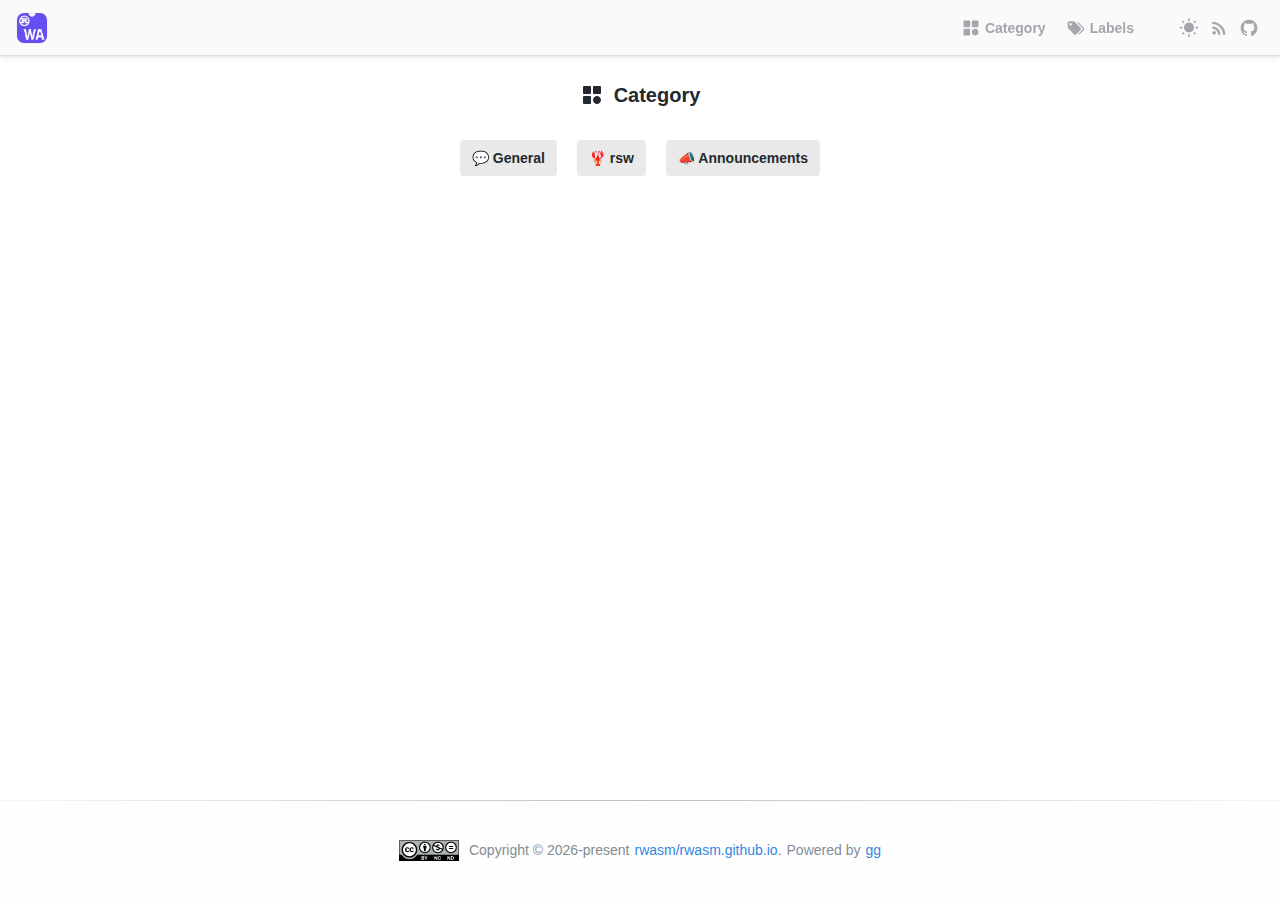
<file: category/index.html>
<!DOCTYPE html><html><head><meta charSet="utf-8"/><meta http-equiv="x-ua-compatible" content="ie=edge"/><meta name="viewport" content="width=device-width, initial-scale=1, maximum-scale=1, minimum-scale=1, user-scalable=no"/><meta name="theme-color" content="#FFFFFF"/><meta name="generator" content="Gatsby 4.8.0"/><style data-href="/styles.0123fbe97de506bac0dd.css" data-identity="gatsby-global-css">@media (prefers-color-scheme:dark){.markdown-body{--color-prettylights-syntax-comment:#8b949e;--color-prettylights-syntax-constant:#79c0ff;--color-prettylights-syntax-entity:#d2a8ff;--color-prettylights-syntax-storage-modifier-import:#c9d1d9;--color-prettylights-syntax-entity-tag:#7ee787;--color-prettylights-syntax-keyword:#ff7b72;--color-prettylights-syntax-string:#a5d6ff;--color-prettylights-syntax-variable:#ffa657;--color-prettylights-syntax-brackethighlighter-unmatched:#f85149;--color-prettylights-syntax-invalid-illegal-text:#f0f6fc;--color-prettylights-syntax-invalid-illegal-bg:#8e1519;--color-prettylights-syntax-carriage-return-text:#f0f6fc;--color-prettylights-syntax-carriage-return-bg:#b62324;--color-prettylights-syntax-string-regexp:#7ee787;--color-prettylights-syntax-markup-list:#f2cc60;--color-prettylights-syntax-markup-heading:#1f6feb;--color-prettylights-syntax-markup-italic:#c9d1d9;--color-prettylights-syntax-markup-bold:#c9d1d9;--color-prettylights-syntax-markup-deleted-text:#ffdcd7;--color-prettylights-syntax-markup-deleted-bg:#67060c;--color-prettylights-syntax-markup-inserted-text:#aff5b4;--color-prettylights-syntax-markup-inserted-bg:#033a16;--color-prettylights-syntax-markup-changed-text:#ffdfb6;--color-prettylights-syntax-markup-changed-bg:#5a1e02;--color-prettylights-syntax-markup-ignored-text:#c9d1d9;--color-prettylights-syntax-markup-ignored-bg:#1158c7;--color-prettylights-syntax-meta-diff-range:#d2a8ff;--color-prettylights-syntax-brackethighlighter-angle:#8b949e;--color-prettylights-syntax-sublimelinter-gutter-mark:#484f58;--color-prettylights-syntax-constant-other-reference-link:#a5d6ff;--color-fg-default:#c9d1d9;--color-fg-muted:#8b949e;--color-fg-subtle:#484f58;--color-canvas-default:#0d1117;--color-canvas-subtle:#161b22;--color-border-default:#30363d;--color-border-muted:#21262d;--color-neutral-muted:hsla(215,8%,47%,.4);--color-accent-fg:#58a6ff;--color-accent-emphasis:#1f6feb;--color-attention-subtle:rgba(187,128,9,.15);--color-danger-fg:#f85149;color-scheme:dark}}@media (prefers-color-scheme:light){.markdown-body{--color-prettylights-syntax-comment:#6e7781;--color-prettylights-syntax-constant:#0550ae;--color-prettylights-syntax-entity:#8250df;--color-prettylights-syntax-storage-modifier-import:#24292f;--color-prettylights-syntax-entity-tag:#116329;--color-prettylights-syntax-keyword:#cf222e;--color-prettylights-syntax-string:#0a3069;--color-prettylights-syntax-variable:#953800;--color-prettylights-syntax-brackethighlighter-unmatched:#82071e;--color-prettylights-syntax-invalid-illegal-text:#f6f8fa;--color-prettylights-syntax-invalid-illegal-bg:#82071e;--color-prettylights-syntax-carriage-return-text:#f6f8fa;--color-prettylights-syntax-carriage-return-bg:#cf222e;--color-prettylights-syntax-string-regexp:#116329;--color-prettylights-syntax-markup-list:#3b2300;--color-prettylights-syntax-markup-heading:#0550ae;--color-prettylights-syntax-markup-italic:#24292f;--color-prettylights-syntax-markup-bold:#24292f;--color-prettylights-syntax-markup-deleted-text:#82071e;--color-prettylights-syntax-markup-deleted-bg:#ffebe9;--color-prettylights-syntax-markup-inserted-text:#116329;--color-prettylights-syntax-markup-inserted-bg:#dafbe1;--color-prettylights-syntax-markup-changed-text:#953800;--color-prettylights-syntax-markup-changed-bg:#ffd8b5;--color-prettylights-syntax-markup-ignored-text:#eaeef2;--color-prettylights-syntax-markup-ignored-bg:#0550ae;--color-prettylights-syntax-meta-diff-range:#8250df;--color-prettylights-syntax-brackethighlighter-angle:#57606a;--color-prettylights-syntax-sublimelinter-gutter-mark:#8c959f;--color-prettylights-syntax-constant-other-reference-link:#0a3069;--color-fg-default:#24292f;--color-fg-muted:#57606a;--color-fg-subtle:#6e7781;--color-canvas-default:#fff;--color-canvas-subtle:#f6f8fa;--color-border-default:#d0d7de;--color-border-muted:#d8dee4;--color-neutral-muted:rgba(175,184,193,.2);--color-accent-fg:#0969da;--color-accent-emphasis:#0969da;--color-attention-subtle:#fff8c5;--color-danger-fg:#cf222e;color-scheme:light}}.markdown-body{-ms-text-size-adjust:100%;-webkit-text-size-adjust:100%;word-wrap:break-word;background-color:var(--color-canvas-default);color:var(--color-fg-default);font-family:-apple-system,BlinkMacSystemFont,Segoe UI,Helvetica,Arial,sans-serif,Apple Color Emoji,Segoe UI Emoji;font-size:16px;line-height:1.5;margin:0}.markdown-body h1:hover .anchor .octicon-link:before,.markdown-body h2:hover .anchor .octicon-link:before,.markdown-body h3:hover .anchor .octicon-link:before,.markdown-body h4:hover .anchor .octicon-link:before,.markdown-body h5:hover .anchor .octicon-link:before,.markdown-body h6:hover .anchor .octicon-link:before{background-color:currentColor;content:" ";display:inline-block;height:16px;-webkit-mask-image:url('data:image/svg+xml;charset=utf-8,<svg xmlns="http://www.w3.org/2000/svg" aria-hidden="true" viewBox="0 0 16 16"><path fill-rule="evenodd" d="M7.775 3.275a.75.75 0 0 0 1.06 1.06l1.25-1.25a2 2 0 1 1 2.83 2.83l-2.5 2.5a2 2 0 0 1-2.83 0 .75.75 0 0 0-1.06 1.06 3.5 3.5 0 0 0 4.95 0l2.5-2.5a3.5 3.5 0 0 0-4.95-4.95l-1.25 1.25zm-4.69 9.64a2 2 0 0 1 0-2.83l2.5-2.5a2 2 0 0 1 2.83 0 .75.75 0 0 0 1.06-1.06 3.5 3.5 0 0 0-4.95 0l-2.5 2.5a3.5 3.5 0 0 0 4.95 4.95l1.25-1.25a.75.75 0 0 0-1.06-1.06l-1.25 1.25a2 2 0 0 1-2.83 0z"/></svg>');mask-image:url('data:image/svg+xml;charset=utf-8,<svg xmlns="http://www.w3.org/2000/svg" aria-hidden="true" viewBox="0 0 16 16"><path fill-rule="evenodd" d="M7.775 3.275a.75.75 0 0 0 1.06 1.06l1.25-1.25a2 2 0 1 1 2.83 2.83l-2.5 2.5a2 2 0 0 1-2.83 0 .75.75 0 0 0-1.06 1.06 3.5 3.5 0 0 0 4.95 0l2.5-2.5a3.5 3.5 0 0 0-4.95-4.95l-1.25 1.25zm-4.69 9.64a2 2 0 0 1 0-2.83l2.5-2.5a2 2 0 0 1 2.83 0 .75.75 0 0 0 1.06-1.06 3.5 3.5 0 0 0-4.95 0l-2.5 2.5a3.5 3.5 0 0 0 4.95 4.95l1.25-1.25a.75.75 0 0 0-1.06-1.06l-1.25 1.25a2 2 0 0 1-2.83 0z"/></svg>');width:16px}.markdown-body details,.markdown-body figcaption,.markdown-body figure{display:block}.markdown-body summary{display:list-item}.markdown-body [hidden]{display:none!important}.markdown-body a{background-color:transparent;color:var(--color-accent-fg);text-decoration:none}.markdown-body a:active,.markdown-body a:hover{outline-width:0}.markdown-body abbr[title]{border-bottom:none;-webkit-text-decoration:underline dotted;text-decoration:underline dotted}.markdown-body b,.markdown-body strong{font-weight:600}.markdown-body dfn{font-style:italic}.markdown-body h1{border-bottom:1px solid var(--color-border-muted);font-size:2em;font-weight:600;margin:.67em 0;padding-bottom:.3em}.markdown-body mark{background-color:var(--color-attention-subtle);color:var(--color-text-primary)}.markdown-body small{font-size:90%}.markdown-body sub,.markdown-body sup{font-size:75%;line-height:0;position:relative;vertical-align:baseline}.markdown-body sub{bottom:-.25em}.markdown-body sup{top:-.5em}.markdown-body img{background-color:var(--color-canvas-default);border-style:none;box-sizing:content-box;max-width:100%}.markdown-body code,.markdown-body kbd,.markdown-body pre,.markdown-body samp{font-family:monospace,monospace;font-size:1em}.markdown-body figure{margin:1em 40px}.markdown-body hr{background:transparent;background-color:var(--color-border-default);border:0;box-sizing:content-box;height:.25em;margin:24px 0;overflow:hidden;padding:0}.markdown-body input{font:inherit;font-family:inherit;font-size:inherit;line-height:inherit;margin:0;overflow:visible}.markdown-body [type=button],.markdown-body [type=reset],.markdown-body [type=submit]{-webkit-appearance:button}.markdown-body [type=button]::-moz-focus-inner,.markdown-body [type=reset]::-moz-focus-inner,.markdown-body [type=submit]::-moz-focus-inner{border-style:none;padding:0}.markdown-body [type=button]:-moz-focusring,.markdown-body [type=reset]:-moz-focusring,.markdown-body [type=submit]:-moz-focusring{outline:1px dotted ButtonText}.markdown-body [type=checkbox],.markdown-body [type=radio]{box-sizing:border-box;padding:0}.markdown-body [type=number]::-webkit-inner-spin-button,.markdown-body [type=number]::-webkit-outer-spin-button{height:auto}.markdown-body [type=search]{-webkit-appearance:textfield;outline-offset:-2px}.markdown-body [type=search]::-webkit-search-cancel-button,.markdown-body [type=search]::-webkit-search-decoration{-webkit-appearance:none}.markdown-body ::-webkit-input-placeholder{color:inherit;opacity:.54}.markdown-body ::-webkit-file-upload-button{-webkit-appearance:button;font:inherit}.markdown-body a:hover{text-decoration:underline}.markdown-body hr:after,.markdown-body hr:before{content:"";display:table}.markdown-body hr:after{clear:both}.markdown-body table{border-collapse:collapse;border-spacing:0;display:block;max-width:100%;overflow:auto;width:-webkit-max-content;width:max-content}.markdown-body td,.markdown-body th{padding:0}.markdown-body details summary{cursor:pointer}.markdown-body details:not([open])>:not(summary){display:none!important}.markdown-body kbd{background-color:var(--color-canvas-subtle);border-bottom-color:var(--color-neutral-muted);border:1px solid var(--color-neutral-muted);border-radius:6px;box-shadow:inset 0 -1px 0 var(--color-neutral-muted);color:var(--color-fg-default);display:inline-block;font:11px ui-monospace,SFMono-Regular,SF Mono,Menlo,Consolas,Liberation Mono,monospace;line-height:10px;padding:3px 5px;vertical-align:middle}.markdown-body h1,.markdown-body h2,.markdown-body h3,.markdown-body h4,.markdown-body h5,.markdown-body h6{font-weight:600;line-height:1.25;margin-bottom:16px;margin-top:24px}.markdown-body h2{border-bottom:1px solid var(--color-border-muted);font-size:1.5em;font-weight:600;padding-bottom:.3em}.markdown-body h3{font-size:1.25em;font-weight:600}.markdown-body h4{font-size:1em;font-weight:600}.markdown-body h5{font-size:.875em;font-weight:600}.markdown-body h6{color:var(--color-fg-muted);font-size:.85em;font-weight:600}.markdown-body p{margin-bottom:10px;margin-top:0}.markdown-body blockquote{border-left:.25em solid var(--color-border-default);color:var(--color-fg-muted);margin:0;padding:0 1em}.markdown-body ol,.markdown-body ul{margin-bottom:0;margin-top:0;padding-left:2em}.markdown-body ol ol,.markdown-body ul ol{list-style-type:lower-roman}.markdown-body ol ol ol,.markdown-body ol ul ol,.markdown-body ul ol ol,.markdown-body ul ul ol{list-style-type:lower-alpha}.markdown-body dd{margin-left:0}.markdown-body code,.markdown-body pre,.markdown-body tt{font-family:ui-monospace,SFMono-Regular,SF Mono,Menlo,Consolas,Liberation Mono,monospace;font-size:12px}.markdown-body pre{word-wrap:normal;margin-bottom:0;margin-top:0}.markdown-body .octicon{fill:currentColor;display:inline-block;overflow:visible!important;vertical-align:text-bottom}.markdown-body ::-webkit-input-placeholder{color:var(--color-fg-subtle);opacity:1}.markdown-body :-ms-input-placeholder{color:var(--color-fg-subtle);opacity:1}.markdown-body ::placeholder{color:var(--color-fg-subtle);opacity:1}.markdown-body input::-webkit-inner-spin-button,.markdown-body input::-webkit-outer-spin-button{-webkit-appearance:none;appearance:none;margin:0}.markdown-body .pl-c{color:var(--color-prettylights-syntax-comment)}.markdown-body .pl-c1,.markdown-body .pl-s .pl-v{color:var(--color-prettylights-syntax-constant)}.markdown-body .pl-e,.markdown-body .pl-en{color:var(--color-prettylights-syntax-entity)}.markdown-body .pl-s .pl-s1,.markdown-body .pl-smi{color:var(--color-prettylights-syntax-storage-modifier-import)}.markdown-body .pl-ent{color:var(--color-prettylights-syntax-entity-tag)}.markdown-body .pl-k{color:var(--color-prettylights-syntax-keyword)}.markdown-body .pl-pds,.markdown-body .pl-s,.markdown-body .pl-s .pl-pse .pl-s1,.markdown-body .pl-sr,.markdown-body .pl-sr .pl-cce,.markdown-body .pl-sr .pl-sra,.markdown-body .pl-sr .pl-sre{color:var(--color-prettylights-syntax-string)}.markdown-body .pl-smw,.markdown-body .pl-v{color:var(--color-prettylights-syntax-variable)}.markdown-body .pl-bu{color:var(--color-prettylights-syntax-brackethighlighter-unmatched)}.markdown-body .pl-ii{background-color:var(--color-prettylights-syntax-invalid-illegal-bg);color:var(--color-prettylights-syntax-invalid-illegal-text)}.markdown-body .pl-c2{background-color:var(--color-prettylights-syntax-carriage-return-bg);color:var(--color-prettylights-syntax-carriage-return-text)}.markdown-body .pl-sr .pl-cce{color:var(--color-prettylights-syntax-string-regexp);font-weight:700}.markdown-body .pl-ml{color:var(--color-prettylights-syntax-markup-list)}.markdown-body .pl-mh,.markdown-body .pl-mh .pl-en,.markdown-body .pl-ms{color:var(--color-prettylights-syntax-markup-heading);font-weight:700}.markdown-body .pl-mi{color:var(--color-prettylights-syntax-markup-italic);font-style:italic}.markdown-body .pl-mb{color:var(--color-prettylights-syntax-markup-bold);font-weight:700}.markdown-body .pl-md{background-color:var(--color-prettylights-syntax-markup-deleted-bg);color:var(--color-prettylights-syntax-markup-deleted-text)}.markdown-body .pl-mi1{background-color:var(--color-prettylights-syntax-markup-inserted-bg);color:var(--color-prettylights-syntax-markup-inserted-text)}.markdown-body .pl-mc{background-color:var(--color-prettylights-syntax-markup-changed-bg);color:var(--color-prettylights-syntax-markup-changed-text)}.markdown-body .pl-mi2{background-color:var(--color-prettylights-syntax-markup-ignored-bg);color:var(--color-prettylights-syntax-markup-ignored-text)}.markdown-body .pl-mdr{color:var(--color-prettylights-syntax-meta-diff-range);font-weight:700}.markdown-body .pl-ba{color:var(--color-prettylights-syntax-brackethighlighter-angle)}.markdown-body .pl-sg{color:var(--color-prettylights-syntax-sublimelinter-gutter-mark)}.markdown-body .pl-corl{color:var(--color-prettylights-syntax-constant-other-reference-link);text-decoration:underline}.markdown-body [data-catalyst]{display:block}.markdown-body g-emoji{font-family:Apple Color Emoji,Segoe UI Emoji,Segoe UI Symbol;font-size:1em;font-style:normal!important;font-weight:400;line-height:1;vertical-align:-.075em}.markdown-body g-emoji img{height:1em;width:1em}.markdown-body:after,.markdown-body:before{content:"";display:table}.markdown-body:after{clear:both}.markdown-body>:first-child{margin-top:0!important}.markdown-body>:last-child{margin-bottom:0!important}.markdown-body a:not([href]){color:inherit;text-decoration:none}.markdown-body .absent{color:var(--color-danger-fg)}.markdown-body .anchor{float:left;line-height:1;margin-left:-20px;padding-right:4px}.markdown-body .anchor:focus{outline:none}.markdown-body blockquote,.markdown-body details,.markdown-body dl,.markdown-body ol,.markdown-body p,.markdown-body pre,.markdown-body table,.markdown-body ul{margin-bottom:16px;margin-top:0}.markdown-body blockquote>:first-child{margin-top:0}.markdown-body blockquote>:last-child{margin-bottom:0}.markdown-body sup>a:before{content:"["}.markdown-body sup>a:after{content:"]"}.markdown-body h1 .octicon-link,.markdown-body h2 .octicon-link,.markdown-body h3 .octicon-link,.markdown-body h4 .octicon-link,.markdown-body h5 .octicon-link,.markdown-body h6 .octicon-link{color:var(--color-fg-default);vertical-align:middle;visibility:hidden}.markdown-body h1:hover .anchor,.markdown-body h2:hover .anchor,.markdown-body h3:hover .anchor,.markdown-body h4:hover .anchor,.markdown-body h5:hover .anchor,.markdown-body h6:hover .anchor{text-decoration:none}.markdown-body h1:hover .anchor .octicon-link,.markdown-body h2:hover .anchor .octicon-link,.markdown-body h3:hover .anchor .octicon-link,.markdown-body h4:hover .anchor .octicon-link,.markdown-body h5:hover .anchor .octicon-link,.markdown-body h6:hover .anchor .octicon-link{visibility:visible}.markdown-body h1 code,.markdown-body h1 tt,.markdown-body h2 code,.markdown-body h2 tt,.markdown-body h3 code,.markdown-body h3 tt,.markdown-body h4 code,.markdown-body h4 tt,.markdown-body h5 code,.markdown-body h5 tt,.markdown-body h6 code,.markdown-body h6 tt{font-size:inherit;padding:0 .2em}.markdown-body ol.no-list,.markdown-body ul.no-list{list-style-type:none;padding:0}.markdown-body ol[type="1"]{list-style-type:decimal}.markdown-body ol[type=a]{list-style-type:lower-alpha}.markdown-body ol[type=i]{list-style-type:lower-roman}.markdown-body div>ol:not([type]){list-style-type:decimal}.markdown-body ol ol,.markdown-body ol ul,.markdown-body ul ol,.markdown-body ul ul{margin-bottom:0;margin-top:0}.markdown-body li>p{margin-top:16px}.markdown-body li+li{margin-top:.25em}.markdown-body dl{padding:0}.markdown-body dl dt{font-size:1em;font-style:italic;font-weight:600;margin-top:16px;padding:0}.markdown-body dl dd{margin-bottom:16px;padding:0 16px}.markdown-body table th{font-weight:600}.markdown-body table td,.markdown-body table th{border:1px solid var(--color-border-default);padding:6px 13px}.markdown-body table tr{background-color:var(--color-canvas-default);border-top:1px solid var(--color-border-muted)}.markdown-body table tr:nth-child(2n){background-color:var(--color-canvas-subtle)}.markdown-body table img{background-color:transparent}.markdown-body img[align=right]{padding-left:20px}.markdown-body img[align=left]{padding-right:20px}.markdown-body .emoji{background-color:transparent;max-width:none;vertical-align:text-top}.markdown-body span.frame{display:block;overflow:hidden}.markdown-body span.frame>span{border:1px solid var(--color-border-default);display:block;float:left;margin:13px 0 0;overflow:hidden;padding:7px;width:auto}.markdown-body span.frame span img{display:block;float:left}.markdown-body span.frame span span{clear:both;color:var(--color-fg-default);display:block;padding:5px 0 0}.markdown-body span.align-center{clear:both;display:block;overflow:hidden}.markdown-body span.align-center>span{display:block;margin:13px auto 0;overflow:hidden;text-align:center}.markdown-body span.align-center span img{margin:0 auto;text-align:center}.markdown-body span.align-right{clear:both;display:block;overflow:hidden}.markdown-body span.align-right>span{display:block;margin:13px 0 0;overflow:hidden;text-align:right}.markdown-body span.align-right span img{margin:0;text-align:right}.markdown-body span.float-left{display:block;float:left;margin-right:13px;overflow:hidden}.markdown-body span.float-left span{margin:13px 0 0}.markdown-body span.float-right{display:block;float:right;margin-left:13px;overflow:hidden}.markdown-body span.float-right>span{display:block;margin:13px auto 0;overflow:hidden;text-align:right}.markdown-body code,.markdown-body tt{background-color:var(--color-neutral-muted);border-radius:6px;font-size:85%;margin:0;padding:.2em .4em}.markdown-body code br,.markdown-body tt br{display:none}.markdown-body del code{text-decoration:inherit}.markdown-body pre code{font-size:100%}.markdown-body pre>code{background:transparent;border:0;margin:0;padding:0;white-space:pre;word-break:normal}.markdown-body .highlight{margin-bottom:16px}.markdown-body .highlight pre{margin-bottom:0;word-break:normal}.markdown-body .highlight pre,.markdown-body pre{background-color:var(--color-canvas-subtle);border-radius:6px;font-size:85%;line-height:1.45;overflow:auto;padding:16px}.markdown-body pre code,.markdown-body pre tt{word-wrap:normal;background-color:transparent;border:0;display:inline;line-height:inherit;margin:0;max-width:auto;overflow:visible;padding:0}.markdown-body .csv-data td,.markdown-body .csv-data th{font-size:12px;line-height:1;overflow:hidden;padding:5px;text-align:left;white-space:nowrap}.markdown-body .csv-data .blob-num{background:var(--color-canvas-default);border:0;padding:10px 8px 9px;text-align:right}.markdown-body .csv-data tr{border-top:0}.markdown-body .csv-data th{background:var(--color-canvas-subtle);border-top:0;font-weight:600}.markdown-body .footnotes{border-top:1px solid var(--color-border-default);color:var(--color-fg-muted);font-size:12px}.markdown-body .footnotes ol{padding-left:16px}.markdown-body .footnotes li{position:relative}.markdown-body .footnotes li:target:before{border:2px solid var(--color-accent-emphasis);border-radius:6px;bottom:-8px;content:"";left:-24px;pointer-events:none;position:absolute;right:-8px;top:-8px}.markdown-body .footnotes li:target{color:var(--color-fg-default)}.markdown-body .footnotes .data-footnote-backref g-emoji{font-family:monospace}.markdown-body .task-list-item{list-style-type:none}.markdown-body .task-list-item label{font-weight:400}.markdown-body .task-list-item.enabled label{cursor:pointer}.markdown-body .task-list-item+.task-list-item{margin-top:3px}.markdown-body .task-list-item .handle{display:none}.markdown-body .task-list-item-checkbox{margin:0 .2em .25em -1.6em;vertical-align:middle}.markdown-body .contains-task-list:dir(rtl) .task-list-item-checkbox{margin:0 -1.6em .25em .2em}.markdown-body ::-webkit-calendar-picker-indicator{-webkit-filter:invert(50%);filter:invert(50%)}@font-face{font-family:lab;src:url(/static/lab-b3a92fdc7ccdc8ebf471556b2e7b1018.woff2) format("woff2")}:root{--font-base:Inter,-apple-system,BlinkMacSystemFont,"Segoe UI",Roboto,Oxygen,Ubuntu,Cantarell,"Fira Sans","Droid Sans","Helvetica Neue",sans-serif;--layout-header-height:56px;--layout-footer-height:100px;--gg-border:hsla(0,0%,71%,.1)}*{box-sizing:border-box;transition:all .3s ease-out}html.dark{--theme-content-background-color:#232629;--theme-header-background-color:#232629;--theme-footer-background-color:#232629;--theme-text:#d8d8d8;--gg-logo:#d8d8d8;--gg-icon:#75757a}html.light{--theme-content-background-color:#fff;--theme-header-background-color:#fafafa;--theme-footer-background-color:#fefefe;--theme-text:#232629;--gg-logo:#232629;--gg-icon:#a5a5ac}body{font-family:var(--font-base);margin:0;padding:0}.icon-action{cursor:pointer;user-select:none}.page-title{align-items:center;display:flex;font-size:20px;font-weight:700;justify-content:center;margin-bottom:20px;text-align:center}.page-title .icon{margin-right:10px}.text-center{text-align:center}.gg-empty{color:hsla(0,0%,71%,.5);font-size:18px}.dark .markdown-body{--color-prettylights-syntax-comment:#8b949e;--color-prettylights-syntax-constant:#79c0ff;--color-prettylights-syntax-entity:#d2a8ff;--color-prettylights-syntax-storage-modifier-import:#c9d1d9;--color-prettylights-syntax-entity-tag:#7ee787;--color-prettylights-syntax-keyword:#ff7b72;--color-prettylights-syntax-string:#a5d6ff;--color-prettylights-syntax-variable:#ffa657;--color-prettylights-syntax-brackethighlighter-unmatched:#f85149;--color-prettylights-syntax-invalid-illegal-text:#f0f6fc;--color-prettylights-syntax-invalid-illegal-bg:#8e1519;--color-prettylights-syntax-carriage-return-text:#f0f6fc;--color-prettylights-syntax-carriage-return-bg:#b62324;--color-prettylights-syntax-string-regexp:#7ee787;--color-prettylights-syntax-markup-list:#f2cc60;--color-prettylights-syntax-markup-heading:#1f6feb;--color-prettylights-syntax-markup-italic:#c9d1d9;--color-prettylights-syntax-markup-bold:#c9d1d9;--color-prettylights-syntax-markup-deleted-text:#ffdcd7;--color-prettylights-syntax-markup-deleted-bg:#67060c;--color-prettylights-syntax-markup-inserted-text:#aff5b4;--color-prettylights-syntax-markup-inserted-bg:#033a16;--color-prettylights-syntax-markup-changed-text:#ffdfb6;--color-prettylights-syntax-markup-changed-bg:#5a1e02;--color-prettylights-syntax-markup-ignored-text:#c9d1d9;--color-prettylights-syntax-markup-ignored-bg:#1158c7;--color-prettylights-syntax-meta-diff-range:#d2a8ff;--color-prettylights-syntax-brackethighlighter-angle:#8b949e;--color-prettylights-syntax-sublimelinter-gutter-mark:#484f58;--color-prettylights-syntax-constant-other-reference-link:#a5d6ff;--color-fg-default:#c9d1d9;--color-fg-muted:#8b949e;--color-fg-subtle:#484f58;--color-canvas-default:#232629;--color-canvas-subtle:#161b22;--color-border-default:#30363d;--color-border-muted:#21262d;--color-neutral-muted:hsla(215,8%,47%,.4);--color-accent-fg:#58a6ff;--color-accent-emphasis:#1f6feb;--color-attention-subtle:rgba(187,128,9,.15);--color-danger-fg:#f85149;color-scheme:dark}.light .markdown-body{--color-prettylights-syntax-comment:#6e7781;--color-prettylights-syntax-constant:#0550ae;--color-prettylights-syntax-entity:#8250df;--color-prettylights-syntax-storage-modifier-import:#24292f;--color-prettylights-syntax-entity-tag:#116329;--color-prettylights-syntax-keyword:#cf222e;--color-prettylights-syntax-string:#0a3069;--color-prettylights-syntax-variable:#953800;--color-prettylights-syntax-brackethighlighter-unmatched:#82071e;--color-prettylights-syntax-invalid-illegal-text:#f6f8fa;--color-prettylights-syntax-invalid-illegal-bg:#82071e;--color-prettylights-syntax-carriage-return-text:#f6f8fa;--color-prettylights-syntax-carriage-return-bg:#cf222e;--color-prettylights-syntax-string-regexp:#116329;--color-prettylights-syntax-markup-list:#3b2300;--color-prettylights-syntax-markup-heading:#0550ae;--color-prettylights-syntax-markup-italic:#24292f;--color-prettylights-syntax-markup-bold:#24292f;--color-prettylights-syntax-markup-deleted-text:#82071e;--color-prettylights-syntax-markup-deleted-bg:#ffebe9;--color-prettylights-syntax-markup-inserted-text:#116329;--color-prettylights-syntax-markup-inserted-bg:#dafbe1;--color-prettylights-syntax-markup-changed-text:#953800;--color-prettylights-syntax-markup-changed-bg:#ffd8b5;--color-prettylights-syntax-markup-ignored-text:#eaeef2;--color-prettylights-syntax-markup-ignored-bg:#0550ae;--color-prettylights-syntax-meta-diff-range:#8250df;--color-prettylights-syntax-brackethighlighter-angle:#57606a;--color-prettylights-syntax-sublimelinter-gutter-mark:#8c959f;--color-prettylights-syntax-constant-other-reference-link:#0a3069;--color-fg-default:#24292f;--color-fg-muted:#57606a;--color-fg-subtle:#6e7781;--color-canvas-default:#fff;--color-canvas-subtle:#f6f8fa;--color-border-default:#d0d7de;--color-border-muted:#d8dee4;--color-neutral-muted:rgba(175,184,193,.2);--color-accent-fg:#0969da;--color-accent-emphasis:#0969da;--color-attention-subtle:#fff8c5;--color-danger-fg:#cf222e;color-scheme:light}.markdown-body{margin:0 auto;max-width:720px;padding:0 20px 20px}h1{border-bottom:none!important}.gg-logo{text-rendering:optimizelegibility;-webkit-font-smoothing:antialiased;display:inline-block;font-style:normal;line-height:0;outline:none;text-align:center;text-transform:none;vertical-align:-.125em}.gg-logo,.gg-theme-toggle{cursor:pointer;-webkit-user-select:none;-ms-user-select:none;user-select:none}.gg-nav{height:var(--layout-header-height)}.gg-nav *{transition:none}.gg-nav .icons,.gg-nav .nav-screen nav li{align-items:center;display:flex}.gg-nav .nav-screen nav li{color:var(--gg-icon);cursor:pointer;font-weight:700;list-style:none}@media screen and (max-width:720px){.gg-nav{align-items:center;display:flex}.gg-nav .nav-icon{cursor:pointer;height:24px;overflow:hidden;width:24px}.gg-nav .nav-icon span{background:#999;display:block;height:3px;margin:4px 0;transition:all .3s ease;width:24px}.gg-nav .nav-icon .top{-webkit-transform:translateX(6px);transform:translateX(6px)}.gg-nav .nav-icon .bottom{-webkit-transform:translateX(8px);transform:translateX(8px)}.gg-nav .nav-icon.active .top{-webkit-transform:rotate(225deg) translateY(-5px) translateX(-5px);transform:rotate(225deg) translateY(-5px) translateX(-5px)}.gg-nav .nav-icon.active .middle{-webkit-transform:translateX(24px);transform:translateX(24px)}.gg-nav .nav-icon.active .bottom{-webkit-transform:rotate(135deg) translateY(5px) translateX(-5px);transform:rotate(135deg) translateY(5px) translateX(-5px)}.nav-icon{display:block}.nav-screen{background-color:var(--theme-header-background-color);height:0;left:0;overflow:hidden;position:fixed;top:var(--layout-header-height);transition:height .15s ease-out;width:100%;z-index:1000}.nav-screen>div{padding:20px}.nav-screen.open{height:calc(100vh - var(--layout-header-height))}.nav-screen nav{font-size:16px;text-align:center}.nav-screen nav svg{font-size:24px;margin-right:10px}.nav-screen nav li{justify-content:center;padding:8px 0}.nav-screen .icons{justify-content:center;margin-top:40px}.nav-screen .icons .icon-action{margin:0 10px}}@media screen and (min-width:721px){.nav-icon{display:none}.nav-screen{height:100%;justify-content:space-between}.nav-screen,.nav-screen>div{display:flex}.nav-screen .icons .icon-action{margin:0 5px}.nav-screen nav{margin-right:20px}.nav-screen nav svg{margin-right:4px}.nav-screen nav li{float:left;font-size:14px;height:100%;margin-right:20px}}#gg-backtop{align-items:center;border-radius:50%;bottom:20px;box-shadow:inset 0 0 5px hsla(0,0%,59%,.5);cursor:pointer;display:flex;height:42px;justify-content:center;position:fixed;right:20px;transition:all .5s ease;-webkit-user-select:none;-ms-user-select:none;user-select:none;width:42px}@media screen and (max-width:767px){#gg-backtop{height:36px;width:36px}}#gg-backtop svg{width:50%}#gg-backtop.hide{opacity:0;-webkit-transform:scale(0);transform:scale(0)}#gg-backtop.show{opacity:1;-webkit-transform:scale(1);transform:scale(1)}.gg-container{display:flex;flex-direction:column;min-height:100vh}.gg-container header{align-items:center;background-color:#fff;background-color:var(--theme-header-background-color);border-bottom:1px solid hsla(0,0%,47%,.2);box-shadow:0 1px 2px rgba(0,0,0,.05),0 1px 4px rgba(0,0,0,.05),0 2px 8px rgba(0,0,0,.05);display:flex;height:var(--layout-header-height);justify-content:space-between;padding:0 16px;position:fixed;top:0;width:100%;z-index:999}.gg-container header .imglogo{border:1px solid var(--gg-border);border-radius:8px;cursor:pointer;width:32px}.gg-container main{background-color:var(--theme-content-background-color);min-height:calc(100vh - var(--layout-footer-height));padding-top:80px}.gg-container footer{align-items:center;background-color:var(--theme-footer-background-color);color:#838c95;display:flex;font-size:14px;height:var(--layout-footer-height);justify-content:center;padding:0 10px;position:relative;text-align:center;width:100%}.gg-container footer:after{background:radial-gradient(hsla(0,0%,59%,.6),transparent 80%);content:"";display:block;height:1px;position:absolute;top:0;width:100%}.gg-container footer img{vertical-align:middle}.gg-container footer .owner{color:#3486e2;cursor:pointer;margin-left:5px;text-decoration:none}.gg-container footer .copyright{margin-left:10px}.gg-container footer .powered{margin-left:5px}@media screen and (max-width:720px){.gg-container footer{flex-direction:column}.gg-container footer .copyright,.gg-container footer .powered{margin-left:0;margin-top:5px}}.issues-page h1{text-align:center}.author-info{margin-bottom:3px}.author-info .author{cursor:pointer}.author-info .author .name{font-weight:500}.author-info .author img{border-radius:50%;margin-right:5px;vertical-align:middle;width:30px}.author-info i,.author-info span{font-size:14px}.author-info .date{margin-left:10px;opacity:.4}.author-info .number{float:right;line-height:26px;opacity:.3}.issues-num{color:var(--color-fg-default)!important;cursor:pointer;font-family:lab;font-style:italic;font-variation-settings:"size" 30,"quad" 40,"bevl" 20,"oval" 30;opacity:.6}.issues-list .issues-item{align-items:baseline;display:flex;margin-bottom:10px;text-align:left}.issues-list .issues-item .issues-num{font-size:12px;margin-right:10px}.gg-category,.issues-list .issues-item .title{font-weight:700}.gg-category{background:hsla(0,0%,71%,.3)!important;border-radius:4px;color:var(--color-fg-default)!important;cursor:pointer;display:inline-block;font-size:10px;height:18px;line-height:18px;margin-right:10px;padding:0 5px;text-decoration:none!important;vertical-align:middle}.home-page .issues-list{max-width:unset}.home-page .issues-list>div{display:flex;flex-wrap:wrap;margin:0 auto;max-width:960px}.home-page .issues-list .author-info{margin-bottom:3px}.home-page .issues-list .author-info .author img{width:24px}.home-page .issues-list .author-info i,.home-page .issues-list .author-info span{font-size:12px}.home-page .issues-list .author-info .number{float:right;line-height:26px;opacity:.3}.home-page .issues-list .post-info .title{font-size:15px;font-weight:700;text-decoration:none;vertical-align:middle}@media screen and (min-width:721px){.home-page .issues-list .item{border:1px solid var(--gg-border);border-radius:5px;margin:0 10px 20px;max-width:100%;min-width:200px;overflow:hidden;width:calc(50% - 20px)}.home-page .issues-list .item .author-info{background-color:var(--gg-border);padding:3px 5px}.home-page .issues-list .item .post-info{padding:5px}}@media screen and (max-width:720px){.home-page .issues-list .item{border-bottom:1px solid hsla(0,0%,59%,.2);padding:15px 0 12px;width:100%}.home-page .issues-list .item .author-info{margin-bottom:5px}}.category-page{text-align:center}.category-page .markdown-body{display:inline-block}.category-page .category-head{cursor:pointer;margin-bottom:20px}.category-page .category-head .gg-category{font-size:16px;font-weight:700;height:28px;line-height:28px;padding:0 8px}.category-page .category-head .desc{opacity:.4;vertical-align:middle}.gg-label{border-radius:4px;border-style:solid;border-width:1px;cursor:pointer;display:inline-block;font-size:12px;height:18px;line-height:17px;overflow:hidden;vertical-align:middle}.gg-label b{color:#fff;padding:0 3px 0 2px}.gg-label b,.gg-label em{display:inline-block;height:100%}.gg-label em{border-bottom-right-radius:3px;border-top-right-radius:3px;color:var(--theme-text);padding:0 3px}.gg-issues-prev-next{align-items:stretch;border:1px solid hsla(0,0%,59%,.3);border-radius:5px;display:flex;margin:30px 0}.gg-issues-prev-next:after{clear:both;content:"";display:block}.gg-issues-prev-next a{flex:1 1;padding:15px 10px;width:50%}.gg-issues-prev-next a>span{align-items:center;display:flex;height:100%}.gg-issues-prev-next a .icon-action{min-width:20px}.gg-issues-prev-next .prev{text-align:left}.gg-issues-prev-next .prev>span{float:left}.gg-issues-prev-next .prev .icon-action{margin-right:5px}.gg-issues-prev-next .next{text-align:right}.gg-issues-prev-next .next>span{float:right}.gg-issues-prev-next .next .icon-action{margin-left:5px}@media screen and (max-width:720px){.gg-issues-prev-next{font-size:14px}}.issues-page h1{font-size:24px}.issues-page h1>span{background:linear-gradient(180deg,transparent 50%,hsla(0,0%,71%,.5) 0);padding:0 5px}.issues-page h1 .issues-num{font-size:18px;margin-right:10px}.issues-page .widget{margin-bottom:20px;text-align:center}.issues-page .gg-label{margin:2px 4px}.issues-page .ques-content{display:flex;margin-top:5px;min-height:120px}.issues-page .ques-content .quesicon{margin-right:3px}.issues-page .ques-content .quescontent{width:100%}.issues-page .vote{align-items:center;display:flex;flex-direction:column;font-style:normal}.issues-page .answer-content .answericon{background-color:hsla(0,0%,71%,.3);border-radius:5px;margin-bottom:20px;padding:5px 0 0;text-align:center}.issues-page .comments-item{border-left:1px solid hsla(0,0%,71%,.3);padding-bottom:1px;padding-left:3px}.issues-page .comments-item-content{margin-left:20px}.nav-category-page .gg-category{font-size:14px;font-weight:700;height:36px;line-height:36px;margin:10px;padding:0 12px}.nav-labels-page .gg-label{font-size:16px;font-weight:700;height:30px;line-height:29px;margin:5px}.nav-labels-page .gg-label b,.nav-labels-page .gg-label em{padding:0 10px}</style><link rel="icon" href="/favicon-32x32.png?v=bab43b4f772e8ad7f2d943095bbd3933" type="image/png"/><link rel="manifest" href="/manifest.webmanifest" crossorigin="anonymous"/><link rel="apple-touch-icon" sizes="48x48" href="/icons/icon-48x48.png?v=bab43b4f772e8ad7f2d943095bbd3933"/><link rel="apple-touch-icon" sizes="72x72" href="/icons/icon-72x72.png?v=bab43b4f772e8ad7f2d943095bbd3933"/><link rel="apple-touch-icon" sizes="96x96" href="/icons/icon-96x96.png?v=bab43b4f772e8ad7f2d943095bbd3933"/><link rel="apple-touch-icon" sizes="144x144" href="/icons/icon-144x144.png?v=bab43b4f772e8ad7f2d943095bbd3933"/><link rel="apple-touch-icon" sizes="192x192" href="/icons/icon-192x192.png?v=bab43b4f772e8ad7f2d943095bbd3933"/><link rel="apple-touch-icon" sizes="256x256" href="/icons/icon-256x256.png?v=bab43b4f772e8ad7f2d943095bbd3933"/><link rel="apple-touch-icon" sizes="384x384" href="/icons/icon-384x384.png?v=bab43b4f772e8ad7f2d943095bbd3933"/><link rel="apple-touch-icon" sizes="512x512" href="/icons/icon-512x512.png?v=bab43b4f772e8ad7f2d943095bbd3933"/><link as="script" rel="preload" href="/webpack-runtime-aab90d2ee32080c0667d.js"/><link as="script" rel="preload" href="/framework-92d98ba9b4c694040198.js"/><link as="script" rel="preload" href="/app-1d90242a5b3332d2bf24.js"/><link as="script" rel="preload" href="/00fd1588ab8d3a06e298b4927922e9939f8d8d28-cef316d7a7d958df7100.js"/><link as="script" rel="preload" href="/component---src-templates-nav-category-tsx-8e905f6225bccb0f0d3d.js"/><link as="fetch" rel="preload" href="/page-data/category/page-data.json" crossorigin="anonymous"/><link as="fetch" rel="preload" href="/page-data/sq/d/2861350382.json" crossorigin="anonymous"/><link as="fetch" rel="preload" href="/page-data/sq/d/3138273236.json" crossorigin="anonymous"/><link as="fetch" rel="preload" href="/page-data/app-data.json" crossorigin="anonymous"/><script>
(function() {
  window.__onThemeChange = function() {};
  function setTheme(newTheme) {
    window.__theme = newTheme;
    preferredTheme = newTheme;
    document.querySelector('html').className = newTheme;
    window.__onThemeChange(newTheme);
  }
  var preferredTheme;
  try {
    preferredTheme = localStorage.getItem('theme');
  } catch (err) { }
  window.__setPreferredTheme = function(newTheme) {
    setTheme(newTheme);
    try {
      localStorage.setItem('theme', newTheme);
    } catch (err) {}
  }
  var darkQuery = window.matchMedia('(prefers-color-scheme: dark)');
  darkQuery.addListener(function(e) {
    window.__setPreferredTheme(e.matches ? 'dark' : 'light')
  });

  setTheme(preferredTheme || (darkQuery.matches ? 'dark' : 'light'));
})()</script></head><body><div id="___gatsby"><div style="outline:none" tabindex="-1" id="gatsby-focus-wrapper"><div class="gg-container nav-category-page"><header><img class="imglogo" src="/static/logo-10848be193effc5a26f89f7483a1d09a.png" alt="logo"/><div class="gg-nav"><span class="nav-icon"><span class="top"></span><span class="middle"></span><span class="bottom"></span></span><div class="nav-screen"><div><nav><li><svg xmlns="http://www.w3.org/2000/svg" xmlns:xlink="http://www.w3.org/1999/xlink" aria-hidden="true" role="img" style="color:var(--gg-icon)" class="icon-action" font-size="20" width="1em" height="1em" preserveAspectRatio="xMidYMid meet" viewBox="0 0 24 24"><path fill="currentColor" d="M4 11h6a1 1 0 0 0 1-1V4a1 1 0 0 0-1-1H4a1 1 0 0 0-1 1v6a1 1 0 0 0 1 1zm10 0h6a1 1 0 0 0 1-1V4a1 1 0 0 0-1-1h-6a1 1 0 0 0-1 1v6a1 1 0 0 0 1 1zM4 21h6a1 1 0 0 0 1-1v-6a1 1 0 0 0-1-1H4a1 1 0 0 0-1 1v6a1 1 0 0 0 1 1zm13 0c2.206 0 4-1.794 4-4s-1.794-4-4-4s-4 1.794-4 4s1.794 4 4 4z"/></svg>Category</li><li><svg xmlns="http://www.w3.org/2000/svg" xmlns:xlink="http://www.w3.org/1999/xlink" aria-hidden="true" role="img" style="color:var(--gg-icon)" class="icon-action" font-size="20" width="1em" height="1em" preserveAspectRatio="xMidYMid meet" viewBox="0 0 24 24"><path fill="currentColor" d="M5.5 9A1.5 1.5 0 0 0 7 7.5A1.5 1.5 0 0 0 5.5 6A1.5 1.5 0 0 0 4 7.5A1.5 1.5 0 0 0 5.5 9m11.91 2.58c.36.36.59.86.59 1.42c0 .55-.22 1.05-.59 1.41l-5 5a1.996 1.996 0 0 1-2.83 0l-6.99-6.99C2.22 12.05 2 11.55 2 11V6c0-1.11.89-2 2-2h5c.55 0 1.05.22 1.41.58l7 7m-3.87-5.87l1-1l6.87 6.87c.37.36.59.87.59 1.42c0 .55-.22 1.05-.58 1.41l-5.38 5.38l-1-1L20.75 13l-7.21-7.29Z"/></svg>Labels</li></nav><div class="icons"><svg xmlns="http://www.w3.org/2000/svg" xmlns:xlink="http://www.w3.org/1999/xlink" aria-hidden="true" role="img" style="color:var(--gg-icon)" class="gg-theme-toggle icon-action" font-size="20" width="1em" height="1em" preserveAspectRatio="xMidYMid meet" viewBox="0 0 24 24"><path fill="currentColor" d="m3.55 18.54l1.41 1.41l1.8-1.79l-1.42-1.42M11 22.45h2V19.5h-2m1-14a6 6 0 0 0-6 6a6 6 0 0 0 6 6a6 6 0 0 0 6-6c0-3.32-2.69-6-6-6m8 7h3v-2h-3m-2.76 7.66l1.8 1.79l1.41-1.41l-1.79-1.8m1.79-12.28l-1.41-1.41l-1.8 1.79l1.42 1.42M13 .55h-2V3.5h2m-9 7H1v2h3m2.76-7.66l-1.8-1.79l-1.41 1.41l1.79 1.8l1.42-1.42Z"/></svg><svg xmlns="http://www.w3.org/2000/svg" xmlns:xlink="http://www.w3.org/1999/xlink" aria-hidden="true" role="img" style="color:var(--gg-icon)" class="icon-action" font-size="20" width="1em" height="1em" preserveAspectRatio="xMidYMid meet" viewBox="0 0 24 24"><path fill="currentColor" d="M6.18 15.64a2.18 2.18 0 0 1 2.18 2.18C8.36 19 7.38 20 6.18 20C5 20 4 19 4 17.82a2.18 2.18 0 0 1 2.18-2.18M4 4.44A15.56 15.56 0 0 1 19.56 20h-2.83A12.73 12.73 0 0 0 4 7.27V4.44m0 5.66a9.9 9.9 0 0 1 9.9 9.9h-2.83A7.07 7.07 0 0 0 4 12.93V10.1Z"/></svg><svg xmlns="http://www.w3.org/2000/svg" xmlns:xlink="http://www.w3.org/1999/xlink" aria-hidden="true" role="img" style="color:var(--gg-icon)" class="icon-action" font-size="20" width="1em" height="1em" preserveAspectRatio="xMidYMid meet" viewBox="0 0 24 24"><path fill="currentColor" d="M12 2A10 10 0 0 0 2 12c0 4.42 2.87 8.17 6.84 9.5c.5.08.66-.23.66-.5v-1.69c-2.77.6-3.36-1.34-3.36-1.34c-.46-1.16-1.11-1.47-1.11-1.47c-.91-.62.07-.6.07-.6c1 .07 1.53 1.03 1.53 1.03c.87 1.52 2.34 1.07 2.91.83c.09-.65.35-1.09.63-1.34c-2.22-.25-4.55-1.11-4.55-4.92c0-1.11.38-2 1.03-2.71c-.1-.25-.45-1.29.1-2.64c0 0 .84-.27 2.75 1.02c.79-.22 1.65-.33 2.5-.33c.85 0 1.71.11 2.5.33c1.91-1.29 2.75-1.02 2.75-1.02c.55 1.35.2 2.39.1 2.64c.65.71 1.03 1.6 1.03 2.71c0 3.82-2.34 4.66-4.57 4.91c.36.31.69.92.69 1.85V21c0 .27.16.59.67.5C19.14 20.16 22 16.42 22 12A10 10 0 0 0 12 2Z"/></svg></div></div></div></div></header><main><div class="content"><div class="markdown-body"><div class="page-title"><svg xmlns="http://www.w3.org/2000/svg" xmlns:xlink="http://www.w3.org/1999/xlink" aria-hidden="true" role="img" class="icon" font-size="24" width="1em" height="1em" preserveAspectRatio="xMidYMid meet" viewBox="0 0 24 24"><path fill="currentColor" d="M4 11h6a1 1 0 0 0 1-1V4a1 1 0 0 0-1-1H4a1 1 0 0 0-1 1v6a1 1 0 0 0 1 1zm10 0h6a1 1 0 0 0 1-1V4a1 1 0 0 0-1-1h-6a1 1 0 0 0-1 1v6a1 1 0 0 0 1 1zM4 21h6a1 1 0 0 0 1-1v-6a1 1 0 0 0-1-1H4a1 1 0 0 0-1 1v6a1 1 0 0 0 1 1zm13 0c2.206 0 4-1.794 4-4s-1.794-4-4-4s-4 1.794-4 4s1.794 4 4 4z"/></svg>Category</div><div class="list text-center"><a class="gg-category" target="_self" href="/category/general">💬<!-- --> <!-- -->General</a><a class="gg-category" target="_self" href="/category/rsw">🦞<!-- --> <!-- -->rsw</a><a class="gg-category" target="_self" href="/category/announcements">📣<!-- --> <!-- -->Announcements</a></div></div></div></main><footer><div class="license"><a rel="license" href="http://creativecommons.org/licenses/by-nc-nd/4.0/" target="_blank"><img style="width:60px;height:21px" src="/static/license-83d755bd405fbe51c87dc088baf26299.svg" alt="License"/></a></div><div class="copyright"><span>Copyright ©<!-- --> <!-- -->2022<!-- -->-present</span><a class="owner" href="https://github.com/rwasm/rwasm.github.io" target="_blank">rwasm/rwasm.github.io</a>.</div><span class="powered">Powered by<a class="owner" title="GG (Gatsby + GitHub) - A gatsby website builder based on github discussions" href="https://github.com/lencx/gg" target="_blank">gg</a></span></footer></div><div id="gg-backtop" class="hide"><svg viewBox="0 0 98 125" xmlns="http://www.w3.org/2000/svg"><path d="m.41627505 120.505813c.36557376-2.799314 38.38567845-112.09375627 40.40633855-116.52273479 2.0206601-4.42897853 7.0443939-6.06190829 10.0049342.20172081 1.9736935 4.17575274 17.3630227 42.22464148 46.1679874 114.14666598.3068629 1.030234.4237748 1.755017.3507358 2.174348-.4483666 2.574161-2.3292736 3.429521-4.6125739 2.516093-15.0683018-6.028033-36.2681037-23.1692513-43.8663627-23.1692513-7.5982589 0-27.0568176 12.9171643-43.18383202 23.1692513-.96511235.613531-1.91473089 1.069619-2.88840599 1.149501s-2.74439509-.86628-2.37882134-3.665594z" fill="var(--gg-icon)" fill-rule="evenodd"></path></svg></div></div><div id="gatsby-announcer" style="position:absolute;top:0;width:1px;height:1px;padding:0;overflow:hidden;clip:rect(0, 0, 0, 0);white-space:nowrap;border:0" aria-live="assertive" aria-atomic="true"></div></div><script id="gatsby-script-loader">/*<![CDATA[*/window.pagePath="/category";window.___webpackCompilationHash="31ee4412c9860bd82899";/*]]>*/</script><script id="gatsby-chunk-mapping">/*<![CDATA[*/window.___chunkMapping={"polyfill":["/polyfill-6b142dfc5ae0a26612ff.js"],"app":["/app-1d90242a5b3332d2bf24.js"],"component---cache-caches-gatsby-plugin-offline-app-shell-js":["/component---cache-caches-gatsby-plugin-offline-app-shell-js-dd4d67c7f16ca2da6f3b.js"],"component---src-pages-404-tsx":["/component---src-pages-404-tsx-01300f4cb0c6054a6d5f.js"],"component---src-templates-archives-tsx":["/component---src-templates-archives-tsx-1ff9335044c4a35495f4.js"],"component---src-templates-category-tsx":["/component---src-templates-category-tsx-429dcabb196092bef60a.js"],"component---src-templates-issues-tsx":["/component---src-templates-issues-tsx-5fbda3a334ed3cc27f9b.js"],"component---src-templates-nav-category-tsx":["/component---src-templates-nav-category-tsx-8e905f6225bccb0f0d3d.js"],"component---src-templates-nav-labels-tsx":["/component---src-templates-nav-labels-tsx-8e99123ddaca001801ce.js"]};/*]]>*/</script><script src="/polyfill-6b142dfc5ae0a26612ff.js" nomodule=""></script><script src="/component---src-templates-nav-category-tsx-8e905f6225bccb0f0d3d.js" async=""></script><script src="/00fd1588ab8d3a06e298b4927922e9939f8d8d28-cef316d7a7d958df7100.js" async=""></script><script src="/app-1d90242a5b3332d2bf24.js" async=""></script><script src="/framework-92d98ba9b4c694040198.js" async=""></script><script src="/webpack-runtime-aab90d2ee32080c0667d.js" async=""></script></body></html>
</file>
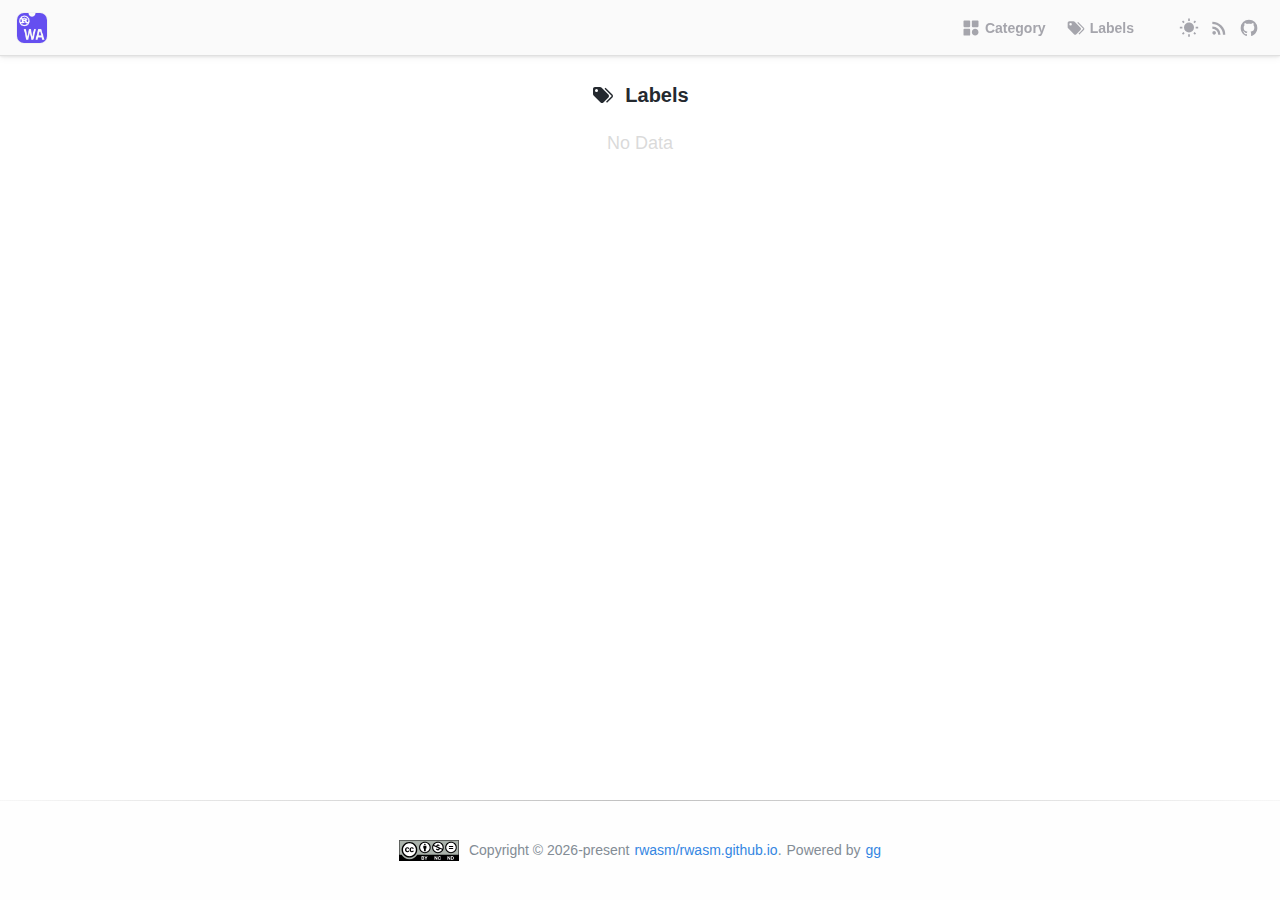
<file: labels/index.html>
<!DOCTYPE html><html><head><meta charSet="utf-8"/><meta http-equiv="x-ua-compatible" content="ie=edge"/><meta name="viewport" content="width=device-width, initial-scale=1, maximum-scale=1, minimum-scale=1, user-scalable=no"/><meta name="theme-color" content="#FFFFFF"/><meta name="generator" content="Gatsby 4.8.0"/><style data-href="/styles.0123fbe97de506bac0dd.css" data-identity="gatsby-global-css">@media (prefers-color-scheme:dark){.markdown-body{--color-prettylights-syntax-comment:#8b949e;--color-prettylights-syntax-constant:#79c0ff;--color-prettylights-syntax-entity:#d2a8ff;--color-prettylights-syntax-storage-modifier-import:#c9d1d9;--color-prettylights-syntax-entity-tag:#7ee787;--color-prettylights-syntax-keyword:#ff7b72;--color-prettylights-syntax-string:#a5d6ff;--color-prettylights-syntax-variable:#ffa657;--color-prettylights-syntax-brackethighlighter-unmatched:#f85149;--color-prettylights-syntax-invalid-illegal-text:#f0f6fc;--color-prettylights-syntax-invalid-illegal-bg:#8e1519;--color-prettylights-syntax-carriage-return-text:#f0f6fc;--color-prettylights-syntax-carriage-return-bg:#b62324;--color-prettylights-syntax-string-regexp:#7ee787;--color-prettylights-syntax-markup-list:#f2cc60;--color-prettylights-syntax-markup-heading:#1f6feb;--color-prettylights-syntax-markup-italic:#c9d1d9;--color-prettylights-syntax-markup-bold:#c9d1d9;--color-prettylights-syntax-markup-deleted-text:#ffdcd7;--color-prettylights-syntax-markup-deleted-bg:#67060c;--color-prettylights-syntax-markup-inserted-text:#aff5b4;--color-prettylights-syntax-markup-inserted-bg:#033a16;--color-prettylights-syntax-markup-changed-text:#ffdfb6;--color-prettylights-syntax-markup-changed-bg:#5a1e02;--color-prettylights-syntax-markup-ignored-text:#c9d1d9;--color-prettylights-syntax-markup-ignored-bg:#1158c7;--color-prettylights-syntax-meta-diff-range:#d2a8ff;--color-prettylights-syntax-brackethighlighter-angle:#8b949e;--color-prettylights-syntax-sublimelinter-gutter-mark:#484f58;--color-prettylights-syntax-constant-other-reference-link:#a5d6ff;--color-fg-default:#c9d1d9;--color-fg-muted:#8b949e;--color-fg-subtle:#484f58;--color-canvas-default:#0d1117;--color-canvas-subtle:#161b22;--color-border-default:#30363d;--color-border-muted:#21262d;--color-neutral-muted:hsla(215,8%,47%,.4);--color-accent-fg:#58a6ff;--color-accent-emphasis:#1f6feb;--color-attention-subtle:rgba(187,128,9,.15);--color-danger-fg:#f85149;color-scheme:dark}}@media (prefers-color-scheme:light){.markdown-body{--color-prettylights-syntax-comment:#6e7781;--color-prettylights-syntax-constant:#0550ae;--color-prettylights-syntax-entity:#8250df;--color-prettylights-syntax-storage-modifier-import:#24292f;--color-prettylights-syntax-entity-tag:#116329;--color-prettylights-syntax-keyword:#cf222e;--color-prettylights-syntax-string:#0a3069;--color-prettylights-syntax-variable:#953800;--color-prettylights-syntax-brackethighlighter-unmatched:#82071e;--color-prettylights-syntax-invalid-illegal-text:#f6f8fa;--color-prettylights-syntax-invalid-illegal-bg:#82071e;--color-prettylights-syntax-carriage-return-text:#f6f8fa;--color-prettylights-syntax-carriage-return-bg:#cf222e;--color-prettylights-syntax-string-regexp:#116329;--color-prettylights-syntax-markup-list:#3b2300;--color-prettylights-syntax-markup-heading:#0550ae;--color-prettylights-syntax-markup-italic:#24292f;--color-prettylights-syntax-markup-bold:#24292f;--color-prettylights-syntax-markup-deleted-text:#82071e;--color-prettylights-syntax-markup-deleted-bg:#ffebe9;--color-prettylights-syntax-markup-inserted-text:#116329;--color-prettylights-syntax-markup-inserted-bg:#dafbe1;--color-prettylights-syntax-markup-changed-text:#953800;--color-prettylights-syntax-markup-changed-bg:#ffd8b5;--color-prettylights-syntax-markup-ignored-text:#eaeef2;--color-prettylights-syntax-markup-ignored-bg:#0550ae;--color-prettylights-syntax-meta-diff-range:#8250df;--color-prettylights-syntax-brackethighlighter-angle:#57606a;--color-prettylights-syntax-sublimelinter-gutter-mark:#8c959f;--color-prettylights-syntax-constant-other-reference-link:#0a3069;--color-fg-default:#24292f;--color-fg-muted:#57606a;--color-fg-subtle:#6e7781;--color-canvas-default:#fff;--color-canvas-subtle:#f6f8fa;--color-border-default:#d0d7de;--color-border-muted:#d8dee4;--color-neutral-muted:rgba(175,184,193,.2);--color-accent-fg:#0969da;--color-accent-emphasis:#0969da;--color-attention-subtle:#fff8c5;--color-danger-fg:#cf222e;color-scheme:light}}.markdown-body{-ms-text-size-adjust:100%;-webkit-text-size-adjust:100%;word-wrap:break-word;background-color:var(--color-canvas-default);color:var(--color-fg-default);font-family:-apple-system,BlinkMacSystemFont,Segoe UI,Helvetica,Arial,sans-serif,Apple Color Emoji,Segoe UI Emoji;font-size:16px;line-height:1.5;margin:0}.markdown-body h1:hover .anchor .octicon-link:before,.markdown-body h2:hover .anchor .octicon-link:before,.markdown-body h3:hover .anchor .octicon-link:before,.markdown-body h4:hover .anchor .octicon-link:before,.markdown-body h5:hover .anchor .octicon-link:before,.markdown-body h6:hover .anchor .octicon-link:before{background-color:currentColor;content:" ";display:inline-block;height:16px;-webkit-mask-image:url('data:image/svg+xml;charset=utf-8,<svg xmlns="http://www.w3.org/2000/svg" aria-hidden="true" viewBox="0 0 16 16"><path fill-rule="evenodd" d="M7.775 3.275a.75.75 0 0 0 1.06 1.06l1.25-1.25a2 2 0 1 1 2.83 2.83l-2.5 2.5a2 2 0 0 1-2.83 0 .75.75 0 0 0-1.06 1.06 3.5 3.5 0 0 0 4.95 0l2.5-2.5a3.5 3.5 0 0 0-4.95-4.95l-1.25 1.25zm-4.69 9.64a2 2 0 0 1 0-2.83l2.5-2.5a2 2 0 0 1 2.83 0 .75.75 0 0 0 1.06-1.06 3.5 3.5 0 0 0-4.95 0l-2.5 2.5a3.5 3.5 0 0 0 4.95 4.95l1.25-1.25a.75.75 0 0 0-1.06-1.06l-1.25 1.25a2 2 0 0 1-2.83 0z"/></svg>');mask-image:url('data:image/svg+xml;charset=utf-8,<svg xmlns="http://www.w3.org/2000/svg" aria-hidden="true" viewBox="0 0 16 16"><path fill-rule="evenodd" d="M7.775 3.275a.75.75 0 0 0 1.06 1.06l1.25-1.25a2 2 0 1 1 2.83 2.83l-2.5 2.5a2 2 0 0 1-2.83 0 .75.75 0 0 0-1.06 1.06 3.5 3.5 0 0 0 4.95 0l2.5-2.5a3.5 3.5 0 0 0-4.95-4.95l-1.25 1.25zm-4.69 9.64a2 2 0 0 1 0-2.83l2.5-2.5a2 2 0 0 1 2.83 0 .75.75 0 0 0 1.06-1.06 3.5 3.5 0 0 0-4.95 0l-2.5 2.5a3.5 3.5 0 0 0 4.95 4.95l1.25-1.25a.75.75 0 0 0-1.06-1.06l-1.25 1.25a2 2 0 0 1-2.83 0z"/></svg>');width:16px}.markdown-body details,.markdown-body figcaption,.markdown-body figure{display:block}.markdown-body summary{display:list-item}.markdown-body [hidden]{display:none!important}.markdown-body a{background-color:transparent;color:var(--color-accent-fg);text-decoration:none}.markdown-body a:active,.markdown-body a:hover{outline-width:0}.markdown-body abbr[title]{border-bottom:none;-webkit-text-decoration:underline dotted;text-decoration:underline dotted}.markdown-body b,.markdown-body strong{font-weight:600}.markdown-body dfn{font-style:italic}.markdown-body h1{border-bottom:1px solid var(--color-border-muted);font-size:2em;font-weight:600;margin:.67em 0;padding-bottom:.3em}.markdown-body mark{background-color:var(--color-attention-subtle);color:var(--color-text-primary)}.markdown-body small{font-size:90%}.markdown-body sub,.markdown-body sup{font-size:75%;line-height:0;position:relative;vertical-align:baseline}.markdown-body sub{bottom:-.25em}.markdown-body sup{top:-.5em}.markdown-body img{background-color:var(--color-canvas-default);border-style:none;box-sizing:content-box;max-width:100%}.markdown-body code,.markdown-body kbd,.markdown-body pre,.markdown-body samp{font-family:monospace,monospace;font-size:1em}.markdown-body figure{margin:1em 40px}.markdown-body hr{background:transparent;background-color:var(--color-border-default);border:0;box-sizing:content-box;height:.25em;margin:24px 0;overflow:hidden;padding:0}.markdown-body input{font:inherit;font-family:inherit;font-size:inherit;line-height:inherit;margin:0;overflow:visible}.markdown-body [type=button],.markdown-body [type=reset],.markdown-body [type=submit]{-webkit-appearance:button}.markdown-body [type=button]::-moz-focus-inner,.markdown-body [type=reset]::-moz-focus-inner,.markdown-body [type=submit]::-moz-focus-inner{border-style:none;padding:0}.markdown-body [type=button]:-moz-focusring,.markdown-body [type=reset]:-moz-focusring,.markdown-body [type=submit]:-moz-focusring{outline:1px dotted ButtonText}.markdown-body [type=checkbox],.markdown-body [type=radio]{box-sizing:border-box;padding:0}.markdown-body [type=number]::-webkit-inner-spin-button,.markdown-body [type=number]::-webkit-outer-spin-button{height:auto}.markdown-body [type=search]{-webkit-appearance:textfield;outline-offset:-2px}.markdown-body [type=search]::-webkit-search-cancel-button,.markdown-body [type=search]::-webkit-search-decoration{-webkit-appearance:none}.markdown-body ::-webkit-input-placeholder{color:inherit;opacity:.54}.markdown-body ::-webkit-file-upload-button{-webkit-appearance:button;font:inherit}.markdown-body a:hover{text-decoration:underline}.markdown-body hr:after,.markdown-body hr:before{content:"";display:table}.markdown-body hr:after{clear:both}.markdown-body table{border-collapse:collapse;border-spacing:0;display:block;max-width:100%;overflow:auto;width:-webkit-max-content;width:max-content}.markdown-body td,.markdown-body th{padding:0}.markdown-body details summary{cursor:pointer}.markdown-body details:not([open])>:not(summary){display:none!important}.markdown-body kbd{background-color:var(--color-canvas-subtle);border-bottom-color:var(--color-neutral-muted);border:1px solid var(--color-neutral-muted);border-radius:6px;box-shadow:inset 0 -1px 0 var(--color-neutral-muted);color:var(--color-fg-default);display:inline-block;font:11px ui-monospace,SFMono-Regular,SF Mono,Menlo,Consolas,Liberation Mono,monospace;line-height:10px;padding:3px 5px;vertical-align:middle}.markdown-body h1,.markdown-body h2,.markdown-body h3,.markdown-body h4,.markdown-body h5,.markdown-body h6{font-weight:600;line-height:1.25;margin-bottom:16px;margin-top:24px}.markdown-body h2{border-bottom:1px solid var(--color-border-muted);font-size:1.5em;font-weight:600;padding-bottom:.3em}.markdown-body h3{font-size:1.25em;font-weight:600}.markdown-body h4{font-size:1em;font-weight:600}.markdown-body h5{font-size:.875em;font-weight:600}.markdown-body h6{color:var(--color-fg-muted);font-size:.85em;font-weight:600}.markdown-body p{margin-bottom:10px;margin-top:0}.markdown-body blockquote{border-left:.25em solid var(--color-border-default);color:var(--color-fg-muted);margin:0;padding:0 1em}.markdown-body ol,.markdown-body ul{margin-bottom:0;margin-top:0;padding-left:2em}.markdown-body ol ol,.markdown-body ul ol{list-style-type:lower-roman}.markdown-body ol ol ol,.markdown-body ol ul ol,.markdown-body ul ol ol,.markdown-body ul ul ol{list-style-type:lower-alpha}.markdown-body dd{margin-left:0}.markdown-body code,.markdown-body pre,.markdown-body tt{font-family:ui-monospace,SFMono-Regular,SF Mono,Menlo,Consolas,Liberation Mono,monospace;font-size:12px}.markdown-body pre{word-wrap:normal;margin-bottom:0;margin-top:0}.markdown-body .octicon{fill:currentColor;display:inline-block;overflow:visible!important;vertical-align:text-bottom}.markdown-body ::-webkit-input-placeholder{color:var(--color-fg-subtle);opacity:1}.markdown-body :-ms-input-placeholder{color:var(--color-fg-subtle);opacity:1}.markdown-body ::placeholder{color:var(--color-fg-subtle);opacity:1}.markdown-body input::-webkit-inner-spin-button,.markdown-body input::-webkit-outer-spin-button{-webkit-appearance:none;appearance:none;margin:0}.markdown-body .pl-c{color:var(--color-prettylights-syntax-comment)}.markdown-body .pl-c1,.markdown-body .pl-s .pl-v{color:var(--color-prettylights-syntax-constant)}.markdown-body .pl-e,.markdown-body .pl-en{color:var(--color-prettylights-syntax-entity)}.markdown-body .pl-s .pl-s1,.markdown-body .pl-smi{color:var(--color-prettylights-syntax-storage-modifier-import)}.markdown-body .pl-ent{color:var(--color-prettylights-syntax-entity-tag)}.markdown-body .pl-k{color:var(--color-prettylights-syntax-keyword)}.markdown-body .pl-pds,.markdown-body .pl-s,.markdown-body .pl-s .pl-pse .pl-s1,.markdown-body .pl-sr,.markdown-body .pl-sr .pl-cce,.markdown-body .pl-sr .pl-sra,.markdown-body .pl-sr .pl-sre{color:var(--color-prettylights-syntax-string)}.markdown-body .pl-smw,.markdown-body .pl-v{color:var(--color-prettylights-syntax-variable)}.markdown-body .pl-bu{color:var(--color-prettylights-syntax-brackethighlighter-unmatched)}.markdown-body .pl-ii{background-color:var(--color-prettylights-syntax-invalid-illegal-bg);color:var(--color-prettylights-syntax-invalid-illegal-text)}.markdown-body .pl-c2{background-color:var(--color-prettylights-syntax-carriage-return-bg);color:var(--color-prettylights-syntax-carriage-return-text)}.markdown-body .pl-sr .pl-cce{color:var(--color-prettylights-syntax-string-regexp);font-weight:700}.markdown-body .pl-ml{color:var(--color-prettylights-syntax-markup-list)}.markdown-body .pl-mh,.markdown-body .pl-mh .pl-en,.markdown-body .pl-ms{color:var(--color-prettylights-syntax-markup-heading);font-weight:700}.markdown-body .pl-mi{color:var(--color-prettylights-syntax-markup-italic);font-style:italic}.markdown-body .pl-mb{color:var(--color-prettylights-syntax-markup-bold);font-weight:700}.markdown-body .pl-md{background-color:var(--color-prettylights-syntax-markup-deleted-bg);color:var(--color-prettylights-syntax-markup-deleted-text)}.markdown-body .pl-mi1{background-color:var(--color-prettylights-syntax-markup-inserted-bg);color:var(--color-prettylights-syntax-markup-inserted-text)}.markdown-body .pl-mc{background-color:var(--color-prettylights-syntax-markup-changed-bg);color:var(--color-prettylights-syntax-markup-changed-text)}.markdown-body .pl-mi2{background-color:var(--color-prettylights-syntax-markup-ignored-bg);color:var(--color-prettylights-syntax-markup-ignored-text)}.markdown-body .pl-mdr{color:var(--color-prettylights-syntax-meta-diff-range);font-weight:700}.markdown-body .pl-ba{color:var(--color-prettylights-syntax-brackethighlighter-angle)}.markdown-body .pl-sg{color:var(--color-prettylights-syntax-sublimelinter-gutter-mark)}.markdown-body .pl-corl{color:var(--color-prettylights-syntax-constant-other-reference-link);text-decoration:underline}.markdown-body [data-catalyst]{display:block}.markdown-body g-emoji{font-family:Apple Color Emoji,Segoe UI Emoji,Segoe UI Symbol;font-size:1em;font-style:normal!important;font-weight:400;line-height:1;vertical-align:-.075em}.markdown-body g-emoji img{height:1em;width:1em}.markdown-body:after,.markdown-body:before{content:"";display:table}.markdown-body:after{clear:both}.markdown-body>:first-child{margin-top:0!important}.markdown-body>:last-child{margin-bottom:0!important}.markdown-body a:not([href]){color:inherit;text-decoration:none}.markdown-body .absent{color:var(--color-danger-fg)}.markdown-body .anchor{float:left;line-height:1;margin-left:-20px;padding-right:4px}.markdown-body .anchor:focus{outline:none}.markdown-body blockquote,.markdown-body details,.markdown-body dl,.markdown-body ol,.markdown-body p,.markdown-body pre,.markdown-body table,.markdown-body ul{margin-bottom:16px;margin-top:0}.markdown-body blockquote>:first-child{margin-top:0}.markdown-body blockquote>:last-child{margin-bottom:0}.markdown-body sup>a:before{content:"["}.markdown-body sup>a:after{content:"]"}.markdown-body h1 .octicon-link,.markdown-body h2 .octicon-link,.markdown-body h3 .octicon-link,.markdown-body h4 .octicon-link,.markdown-body h5 .octicon-link,.markdown-body h6 .octicon-link{color:var(--color-fg-default);vertical-align:middle;visibility:hidden}.markdown-body h1:hover .anchor,.markdown-body h2:hover .anchor,.markdown-body h3:hover .anchor,.markdown-body h4:hover .anchor,.markdown-body h5:hover .anchor,.markdown-body h6:hover .anchor{text-decoration:none}.markdown-body h1:hover .anchor .octicon-link,.markdown-body h2:hover .anchor .octicon-link,.markdown-body h3:hover .anchor .octicon-link,.markdown-body h4:hover .anchor .octicon-link,.markdown-body h5:hover .anchor .octicon-link,.markdown-body h6:hover .anchor .octicon-link{visibility:visible}.markdown-body h1 code,.markdown-body h1 tt,.markdown-body h2 code,.markdown-body h2 tt,.markdown-body h3 code,.markdown-body h3 tt,.markdown-body h4 code,.markdown-body h4 tt,.markdown-body h5 code,.markdown-body h5 tt,.markdown-body h6 code,.markdown-body h6 tt{font-size:inherit;padding:0 .2em}.markdown-body ol.no-list,.markdown-body ul.no-list{list-style-type:none;padding:0}.markdown-body ol[type="1"]{list-style-type:decimal}.markdown-body ol[type=a]{list-style-type:lower-alpha}.markdown-body ol[type=i]{list-style-type:lower-roman}.markdown-body div>ol:not([type]){list-style-type:decimal}.markdown-body ol ol,.markdown-body ol ul,.markdown-body ul ol,.markdown-body ul ul{margin-bottom:0;margin-top:0}.markdown-body li>p{margin-top:16px}.markdown-body li+li{margin-top:.25em}.markdown-body dl{padding:0}.markdown-body dl dt{font-size:1em;font-style:italic;font-weight:600;margin-top:16px;padding:0}.markdown-body dl dd{margin-bottom:16px;padding:0 16px}.markdown-body table th{font-weight:600}.markdown-body table td,.markdown-body table th{border:1px solid var(--color-border-default);padding:6px 13px}.markdown-body table tr{background-color:var(--color-canvas-default);border-top:1px solid var(--color-border-muted)}.markdown-body table tr:nth-child(2n){background-color:var(--color-canvas-subtle)}.markdown-body table img{background-color:transparent}.markdown-body img[align=right]{padding-left:20px}.markdown-body img[align=left]{padding-right:20px}.markdown-body .emoji{background-color:transparent;max-width:none;vertical-align:text-top}.markdown-body span.frame{display:block;overflow:hidden}.markdown-body span.frame>span{border:1px solid var(--color-border-default);display:block;float:left;margin:13px 0 0;overflow:hidden;padding:7px;width:auto}.markdown-body span.frame span img{display:block;float:left}.markdown-body span.frame span span{clear:both;color:var(--color-fg-default);display:block;padding:5px 0 0}.markdown-body span.align-center{clear:both;display:block;overflow:hidden}.markdown-body span.align-center>span{display:block;margin:13px auto 0;overflow:hidden;text-align:center}.markdown-body span.align-center span img{margin:0 auto;text-align:center}.markdown-body span.align-right{clear:both;display:block;overflow:hidden}.markdown-body span.align-right>span{display:block;margin:13px 0 0;overflow:hidden;text-align:right}.markdown-body span.align-right span img{margin:0;text-align:right}.markdown-body span.float-left{display:block;float:left;margin-right:13px;overflow:hidden}.markdown-body span.float-left span{margin:13px 0 0}.markdown-body span.float-right{display:block;float:right;margin-left:13px;overflow:hidden}.markdown-body span.float-right>span{display:block;margin:13px auto 0;overflow:hidden;text-align:right}.markdown-body code,.markdown-body tt{background-color:var(--color-neutral-muted);border-radius:6px;font-size:85%;margin:0;padding:.2em .4em}.markdown-body code br,.markdown-body tt br{display:none}.markdown-body del code{text-decoration:inherit}.markdown-body pre code{font-size:100%}.markdown-body pre>code{background:transparent;border:0;margin:0;padding:0;white-space:pre;word-break:normal}.markdown-body .highlight{margin-bottom:16px}.markdown-body .highlight pre{margin-bottom:0;word-break:normal}.markdown-body .highlight pre,.markdown-body pre{background-color:var(--color-canvas-subtle);border-radius:6px;font-size:85%;line-height:1.45;overflow:auto;padding:16px}.markdown-body pre code,.markdown-body pre tt{word-wrap:normal;background-color:transparent;border:0;display:inline;line-height:inherit;margin:0;max-width:auto;overflow:visible;padding:0}.markdown-body .csv-data td,.markdown-body .csv-data th{font-size:12px;line-height:1;overflow:hidden;padding:5px;text-align:left;white-space:nowrap}.markdown-body .csv-data .blob-num{background:var(--color-canvas-default);border:0;padding:10px 8px 9px;text-align:right}.markdown-body .csv-data tr{border-top:0}.markdown-body .csv-data th{background:var(--color-canvas-subtle);border-top:0;font-weight:600}.markdown-body .footnotes{border-top:1px solid var(--color-border-default);color:var(--color-fg-muted);font-size:12px}.markdown-body .footnotes ol{padding-left:16px}.markdown-body .footnotes li{position:relative}.markdown-body .footnotes li:target:before{border:2px solid var(--color-accent-emphasis);border-radius:6px;bottom:-8px;content:"";left:-24px;pointer-events:none;position:absolute;right:-8px;top:-8px}.markdown-body .footnotes li:target{color:var(--color-fg-default)}.markdown-body .footnotes .data-footnote-backref g-emoji{font-family:monospace}.markdown-body .task-list-item{list-style-type:none}.markdown-body .task-list-item label{font-weight:400}.markdown-body .task-list-item.enabled label{cursor:pointer}.markdown-body .task-list-item+.task-list-item{margin-top:3px}.markdown-body .task-list-item .handle{display:none}.markdown-body .task-list-item-checkbox{margin:0 .2em .25em -1.6em;vertical-align:middle}.markdown-body .contains-task-list:dir(rtl) .task-list-item-checkbox{margin:0 -1.6em .25em .2em}.markdown-body ::-webkit-calendar-picker-indicator{-webkit-filter:invert(50%);filter:invert(50%)}@font-face{font-family:lab;src:url(/static/lab-b3a92fdc7ccdc8ebf471556b2e7b1018.woff2) format("woff2")}:root{--font-base:Inter,-apple-system,BlinkMacSystemFont,"Segoe UI",Roboto,Oxygen,Ubuntu,Cantarell,"Fira Sans","Droid Sans","Helvetica Neue",sans-serif;--layout-header-height:56px;--layout-footer-height:100px;--gg-border:hsla(0,0%,71%,.1)}*{box-sizing:border-box;transition:all .3s ease-out}html.dark{--theme-content-background-color:#232629;--theme-header-background-color:#232629;--theme-footer-background-color:#232629;--theme-text:#d8d8d8;--gg-logo:#d8d8d8;--gg-icon:#75757a}html.light{--theme-content-background-color:#fff;--theme-header-background-color:#fafafa;--theme-footer-background-color:#fefefe;--theme-text:#232629;--gg-logo:#232629;--gg-icon:#a5a5ac}body{font-family:var(--font-base);margin:0;padding:0}.icon-action{cursor:pointer;user-select:none}.page-title{align-items:center;display:flex;font-size:20px;font-weight:700;justify-content:center;margin-bottom:20px;text-align:center}.page-title .icon{margin-right:10px}.text-center{text-align:center}.gg-empty{color:hsla(0,0%,71%,.5);font-size:18px}.dark .markdown-body{--color-prettylights-syntax-comment:#8b949e;--color-prettylights-syntax-constant:#79c0ff;--color-prettylights-syntax-entity:#d2a8ff;--color-prettylights-syntax-storage-modifier-import:#c9d1d9;--color-prettylights-syntax-entity-tag:#7ee787;--color-prettylights-syntax-keyword:#ff7b72;--color-prettylights-syntax-string:#a5d6ff;--color-prettylights-syntax-variable:#ffa657;--color-prettylights-syntax-brackethighlighter-unmatched:#f85149;--color-prettylights-syntax-invalid-illegal-text:#f0f6fc;--color-prettylights-syntax-invalid-illegal-bg:#8e1519;--color-prettylights-syntax-carriage-return-text:#f0f6fc;--color-prettylights-syntax-carriage-return-bg:#b62324;--color-prettylights-syntax-string-regexp:#7ee787;--color-prettylights-syntax-markup-list:#f2cc60;--color-prettylights-syntax-markup-heading:#1f6feb;--color-prettylights-syntax-markup-italic:#c9d1d9;--color-prettylights-syntax-markup-bold:#c9d1d9;--color-prettylights-syntax-markup-deleted-text:#ffdcd7;--color-prettylights-syntax-markup-deleted-bg:#67060c;--color-prettylights-syntax-markup-inserted-text:#aff5b4;--color-prettylights-syntax-markup-inserted-bg:#033a16;--color-prettylights-syntax-markup-changed-text:#ffdfb6;--color-prettylights-syntax-markup-changed-bg:#5a1e02;--color-prettylights-syntax-markup-ignored-text:#c9d1d9;--color-prettylights-syntax-markup-ignored-bg:#1158c7;--color-prettylights-syntax-meta-diff-range:#d2a8ff;--color-prettylights-syntax-brackethighlighter-angle:#8b949e;--color-prettylights-syntax-sublimelinter-gutter-mark:#484f58;--color-prettylights-syntax-constant-other-reference-link:#a5d6ff;--color-fg-default:#c9d1d9;--color-fg-muted:#8b949e;--color-fg-subtle:#484f58;--color-canvas-default:#232629;--color-canvas-subtle:#161b22;--color-border-default:#30363d;--color-border-muted:#21262d;--color-neutral-muted:hsla(215,8%,47%,.4);--color-accent-fg:#58a6ff;--color-accent-emphasis:#1f6feb;--color-attention-subtle:rgba(187,128,9,.15);--color-danger-fg:#f85149;color-scheme:dark}.light .markdown-body{--color-prettylights-syntax-comment:#6e7781;--color-prettylights-syntax-constant:#0550ae;--color-prettylights-syntax-entity:#8250df;--color-prettylights-syntax-storage-modifier-import:#24292f;--color-prettylights-syntax-entity-tag:#116329;--color-prettylights-syntax-keyword:#cf222e;--color-prettylights-syntax-string:#0a3069;--color-prettylights-syntax-variable:#953800;--color-prettylights-syntax-brackethighlighter-unmatched:#82071e;--color-prettylights-syntax-invalid-illegal-text:#f6f8fa;--color-prettylights-syntax-invalid-illegal-bg:#82071e;--color-prettylights-syntax-carriage-return-text:#f6f8fa;--color-prettylights-syntax-carriage-return-bg:#cf222e;--color-prettylights-syntax-string-regexp:#116329;--color-prettylights-syntax-markup-list:#3b2300;--color-prettylights-syntax-markup-heading:#0550ae;--color-prettylights-syntax-markup-italic:#24292f;--color-prettylights-syntax-markup-bold:#24292f;--color-prettylights-syntax-markup-deleted-text:#82071e;--color-prettylights-syntax-markup-deleted-bg:#ffebe9;--color-prettylights-syntax-markup-inserted-text:#116329;--color-prettylights-syntax-markup-inserted-bg:#dafbe1;--color-prettylights-syntax-markup-changed-text:#953800;--color-prettylights-syntax-markup-changed-bg:#ffd8b5;--color-prettylights-syntax-markup-ignored-text:#eaeef2;--color-prettylights-syntax-markup-ignored-bg:#0550ae;--color-prettylights-syntax-meta-diff-range:#8250df;--color-prettylights-syntax-brackethighlighter-angle:#57606a;--color-prettylights-syntax-sublimelinter-gutter-mark:#8c959f;--color-prettylights-syntax-constant-other-reference-link:#0a3069;--color-fg-default:#24292f;--color-fg-muted:#57606a;--color-fg-subtle:#6e7781;--color-canvas-default:#fff;--color-canvas-subtle:#f6f8fa;--color-border-default:#d0d7de;--color-border-muted:#d8dee4;--color-neutral-muted:rgba(175,184,193,.2);--color-accent-fg:#0969da;--color-accent-emphasis:#0969da;--color-attention-subtle:#fff8c5;--color-danger-fg:#cf222e;color-scheme:light}.markdown-body{margin:0 auto;max-width:720px;padding:0 20px 20px}h1{border-bottom:none!important}.gg-logo{text-rendering:optimizelegibility;-webkit-font-smoothing:antialiased;display:inline-block;font-style:normal;line-height:0;outline:none;text-align:center;text-transform:none;vertical-align:-.125em}.gg-logo,.gg-theme-toggle{cursor:pointer;-webkit-user-select:none;-ms-user-select:none;user-select:none}.gg-nav{height:var(--layout-header-height)}.gg-nav *{transition:none}.gg-nav .icons,.gg-nav .nav-screen nav li{align-items:center;display:flex}.gg-nav .nav-screen nav li{color:var(--gg-icon);cursor:pointer;font-weight:700;list-style:none}@media screen and (max-width:720px){.gg-nav{align-items:center;display:flex}.gg-nav .nav-icon{cursor:pointer;height:24px;overflow:hidden;width:24px}.gg-nav .nav-icon span{background:#999;display:block;height:3px;margin:4px 0;transition:all .3s ease;width:24px}.gg-nav .nav-icon .top{-webkit-transform:translateX(6px);transform:translateX(6px)}.gg-nav .nav-icon .bottom{-webkit-transform:translateX(8px);transform:translateX(8px)}.gg-nav .nav-icon.active .top{-webkit-transform:rotate(225deg) translateY(-5px) translateX(-5px);transform:rotate(225deg) translateY(-5px) translateX(-5px)}.gg-nav .nav-icon.active .middle{-webkit-transform:translateX(24px);transform:translateX(24px)}.gg-nav .nav-icon.active .bottom{-webkit-transform:rotate(135deg) translateY(5px) translateX(-5px);transform:rotate(135deg) translateY(5px) translateX(-5px)}.nav-icon{display:block}.nav-screen{background-color:var(--theme-header-background-color);height:0;left:0;overflow:hidden;position:fixed;top:var(--layout-header-height);transition:height .15s ease-out;width:100%;z-index:1000}.nav-screen>div{padding:20px}.nav-screen.open{height:calc(100vh - var(--layout-header-height))}.nav-screen nav{font-size:16px;text-align:center}.nav-screen nav svg{font-size:24px;margin-right:10px}.nav-screen nav li{justify-content:center;padding:8px 0}.nav-screen .icons{justify-content:center;margin-top:40px}.nav-screen .icons .icon-action{margin:0 10px}}@media screen and (min-width:721px){.nav-icon{display:none}.nav-screen{height:100%;justify-content:space-between}.nav-screen,.nav-screen>div{display:flex}.nav-screen .icons .icon-action{margin:0 5px}.nav-screen nav{margin-right:20px}.nav-screen nav svg{margin-right:4px}.nav-screen nav li{float:left;font-size:14px;height:100%;margin-right:20px}}#gg-backtop{align-items:center;border-radius:50%;bottom:20px;box-shadow:inset 0 0 5px hsla(0,0%,59%,.5);cursor:pointer;display:flex;height:42px;justify-content:center;position:fixed;right:20px;transition:all .5s ease;-webkit-user-select:none;-ms-user-select:none;user-select:none;width:42px}@media screen and (max-width:767px){#gg-backtop{height:36px;width:36px}}#gg-backtop svg{width:50%}#gg-backtop.hide{opacity:0;-webkit-transform:scale(0);transform:scale(0)}#gg-backtop.show{opacity:1;-webkit-transform:scale(1);transform:scale(1)}.gg-container{display:flex;flex-direction:column;min-height:100vh}.gg-container header{align-items:center;background-color:#fff;background-color:var(--theme-header-background-color);border-bottom:1px solid hsla(0,0%,47%,.2);box-shadow:0 1px 2px rgba(0,0,0,.05),0 1px 4px rgba(0,0,0,.05),0 2px 8px rgba(0,0,0,.05);display:flex;height:var(--layout-header-height);justify-content:space-between;padding:0 16px;position:fixed;top:0;width:100%;z-index:999}.gg-container header .imglogo{border:1px solid var(--gg-border);border-radius:8px;cursor:pointer;width:32px}.gg-container main{background-color:var(--theme-content-background-color);min-height:calc(100vh - var(--layout-footer-height));padding-top:80px}.gg-container footer{align-items:center;background-color:var(--theme-footer-background-color);color:#838c95;display:flex;font-size:14px;height:var(--layout-footer-height);justify-content:center;padding:0 10px;position:relative;text-align:center;width:100%}.gg-container footer:after{background:radial-gradient(hsla(0,0%,59%,.6),transparent 80%);content:"";display:block;height:1px;position:absolute;top:0;width:100%}.gg-container footer img{vertical-align:middle}.gg-container footer .owner{color:#3486e2;cursor:pointer;margin-left:5px;text-decoration:none}.gg-container footer .copyright{margin-left:10px}.gg-container footer .powered{margin-left:5px}@media screen and (max-width:720px){.gg-container footer{flex-direction:column}.gg-container footer .copyright,.gg-container footer .powered{margin-left:0;margin-top:5px}}.issues-page h1{text-align:center}.author-info{margin-bottom:3px}.author-info .author{cursor:pointer}.author-info .author .name{font-weight:500}.author-info .author img{border-radius:50%;margin-right:5px;vertical-align:middle;width:30px}.author-info i,.author-info span{font-size:14px}.author-info .date{margin-left:10px;opacity:.4}.author-info .number{float:right;line-height:26px;opacity:.3}.issues-num{color:var(--color-fg-default)!important;cursor:pointer;font-family:lab;font-style:italic;font-variation-settings:"size" 30,"quad" 40,"bevl" 20,"oval" 30;opacity:.6}.issues-list .issues-item{align-items:baseline;display:flex;margin-bottom:10px;text-align:left}.issues-list .issues-item .issues-num{font-size:12px;margin-right:10px}.gg-category,.issues-list .issues-item .title{font-weight:700}.gg-category{background:hsla(0,0%,71%,.3)!important;border-radius:4px;color:var(--color-fg-default)!important;cursor:pointer;display:inline-block;font-size:10px;height:18px;line-height:18px;margin-right:10px;padding:0 5px;text-decoration:none!important;vertical-align:middle}.home-page .issues-list{max-width:unset}.home-page .issues-list>div{display:flex;flex-wrap:wrap;margin:0 auto;max-width:960px}.home-page .issues-list .author-info{margin-bottom:3px}.home-page .issues-list .author-info .author img{width:24px}.home-page .issues-list .author-info i,.home-page .issues-list .author-info span{font-size:12px}.home-page .issues-list .author-info .number{float:right;line-height:26px;opacity:.3}.home-page .issues-list .post-info .title{font-size:15px;font-weight:700;text-decoration:none;vertical-align:middle}@media screen and (min-width:721px){.home-page .issues-list .item{border:1px solid var(--gg-border);border-radius:5px;margin:0 10px 20px;max-width:100%;min-width:200px;overflow:hidden;width:calc(50% - 20px)}.home-page .issues-list .item .author-info{background-color:var(--gg-border);padding:3px 5px}.home-page .issues-list .item .post-info{padding:5px}}@media screen and (max-width:720px){.home-page .issues-list .item{border-bottom:1px solid hsla(0,0%,59%,.2);padding:15px 0 12px;width:100%}.home-page .issues-list .item .author-info{margin-bottom:5px}}.category-page{text-align:center}.category-page .markdown-body{display:inline-block}.category-page .category-head{cursor:pointer;margin-bottom:20px}.category-page .category-head .gg-category{font-size:16px;font-weight:700;height:28px;line-height:28px;padding:0 8px}.category-page .category-head .desc{opacity:.4;vertical-align:middle}.gg-label{border-radius:4px;border-style:solid;border-width:1px;cursor:pointer;display:inline-block;font-size:12px;height:18px;line-height:17px;overflow:hidden;vertical-align:middle}.gg-label b{color:#fff;padding:0 3px 0 2px}.gg-label b,.gg-label em{display:inline-block;height:100%}.gg-label em{border-bottom-right-radius:3px;border-top-right-radius:3px;color:var(--theme-text);padding:0 3px}.gg-issues-prev-next{align-items:stretch;border:1px solid hsla(0,0%,59%,.3);border-radius:5px;display:flex;margin:30px 0}.gg-issues-prev-next:after{clear:both;content:"";display:block}.gg-issues-prev-next a{flex:1 1;padding:15px 10px;width:50%}.gg-issues-prev-next a>span{align-items:center;display:flex;height:100%}.gg-issues-prev-next a .icon-action{min-width:20px}.gg-issues-prev-next .prev{text-align:left}.gg-issues-prev-next .prev>span{float:left}.gg-issues-prev-next .prev .icon-action{margin-right:5px}.gg-issues-prev-next .next{text-align:right}.gg-issues-prev-next .next>span{float:right}.gg-issues-prev-next .next .icon-action{margin-left:5px}@media screen and (max-width:720px){.gg-issues-prev-next{font-size:14px}}.issues-page h1{font-size:24px}.issues-page h1>span{background:linear-gradient(180deg,transparent 50%,hsla(0,0%,71%,.5) 0);padding:0 5px}.issues-page h1 .issues-num{font-size:18px;margin-right:10px}.issues-page .widget{margin-bottom:20px;text-align:center}.issues-page .gg-label{margin:2px 4px}.issues-page .ques-content{display:flex;margin-top:5px;min-height:120px}.issues-page .ques-content .quesicon{margin-right:3px}.issues-page .ques-content .quescontent{width:100%}.issues-page .vote{align-items:center;display:flex;flex-direction:column;font-style:normal}.issues-page .answer-content .answericon{background-color:hsla(0,0%,71%,.3);border-radius:5px;margin-bottom:20px;padding:5px 0 0;text-align:center}.issues-page .comments-item{border-left:1px solid hsla(0,0%,71%,.3);padding-bottom:1px;padding-left:3px}.issues-page .comments-item-content{margin-left:20px}.nav-category-page .gg-category{font-size:14px;font-weight:700;height:36px;line-height:36px;margin:10px;padding:0 12px}.nav-labels-page .gg-label{font-size:16px;font-weight:700;height:30px;line-height:29px;margin:5px}.nav-labels-page .gg-label b,.nav-labels-page .gg-label em{padding:0 10px}</style><link rel="icon" href="/favicon-32x32.png?v=bab43b4f772e8ad7f2d943095bbd3933" type="image/png"/><link rel="manifest" href="/manifest.webmanifest" crossorigin="anonymous"/><link rel="apple-touch-icon" sizes="48x48" href="/icons/icon-48x48.png?v=bab43b4f772e8ad7f2d943095bbd3933"/><link rel="apple-touch-icon" sizes="72x72" href="/icons/icon-72x72.png?v=bab43b4f772e8ad7f2d943095bbd3933"/><link rel="apple-touch-icon" sizes="96x96" href="/icons/icon-96x96.png?v=bab43b4f772e8ad7f2d943095bbd3933"/><link rel="apple-touch-icon" sizes="144x144" href="/icons/icon-144x144.png?v=bab43b4f772e8ad7f2d943095bbd3933"/><link rel="apple-touch-icon" sizes="192x192" href="/icons/icon-192x192.png?v=bab43b4f772e8ad7f2d943095bbd3933"/><link rel="apple-touch-icon" sizes="256x256" href="/icons/icon-256x256.png?v=bab43b4f772e8ad7f2d943095bbd3933"/><link rel="apple-touch-icon" sizes="384x384" href="/icons/icon-384x384.png?v=bab43b4f772e8ad7f2d943095bbd3933"/><link rel="apple-touch-icon" sizes="512x512" href="/icons/icon-512x512.png?v=bab43b4f772e8ad7f2d943095bbd3933"/><link as="script" rel="preload" href="/webpack-runtime-aab90d2ee32080c0667d.js"/><link as="script" rel="preload" href="/framework-92d98ba9b4c694040198.js"/><link as="script" rel="preload" href="/app-1d90242a5b3332d2bf24.js"/><link as="script" rel="preload" href="/00fd1588ab8d3a06e298b4927922e9939f8d8d28-cef316d7a7d958df7100.js"/><link as="script" rel="preload" href="/component---src-templates-nav-labels-tsx-8e99123ddaca001801ce.js"/><link as="fetch" rel="preload" href="/page-data/labels/page-data.json" crossorigin="anonymous"/><link as="fetch" rel="preload" href="/page-data/sq/d/2861350382.json" crossorigin="anonymous"/><link as="fetch" rel="preload" href="/page-data/sq/d/3138273236.json" crossorigin="anonymous"/><link as="fetch" rel="preload" href="/page-data/app-data.json" crossorigin="anonymous"/><script>
(function() {
  window.__onThemeChange = function() {};
  function setTheme(newTheme) {
    window.__theme = newTheme;
    preferredTheme = newTheme;
    document.querySelector('html').className = newTheme;
    window.__onThemeChange(newTheme);
  }
  var preferredTheme;
  try {
    preferredTheme = localStorage.getItem('theme');
  } catch (err) { }
  window.__setPreferredTheme = function(newTheme) {
    setTheme(newTheme);
    try {
      localStorage.setItem('theme', newTheme);
    } catch (err) {}
  }
  var darkQuery = window.matchMedia('(prefers-color-scheme: dark)');
  darkQuery.addListener(function(e) {
    window.__setPreferredTheme(e.matches ? 'dark' : 'light')
  });

  setTheme(preferredTheme || (darkQuery.matches ? 'dark' : 'light'));
})()</script></head><body><div id="___gatsby"><div style="outline:none" tabindex="-1" id="gatsby-focus-wrapper"><div class="gg-container nav-labels-page"><header><img class="imglogo" src="/static/logo-10848be193effc5a26f89f7483a1d09a.png" alt="logo"/><div class="gg-nav"><span class="nav-icon"><span class="top"></span><span class="middle"></span><span class="bottom"></span></span><div class="nav-screen"><div><nav><li><svg xmlns="http://www.w3.org/2000/svg" xmlns:xlink="http://www.w3.org/1999/xlink" aria-hidden="true" role="img" style="color:var(--gg-icon)" class="icon-action" font-size="20" width="1em" height="1em" preserveAspectRatio="xMidYMid meet" viewBox="0 0 24 24"><path fill="currentColor" d="M4 11h6a1 1 0 0 0 1-1V4a1 1 0 0 0-1-1H4a1 1 0 0 0-1 1v6a1 1 0 0 0 1 1zm10 0h6a1 1 0 0 0 1-1V4a1 1 0 0 0-1-1h-6a1 1 0 0 0-1 1v6a1 1 0 0 0 1 1zM4 21h6a1 1 0 0 0 1-1v-6a1 1 0 0 0-1-1H4a1 1 0 0 0-1 1v6a1 1 0 0 0 1 1zm13 0c2.206 0 4-1.794 4-4s-1.794-4-4-4s-4 1.794-4 4s1.794 4 4 4z"/></svg>Category</li><li><svg xmlns="http://www.w3.org/2000/svg" xmlns:xlink="http://www.w3.org/1999/xlink" aria-hidden="true" role="img" style="color:var(--gg-icon)" class="icon-action" font-size="20" width="1em" height="1em" preserveAspectRatio="xMidYMid meet" viewBox="0 0 24 24"><path fill="currentColor" d="M5.5 9A1.5 1.5 0 0 0 7 7.5A1.5 1.5 0 0 0 5.5 6A1.5 1.5 0 0 0 4 7.5A1.5 1.5 0 0 0 5.5 9m11.91 2.58c.36.36.59.86.59 1.42c0 .55-.22 1.05-.59 1.41l-5 5a1.996 1.996 0 0 1-2.83 0l-6.99-6.99C2.22 12.05 2 11.55 2 11V6c0-1.11.89-2 2-2h5c.55 0 1.05.22 1.41.58l7 7m-3.87-5.87l1-1l6.87 6.87c.37.36.59.87.59 1.42c0 .55-.22 1.05-.58 1.41l-5.38 5.38l-1-1L20.75 13l-7.21-7.29Z"/></svg>Labels</li></nav><div class="icons"><svg xmlns="http://www.w3.org/2000/svg" xmlns:xlink="http://www.w3.org/1999/xlink" aria-hidden="true" role="img" style="color:var(--gg-icon)" class="gg-theme-toggle icon-action" font-size="20" width="1em" height="1em" preserveAspectRatio="xMidYMid meet" viewBox="0 0 24 24"><path fill="currentColor" d="m3.55 18.54l1.41 1.41l1.8-1.79l-1.42-1.42M11 22.45h2V19.5h-2m1-14a6 6 0 0 0-6 6a6 6 0 0 0 6 6a6 6 0 0 0 6-6c0-3.32-2.69-6-6-6m8 7h3v-2h-3m-2.76 7.66l1.8 1.79l1.41-1.41l-1.79-1.8m1.79-12.28l-1.41-1.41l-1.8 1.79l1.42 1.42M13 .55h-2V3.5h2m-9 7H1v2h3m2.76-7.66l-1.8-1.79l-1.41 1.41l1.79 1.8l1.42-1.42Z"/></svg><svg xmlns="http://www.w3.org/2000/svg" xmlns:xlink="http://www.w3.org/1999/xlink" aria-hidden="true" role="img" style="color:var(--gg-icon)" class="icon-action" font-size="20" width="1em" height="1em" preserveAspectRatio="xMidYMid meet" viewBox="0 0 24 24"><path fill="currentColor" d="M6.18 15.64a2.18 2.18 0 0 1 2.18 2.18C8.36 19 7.38 20 6.18 20C5 20 4 19 4 17.82a2.18 2.18 0 0 1 2.18-2.18M4 4.44A15.56 15.56 0 0 1 19.56 20h-2.83A12.73 12.73 0 0 0 4 7.27V4.44m0 5.66a9.9 9.9 0 0 1 9.9 9.9h-2.83A7.07 7.07 0 0 0 4 12.93V10.1Z"/></svg><svg xmlns="http://www.w3.org/2000/svg" xmlns:xlink="http://www.w3.org/1999/xlink" aria-hidden="true" role="img" style="color:var(--gg-icon)" class="icon-action" font-size="20" width="1em" height="1em" preserveAspectRatio="xMidYMid meet" viewBox="0 0 24 24"><path fill="currentColor" d="M12 2A10 10 0 0 0 2 12c0 4.42 2.87 8.17 6.84 9.5c.5.08.66-.23.66-.5v-1.69c-2.77.6-3.36-1.34-3.36-1.34c-.46-1.16-1.11-1.47-1.11-1.47c-.91-.62.07-.6.07-.6c1 .07 1.53 1.03 1.53 1.03c.87 1.52 2.34 1.07 2.91.83c.09-.65.35-1.09.63-1.34c-2.22-.25-4.55-1.11-4.55-4.92c0-1.11.38-2 1.03-2.71c-.1-.25-.45-1.29.1-2.64c0 0 .84-.27 2.75 1.02c.79-.22 1.65-.33 2.5-.33c.85 0 1.71.11 2.5.33c1.91-1.29 2.75-1.02 2.75-1.02c.55 1.35.2 2.39.1 2.64c.65.71 1.03 1.6 1.03 2.71c0 3.82-2.34 4.66-4.57 4.91c.36.31.69.92.69 1.85V21c0 .27.16.59.67.5C19.14 20.16 22 16.42 22 12A10 10 0 0 0 12 2Z"/></svg></div></div></div></div></header><main><div class="content"><div class="markdown-body"><div class="page-title"><svg xmlns="http://www.w3.org/2000/svg" xmlns:xlink="http://www.w3.org/1999/xlink" aria-hidden="true" role="img" class="icon" font-size="24" width="1em" height="1em" preserveAspectRatio="xMidYMid meet" viewBox="0 0 24 24"><path fill="currentColor" d="M5.5 9A1.5 1.5 0 0 0 7 7.5A1.5 1.5 0 0 0 5.5 6A1.5 1.5 0 0 0 4 7.5A1.5 1.5 0 0 0 5.5 9m11.91 2.58c.36.36.59.86.59 1.42c0 .55-.22 1.05-.59 1.41l-5 5a1.996 1.996 0 0 1-2.83 0l-6.99-6.99C2.22 12.05 2 11.55 2 11V6c0-1.11.89-2 2-2h5c.55 0 1.05.22 1.41.58l7 7m-3.87-5.87l1-1l6.87 6.87c.37.36.59.87.59 1.42c0 .55-.22 1.05-.58 1.41l-5.38 5.38l-1-1L20.75 13l-7.21-7.29Z"/></svg>Labels</div><div class="list text-center"><span class="gg-empty">No Data</span></div></div></div></main><footer><div class="license"><a rel="license" href="http://creativecommons.org/licenses/by-nc-nd/4.0/" target="_blank"><img style="width:60px;height:21px" src="/static/license-83d755bd405fbe51c87dc088baf26299.svg" alt="License"/></a></div><div class="copyright"><span>Copyright ©<!-- --> <!-- -->2022<!-- -->-present</span><a class="owner" href="https://github.com/rwasm/rwasm.github.io" target="_blank">rwasm/rwasm.github.io</a>.</div><span class="powered">Powered by<a class="owner" title="GG (Gatsby + GitHub) - A gatsby website builder based on github discussions" href="https://github.com/lencx/gg" target="_blank">gg</a></span></footer></div><div id="gg-backtop" class="hide"><svg viewBox="0 0 98 125" xmlns="http://www.w3.org/2000/svg"><path d="m.41627505 120.505813c.36557376-2.799314 38.38567845-112.09375627 40.40633855-116.52273479 2.0206601-4.42897853 7.0443939-6.06190829 10.0049342.20172081 1.9736935 4.17575274 17.3630227 42.22464148 46.1679874 114.14666598.3068629 1.030234.4237748 1.755017.3507358 2.174348-.4483666 2.574161-2.3292736 3.429521-4.6125739 2.516093-15.0683018-6.028033-36.2681037-23.1692513-43.8663627-23.1692513-7.5982589 0-27.0568176 12.9171643-43.18383202 23.1692513-.96511235.613531-1.91473089 1.069619-2.88840599 1.149501s-2.74439509-.86628-2.37882134-3.665594z" fill="var(--gg-icon)" fill-rule="evenodd"></path></svg></div></div><div id="gatsby-announcer" style="position:absolute;top:0;width:1px;height:1px;padding:0;overflow:hidden;clip:rect(0, 0, 0, 0);white-space:nowrap;border:0" aria-live="assertive" aria-atomic="true"></div></div><script id="gatsby-script-loader">/*<![CDATA[*/window.pagePath="/labels";window.___webpackCompilationHash="31ee4412c9860bd82899";/*]]>*/</script><script id="gatsby-chunk-mapping">/*<![CDATA[*/window.___chunkMapping={"polyfill":["/polyfill-6b142dfc5ae0a26612ff.js"],"app":["/app-1d90242a5b3332d2bf24.js"],"component---cache-caches-gatsby-plugin-offline-app-shell-js":["/component---cache-caches-gatsby-plugin-offline-app-shell-js-dd4d67c7f16ca2da6f3b.js"],"component---src-pages-404-tsx":["/component---src-pages-404-tsx-01300f4cb0c6054a6d5f.js"],"component---src-templates-archives-tsx":["/component---src-templates-archives-tsx-1ff9335044c4a35495f4.js"],"component---src-templates-category-tsx":["/component---src-templates-category-tsx-429dcabb196092bef60a.js"],"component---src-templates-issues-tsx":["/component---src-templates-issues-tsx-5fbda3a334ed3cc27f9b.js"],"component---src-templates-nav-category-tsx":["/component---src-templates-nav-category-tsx-8e905f6225bccb0f0d3d.js"],"component---src-templates-nav-labels-tsx":["/component---src-templates-nav-labels-tsx-8e99123ddaca001801ce.js"]};/*]]>*/</script><script src="/polyfill-6b142dfc5ae0a26612ff.js" nomodule=""></script><script src="/component---src-templates-nav-labels-tsx-8e99123ddaca001801ce.js" async=""></script><script src="/00fd1588ab8d3a06e298b4927922e9939f8d8d28-cef316d7a7d958df7100.js" async=""></script><script src="/app-1d90242a5b3332d2bf24.js" async=""></script><script src="/framework-92d98ba9b4c694040198.js" async=""></script><script src="/webpack-runtime-aab90d2ee32080c0667d.js" async=""></script></body></html>
</file>
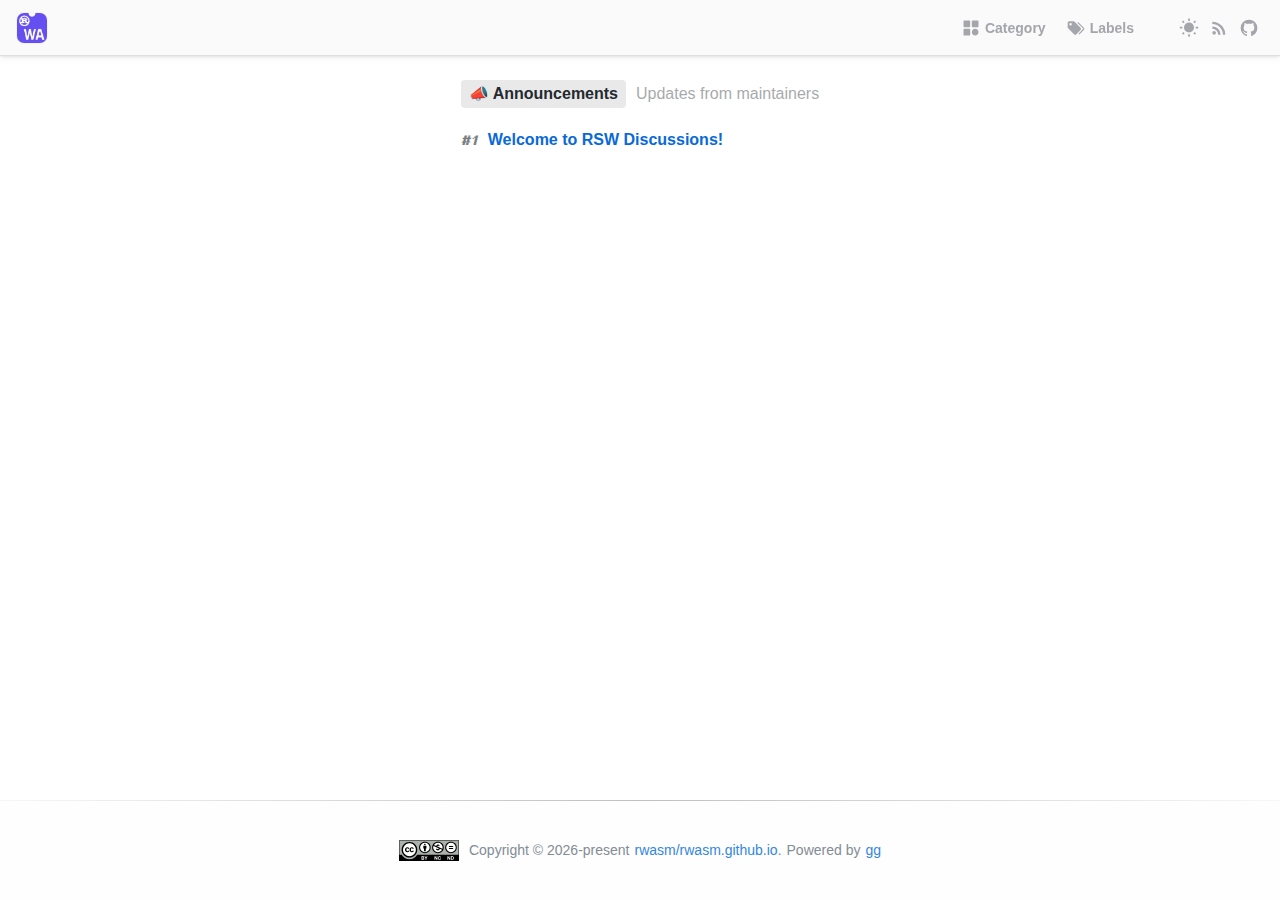
<file: category/announcements/index.html>
<!DOCTYPE html><html><head><meta charSet="utf-8"/><meta http-equiv="x-ua-compatible" content="ie=edge"/><meta name="viewport" content="width=device-width, initial-scale=1, maximum-scale=1, minimum-scale=1, user-scalable=no"/><meta name="theme-color" content="#FFFFFF"/><meta name="generator" content="Gatsby 4.8.0"/><style data-href="/styles.0123fbe97de506bac0dd.css" data-identity="gatsby-global-css">@media (prefers-color-scheme:dark){.markdown-body{--color-prettylights-syntax-comment:#8b949e;--color-prettylights-syntax-constant:#79c0ff;--color-prettylights-syntax-entity:#d2a8ff;--color-prettylights-syntax-storage-modifier-import:#c9d1d9;--color-prettylights-syntax-entity-tag:#7ee787;--color-prettylights-syntax-keyword:#ff7b72;--color-prettylights-syntax-string:#a5d6ff;--color-prettylights-syntax-variable:#ffa657;--color-prettylights-syntax-brackethighlighter-unmatched:#f85149;--color-prettylights-syntax-invalid-illegal-text:#f0f6fc;--color-prettylights-syntax-invalid-illegal-bg:#8e1519;--color-prettylights-syntax-carriage-return-text:#f0f6fc;--color-prettylights-syntax-carriage-return-bg:#b62324;--color-prettylights-syntax-string-regexp:#7ee787;--color-prettylights-syntax-markup-list:#f2cc60;--color-prettylights-syntax-markup-heading:#1f6feb;--color-prettylights-syntax-markup-italic:#c9d1d9;--color-prettylights-syntax-markup-bold:#c9d1d9;--color-prettylights-syntax-markup-deleted-text:#ffdcd7;--color-prettylights-syntax-markup-deleted-bg:#67060c;--color-prettylights-syntax-markup-inserted-text:#aff5b4;--color-prettylights-syntax-markup-inserted-bg:#033a16;--color-prettylights-syntax-markup-changed-text:#ffdfb6;--color-prettylights-syntax-markup-changed-bg:#5a1e02;--color-prettylights-syntax-markup-ignored-text:#c9d1d9;--color-prettylights-syntax-markup-ignored-bg:#1158c7;--color-prettylights-syntax-meta-diff-range:#d2a8ff;--color-prettylights-syntax-brackethighlighter-angle:#8b949e;--color-prettylights-syntax-sublimelinter-gutter-mark:#484f58;--color-prettylights-syntax-constant-other-reference-link:#a5d6ff;--color-fg-default:#c9d1d9;--color-fg-muted:#8b949e;--color-fg-subtle:#484f58;--color-canvas-default:#0d1117;--color-canvas-subtle:#161b22;--color-border-default:#30363d;--color-border-muted:#21262d;--color-neutral-muted:hsla(215,8%,47%,.4);--color-accent-fg:#58a6ff;--color-accent-emphasis:#1f6feb;--color-attention-subtle:rgba(187,128,9,.15);--color-danger-fg:#f85149;color-scheme:dark}}@media (prefers-color-scheme:light){.markdown-body{--color-prettylights-syntax-comment:#6e7781;--color-prettylights-syntax-constant:#0550ae;--color-prettylights-syntax-entity:#8250df;--color-prettylights-syntax-storage-modifier-import:#24292f;--color-prettylights-syntax-entity-tag:#116329;--color-prettylights-syntax-keyword:#cf222e;--color-prettylights-syntax-string:#0a3069;--color-prettylights-syntax-variable:#953800;--color-prettylights-syntax-brackethighlighter-unmatched:#82071e;--color-prettylights-syntax-invalid-illegal-text:#f6f8fa;--color-prettylights-syntax-invalid-illegal-bg:#82071e;--color-prettylights-syntax-carriage-return-text:#f6f8fa;--color-prettylights-syntax-carriage-return-bg:#cf222e;--color-prettylights-syntax-string-regexp:#116329;--color-prettylights-syntax-markup-list:#3b2300;--color-prettylights-syntax-markup-heading:#0550ae;--color-prettylights-syntax-markup-italic:#24292f;--color-prettylights-syntax-markup-bold:#24292f;--color-prettylights-syntax-markup-deleted-text:#82071e;--color-prettylights-syntax-markup-deleted-bg:#ffebe9;--color-prettylights-syntax-markup-inserted-text:#116329;--color-prettylights-syntax-markup-inserted-bg:#dafbe1;--color-prettylights-syntax-markup-changed-text:#953800;--color-prettylights-syntax-markup-changed-bg:#ffd8b5;--color-prettylights-syntax-markup-ignored-text:#eaeef2;--color-prettylights-syntax-markup-ignored-bg:#0550ae;--color-prettylights-syntax-meta-diff-range:#8250df;--color-prettylights-syntax-brackethighlighter-angle:#57606a;--color-prettylights-syntax-sublimelinter-gutter-mark:#8c959f;--color-prettylights-syntax-constant-other-reference-link:#0a3069;--color-fg-default:#24292f;--color-fg-muted:#57606a;--color-fg-subtle:#6e7781;--color-canvas-default:#fff;--color-canvas-subtle:#f6f8fa;--color-border-default:#d0d7de;--color-border-muted:#d8dee4;--color-neutral-muted:rgba(175,184,193,.2);--color-accent-fg:#0969da;--color-accent-emphasis:#0969da;--color-attention-subtle:#fff8c5;--color-danger-fg:#cf222e;color-scheme:light}}.markdown-body{-ms-text-size-adjust:100%;-webkit-text-size-adjust:100%;word-wrap:break-word;background-color:var(--color-canvas-default);color:var(--color-fg-default);font-family:-apple-system,BlinkMacSystemFont,Segoe UI,Helvetica,Arial,sans-serif,Apple Color Emoji,Segoe UI Emoji;font-size:16px;line-height:1.5;margin:0}.markdown-body h1:hover .anchor .octicon-link:before,.markdown-body h2:hover .anchor .octicon-link:before,.markdown-body h3:hover .anchor .octicon-link:before,.markdown-body h4:hover .anchor .octicon-link:before,.markdown-body h5:hover .anchor .octicon-link:before,.markdown-body h6:hover .anchor .octicon-link:before{background-color:currentColor;content:" ";display:inline-block;height:16px;-webkit-mask-image:url('data:image/svg+xml;charset=utf-8,<svg xmlns="http://www.w3.org/2000/svg" aria-hidden="true" viewBox="0 0 16 16"><path fill-rule="evenodd" d="M7.775 3.275a.75.75 0 0 0 1.06 1.06l1.25-1.25a2 2 0 1 1 2.83 2.83l-2.5 2.5a2 2 0 0 1-2.83 0 .75.75 0 0 0-1.06 1.06 3.5 3.5 0 0 0 4.95 0l2.5-2.5a3.5 3.5 0 0 0-4.95-4.95l-1.25 1.25zm-4.69 9.64a2 2 0 0 1 0-2.83l2.5-2.5a2 2 0 0 1 2.83 0 .75.75 0 0 0 1.06-1.06 3.5 3.5 0 0 0-4.95 0l-2.5 2.5a3.5 3.5 0 0 0 4.95 4.95l1.25-1.25a.75.75 0 0 0-1.06-1.06l-1.25 1.25a2 2 0 0 1-2.83 0z"/></svg>');mask-image:url('data:image/svg+xml;charset=utf-8,<svg xmlns="http://www.w3.org/2000/svg" aria-hidden="true" viewBox="0 0 16 16"><path fill-rule="evenodd" d="M7.775 3.275a.75.75 0 0 0 1.06 1.06l1.25-1.25a2 2 0 1 1 2.83 2.83l-2.5 2.5a2 2 0 0 1-2.83 0 .75.75 0 0 0-1.06 1.06 3.5 3.5 0 0 0 4.95 0l2.5-2.5a3.5 3.5 0 0 0-4.95-4.95l-1.25 1.25zm-4.69 9.64a2 2 0 0 1 0-2.83l2.5-2.5a2 2 0 0 1 2.83 0 .75.75 0 0 0 1.06-1.06 3.5 3.5 0 0 0-4.95 0l-2.5 2.5a3.5 3.5 0 0 0 4.95 4.95l1.25-1.25a.75.75 0 0 0-1.06-1.06l-1.25 1.25a2 2 0 0 1-2.83 0z"/></svg>');width:16px}.markdown-body details,.markdown-body figcaption,.markdown-body figure{display:block}.markdown-body summary{display:list-item}.markdown-body [hidden]{display:none!important}.markdown-body a{background-color:transparent;color:var(--color-accent-fg);text-decoration:none}.markdown-body a:active,.markdown-body a:hover{outline-width:0}.markdown-body abbr[title]{border-bottom:none;-webkit-text-decoration:underline dotted;text-decoration:underline dotted}.markdown-body b,.markdown-body strong{font-weight:600}.markdown-body dfn{font-style:italic}.markdown-body h1{border-bottom:1px solid var(--color-border-muted);font-size:2em;font-weight:600;margin:.67em 0;padding-bottom:.3em}.markdown-body mark{background-color:var(--color-attention-subtle);color:var(--color-text-primary)}.markdown-body small{font-size:90%}.markdown-body sub,.markdown-body sup{font-size:75%;line-height:0;position:relative;vertical-align:baseline}.markdown-body sub{bottom:-.25em}.markdown-body sup{top:-.5em}.markdown-body img{background-color:var(--color-canvas-default);border-style:none;box-sizing:content-box;max-width:100%}.markdown-body code,.markdown-body kbd,.markdown-body pre,.markdown-body samp{font-family:monospace,monospace;font-size:1em}.markdown-body figure{margin:1em 40px}.markdown-body hr{background:transparent;background-color:var(--color-border-default);border:0;box-sizing:content-box;height:.25em;margin:24px 0;overflow:hidden;padding:0}.markdown-body input{font:inherit;font-family:inherit;font-size:inherit;line-height:inherit;margin:0;overflow:visible}.markdown-body [type=button],.markdown-body [type=reset],.markdown-body [type=submit]{-webkit-appearance:button}.markdown-body [type=button]::-moz-focus-inner,.markdown-body [type=reset]::-moz-focus-inner,.markdown-body [type=submit]::-moz-focus-inner{border-style:none;padding:0}.markdown-body [type=button]:-moz-focusring,.markdown-body [type=reset]:-moz-focusring,.markdown-body [type=submit]:-moz-focusring{outline:1px dotted ButtonText}.markdown-body [type=checkbox],.markdown-body [type=radio]{box-sizing:border-box;padding:0}.markdown-body [type=number]::-webkit-inner-spin-button,.markdown-body [type=number]::-webkit-outer-spin-button{height:auto}.markdown-body [type=search]{-webkit-appearance:textfield;outline-offset:-2px}.markdown-body [type=search]::-webkit-search-cancel-button,.markdown-body [type=search]::-webkit-search-decoration{-webkit-appearance:none}.markdown-body ::-webkit-input-placeholder{color:inherit;opacity:.54}.markdown-body ::-webkit-file-upload-button{-webkit-appearance:button;font:inherit}.markdown-body a:hover{text-decoration:underline}.markdown-body hr:after,.markdown-body hr:before{content:"";display:table}.markdown-body hr:after{clear:both}.markdown-body table{border-collapse:collapse;border-spacing:0;display:block;max-width:100%;overflow:auto;width:-webkit-max-content;width:max-content}.markdown-body td,.markdown-body th{padding:0}.markdown-body details summary{cursor:pointer}.markdown-body details:not([open])>:not(summary){display:none!important}.markdown-body kbd{background-color:var(--color-canvas-subtle);border-bottom-color:var(--color-neutral-muted);border:1px solid var(--color-neutral-muted);border-radius:6px;box-shadow:inset 0 -1px 0 var(--color-neutral-muted);color:var(--color-fg-default);display:inline-block;font:11px ui-monospace,SFMono-Regular,SF Mono,Menlo,Consolas,Liberation Mono,monospace;line-height:10px;padding:3px 5px;vertical-align:middle}.markdown-body h1,.markdown-body h2,.markdown-body h3,.markdown-body h4,.markdown-body h5,.markdown-body h6{font-weight:600;line-height:1.25;margin-bottom:16px;margin-top:24px}.markdown-body h2{border-bottom:1px solid var(--color-border-muted);font-size:1.5em;font-weight:600;padding-bottom:.3em}.markdown-body h3{font-size:1.25em;font-weight:600}.markdown-body h4{font-size:1em;font-weight:600}.markdown-body h5{font-size:.875em;font-weight:600}.markdown-body h6{color:var(--color-fg-muted);font-size:.85em;font-weight:600}.markdown-body p{margin-bottom:10px;margin-top:0}.markdown-body blockquote{border-left:.25em solid var(--color-border-default);color:var(--color-fg-muted);margin:0;padding:0 1em}.markdown-body ol,.markdown-body ul{margin-bottom:0;margin-top:0;padding-left:2em}.markdown-body ol ol,.markdown-body ul ol{list-style-type:lower-roman}.markdown-body ol ol ol,.markdown-body ol ul ol,.markdown-body ul ol ol,.markdown-body ul ul ol{list-style-type:lower-alpha}.markdown-body dd{margin-left:0}.markdown-body code,.markdown-body pre,.markdown-body tt{font-family:ui-monospace,SFMono-Regular,SF Mono,Menlo,Consolas,Liberation Mono,monospace;font-size:12px}.markdown-body pre{word-wrap:normal;margin-bottom:0;margin-top:0}.markdown-body .octicon{fill:currentColor;display:inline-block;overflow:visible!important;vertical-align:text-bottom}.markdown-body ::-webkit-input-placeholder{color:var(--color-fg-subtle);opacity:1}.markdown-body :-ms-input-placeholder{color:var(--color-fg-subtle);opacity:1}.markdown-body ::placeholder{color:var(--color-fg-subtle);opacity:1}.markdown-body input::-webkit-inner-spin-button,.markdown-body input::-webkit-outer-spin-button{-webkit-appearance:none;appearance:none;margin:0}.markdown-body .pl-c{color:var(--color-prettylights-syntax-comment)}.markdown-body .pl-c1,.markdown-body .pl-s .pl-v{color:var(--color-prettylights-syntax-constant)}.markdown-body .pl-e,.markdown-body .pl-en{color:var(--color-prettylights-syntax-entity)}.markdown-body .pl-s .pl-s1,.markdown-body .pl-smi{color:var(--color-prettylights-syntax-storage-modifier-import)}.markdown-body .pl-ent{color:var(--color-prettylights-syntax-entity-tag)}.markdown-body .pl-k{color:var(--color-prettylights-syntax-keyword)}.markdown-body .pl-pds,.markdown-body .pl-s,.markdown-body .pl-s .pl-pse .pl-s1,.markdown-body .pl-sr,.markdown-body .pl-sr .pl-cce,.markdown-body .pl-sr .pl-sra,.markdown-body .pl-sr .pl-sre{color:var(--color-prettylights-syntax-string)}.markdown-body .pl-smw,.markdown-body .pl-v{color:var(--color-prettylights-syntax-variable)}.markdown-body .pl-bu{color:var(--color-prettylights-syntax-brackethighlighter-unmatched)}.markdown-body .pl-ii{background-color:var(--color-prettylights-syntax-invalid-illegal-bg);color:var(--color-prettylights-syntax-invalid-illegal-text)}.markdown-body .pl-c2{background-color:var(--color-prettylights-syntax-carriage-return-bg);color:var(--color-prettylights-syntax-carriage-return-text)}.markdown-body .pl-sr .pl-cce{color:var(--color-prettylights-syntax-string-regexp);font-weight:700}.markdown-body .pl-ml{color:var(--color-prettylights-syntax-markup-list)}.markdown-body .pl-mh,.markdown-body .pl-mh .pl-en,.markdown-body .pl-ms{color:var(--color-prettylights-syntax-markup-heading);font-weight:700}.markdown-body .pl-mi{color:var(--color-prettylights-syntax-markup-italic);font-style:italic}.markdown-body .pl-mb{color:var(--color-prettylights-syntax-markup-bold);font-weight:700}.markdown-body .pl-md{background-color:var(--color-prettylights-syntax-markup-deleted-bg);color:var(--color-prettylights-syntax-markup-deleted-text)}.markdown-body .pl-mi1{background-color:var(--color-prettylights-syntax-markup-inserted-bg);color:var(--color-prettylights-syntax-markup-inserted-text)}.markdown-body .pl-mc{background-color:var(--color-prettylights-syntax-markup-changed-bg);color:var(--color-prettylights-syntax-markup-changed-text)}.markdown-body .pl-mi2{background-color:var(--color-prettylights-syntax-markup-ignored-bg);color:var(--color-prettylights-syntax-markup-ignored-text)}.markdown-body .pl-mdr{color:var(--color-prettylights-syntax-meta-diff-range);font-weight:700}.markdown-body .pl-ba{color:var(--color-prettylights-syntax-brackethighlighter-angle)}.markdown-body .pl-sg{color:var(--color-prettylights-syntax-sublimelinter-gutter-mark)}.markdown-body .pl-corl{color:var(--color-prettylights-syntax-constant-other-reference-link);text-decoration:underline}.markdown-body [data-catalyst]{display:block}.markdown-body g-emoji{font-family:Apple Color Emoji,Segoe UI Emoji,Segoe UI Symbol;font-size:1em;font-style:normal!important;font-weight:400;line-height:1;vertical-align:-.075em}.markdown-body g-emoji img{height:1em;width:1em}.markdown-body:after,.markdown-body:before{content:"";display:table}.markdown-body:after{clear:both}.markdown-body>:first-child{margin-top:0!important}.markdown-body>:last-child{margin-bottom:0!important}.markdown-body a:not([href]){color:inherit;text-decoration:none}.markdown-body .absent{color:var(--color-danger-fg)}.markdown-body .anchor{float:left;line-height:1;margin-left:-20px;padding-right:4px}.markdown-body .anchor:focus{outline:none}.markdown-body blockquote,.markdown-body details,.markdown-body dl,.markdown-body ol,.markdown-body p,.markdown-body pre,.markdown-body table,.markdown-body ul{margin-bottom:16px;margin-top:0}.markdown-body blockquote>:first-child{margin-top:0}.markdown-body blockquote>:last-child{margin-bottom:0}.markdown-body sup>a:before{content:"["}.markdown-body sup>a:after{content:"]"}.markdown-body h1 .octicon-link,.markdown-body h2 .octicon-link,.markdown-body h3 .octicon-link,.markdown-body h4 .octicon-link,.markdown-body h5 .octicon-link,.markdown-body h6 .octicon-link{color:var(--color-fg-default);vertical-align:middle;visibility:hidden}.markdown-body h1:hover .anchor,.markdown-body h2:hover .anchor,.markdown-body h3:hover .anchor,.markdown-body h4:hover .anchor,.markdown-body h5:hover .anchor,.markdown-body h6:hover .anchor{text-decoration:none}.markdown-body h1:hover .anchor .octicon-link,.markdown-body h2:hover .anchor .octicon-link,.markdown-body h3:hover .anchor .octicon-link,.markdown-body h4:hover .anchor .octicon-link,.markdown-body h5:hover .anchor .octicon-link,.markdown-body h6:hover .anchor .octicon-link{visibility:visible}.markdown-body h1 code,.markdown-body h1 tt,.markdown-body h2 code,.markdown-body h2 tt,.markdown-body h3 code,.markdown-body h3 tt,.markdown-body h4 code,.markdown-body h4 tt,.markdown-body h5 code,.markdown-body h5 tt,.markdown-body h6 code,.markdown-body h6 tt{font-size:inherit;padding:0 .2em}.markdown-body ol.no-list,.markdown-body ul.no-list{list-style-type:none;padding:0}.markdown-body ol[type="1"]{list-style-type:decimal}.markdown-body ol[type=a]{list-style-type:lower-alpha}.markdown-body ol[type=i]{list-style-type:lower-roman}.markdown-body div>ol:not([type]){list-style-type:decimal}.markdown-body ol ol,.markdown-body ol ul,.markdown-body ul ol,.markdown-body ul ul{margin-bottom:0;margin-top:0}.markdown-body li>p{margin-top:16px}.markdown-body li+li{margin-top:.25em}.markdown-body dl{padding:0}.markdown-body dl dt{font-size:1em;font-style:italic;font-weight:600;margin-top:16px;padding:0}.markdown-body dl dd{margin-bottom:16px;padding:0 16px}.markdown-body table th{font-weight:600}.markdown-body table td,.markdown-body table th{border:1px solid var(--color-border-default);padding:6px 13px}.markdown-body table tr{background-color:var(--color-canvas-default);border-top:1px solid var(--color-border-muted)}.markdown-body table tr:nth-child(2n){background-color:var(--color-canvas-subtle)}.markdown-body table img{background-color:transparent}.markdown-body img[align=right]{padding-left:20px}.markdown-body img[align=left]{padding-right:20px}.markdown-body .emoji{background-color:transparent;max-width:none;vertical-align:text-top}.markdown-body span.frame{display:block;overflow:hidden}.markdown-body span.frame>span{border:1px solid var(--color-border-default);display:block;float:left;margin:13px 0 0;overflow:hidden;padding:7px;width:auto}.markdown-body span.frame span img{display:block;float:left}.markdown-body span.frame span span{clear:both;color:var(--color-fg-default);display:block;padding:5px 0 0}.markdown-body span.align-center{clear:both;display:block;overflow:hidden}.markdown-body span.align-center>span{display:block;margin:13px auto 0;overflow:hidden;text-align:center}.markdown-body span.align-center span img{margin:0 auto;text-align:center}.markdown-body span.align-right{clear:both;display:block;overflow:hidden}.markdown-body span.align-right>span{display:block;margin:13px 0 0;overflow:hidden;text-align:right}.markdown-body span.align-right span img{margin:0;text-align:right}.markdown-body span.float-left{display:block;float:left;margin-right:13px;overflow:hidden}.markdown-body span.float-left span{margin:13px 0 0}.markdown-body span.float-right{display:block;float:right;margin-left:13px;overflow:hidden}.markdown-body span.float-right>span{display:block;margin:13px auto 0;overflow:hidden;text-align:right}.markdown-body code,.markdown-body tt{background-color:var(--color-neutral-muted);border-radius:6px;font-size:85%;margin:0;padding:.2em .4em}.markdown-body code br,.markdown-body tt br{display:none}.markdown-body del code{text-decoration:inherit}.markdown-body pre code{font-size:100%}.markdown-body pre>code{background:transparent;border:0;margin:0;padding:0;white-space:pre;word-break:normal}.markdown-body .highlight{margin-bottom:16px}.markdown-body .highlight pre{margin-bottom:0;word-break:normal}.markdown-body .highlight pre,.markdown-body pre{background-color:var(--color-canvas-subtle);border-radius:6px;font-size:85%;line-height:1.45;overflow:auto;padding:16px}.markdown-body pre code,.markdown-body pre tt{word-wrap:normal;background-color:transparent;border:0;display:inline;line-height:inherit;margin:0;max-width:auto;overflow:visible;padding:0}.markdown-body .csv-data td,.markdown-body .csv-data th{font-size:12px;line-height:1;overflow:hidden;padding:5px;text-align:left;white-space:nowrap}.markdown-body .csv-data .blob-num{background:var(--color-canvas-default);border:0;padding:10px 8px 9px;text-align:right}.markdown-body .csv-data tr{border-top:0}.markdown-body .csv-data th{background:var(--color-canvas-subtle);border-top:0;font-weight:600}.markdown-body .footnotes{border-top:1px solid var(--color-border-default);color:var(--color-fg-muted);font-size:12px}.markdown-body .footnotes ol{padding-left:16px}.markdown-body .footnotes li{position:relative}.markdown-body .footnotes li:target:before{border:2px solid var(--color-accent-emphasis);border-radius:6px;bottom:-8px;content:"";left:-24px;pointer-events:none;position:absolute;right:-8px;top:-8px}.markdown-body .footnotes li:target{color:var(--color-fg-default)}.markdown-body .footnotes .data-footnote-backref g-emoji{font-family:monospace}.markdown-body .task-list-item{list-style-type:none}.markdown-body .task-list-item label{font-weight:400}.markdown-body .task-list-item.enabled label{cursor:pointer}.markdown-body .task-list-item+.task-list-item{margin-top:3px}.markdown-body .task-list-item .handle{display:none}.markdown-body .task-list-item-checkbox{margin:0 .2em .25em -1.6em;vertical-align:middle}.markdown-body .contains-task-list:dir(rtl) .task-list-item-checkbox{margin:0 -1.6em .25em .2em}.markdown-body ::-webkit-calendar-picker-indicator{-webkit-filter:invert(50%);filter:invert(50%)}@font-face{font-family:lab;src:url(/static/lab-b3a92fdc7ccdc8ebf471556b2e7b1018.woff2) format("woff2")}:root{--font-base:Inter,-apple-system,BlinkMacSystemFont,"Segoe UI",Roboto,Oxygen,Ubuntu,Cantarell,"Fira Sans","Droid Sans","Helvetica Neue",sans-serif;--layout-header-height:56px;--layout-footer-height:100px;--gg-border:hsla(0,0%,71%,.1)}*{box-sizing:border-box;transition:all .3s ease-out}html.dark{--theme-content-background-color:#232629;--theme-header-background-color:#232629;--theme-footer-background-color:#232629;--theme-text:#d8d8d8;--gg-logo:#d8d8d8;--gg-icon:#75757a}html.light{--theme-content-background-color:#fff;--theme-header-background-color:#fafafa;--theme-footer-background-color:#fefefe;--theme-text:#232629;--gg-logo:#232629;--gg-icon:#a5a5ac}body{font-family:var(--font-base);margin:0;padding:0}.icon-action{cursor:pointer;user-select:none}.page-title{align-items:center;display:flex;font-size:20px;font-weight:700;justify-content:center;margin-bottom:20px;text-align:center}.page-title .icon{margin-right:10px}.text-center{text-align:center}.gg-empty{color:hsla(0,0%,71%,.5);font-size:18px}.dark .markdown-body{--color-prettylights-syntax-comment:#8b949e;--color-prettylights-syntax-constant:#79c0ff;--color-prettylights-syntax-entity:#d2a8ff;--color-prettylights-syntax-storage-modifier-import:#c9d1d9;--color-prettylights-syntax-entity-tag:#7ee787;--color-prettylights-syntax-keyword:#ff7b72;--color-prettylights-syntax-string:#a5d6ff;--color-prettylights-syntax-variable:#ffa657;--color-prettylights-syntax-brackethighlighter-unmatched:#f85149;--color-prettylights-syntax-invalid-illegal-text:#f0f6fc;--color-prettylights-syntax-invalid-illegal-bg:#8e1519;--color-prettylights-syntax-carriage-return-text:#f0f6fc;--color-prettylights-syntax-carriage-return-bg:#b62324;--color-prettylights-syntax-string-regexp:#7ee787;--color-prettylights-syntax-markup-list:#f2cc60;--color-prettylights-syntax-markup-heading:#1f6feb;--color-prettylights-syntax-markup-italic:#c9d1d9;--color-prettylights-syntax-markup-bold:#c9d1d9;--color-prettylights-syntax-markup-deleted-text:#ffdcd7;--color-prettylights-syntax-markup-deleted-bg:#67060c;--color-prettylights-syntax-markup-inserted-text:#aff5b4;--color-prettylights-syntax-markup-inserted-bg:#033a16;--color-prettylights-syntax-markup-changed-text:#ffdfb6;--color-prettylights-syntax-markup-changed-bg:#5a1e02;--color-prettylights-syntax-markup-ignored-text:#c9d1d9;--color-prettylights-syntax-markup-ignored-bg:#1158c7;--color-prettylights-syntax-meta-diff-range:#d2a8ff;--color-prettylights-syntax-brackethighlighter-angle:#8b949e;--color-prettylights-syntax-sublimelinter-gutter-mark:#484f58;--color-prettylights-syntax-constant-other-reference-link:#a5d6ff;--color-fg-default:#c9d1d9;--color-fg-muted:#8b949e;--color-fg-subtle:#484f58;--color-canvas-default:#232629;--color-canvas-subtle:#161b22;--color-border-default:#30363d;--color-border-muted:#21262d;--color-neutral-muted:hsla(215,8%,47%,.4);--color-accent-fg:#58a6ff;--color-accent-emphasis:#1f6feb;--color-attention-subtle:rgba(187,128,9,.15);--color-danger-fg:#f85149;color-scheme:dark}.light .markdown-body{--color-prettylights-syntax-comment:#6e7781;--color-prettylights-syntax-constant:#0550ae;--color-prettylights-syntax-entity:#8250df;--color-prettylights-syntax-storage-modifier-import:#24292f;--color-prettylights-syntax-entity-tag:#116329;--color-prettylights-syntax-keyword:#cf222e;--color-prettylights-syntax-string:#0a3069;--color-prettylights-syntax-variable:#953800;--color-prettylights-syntax-brackethighlighter-unmatched:#82071e;--color-prettylights-syntax-invalid-illegal-text:#f6f8fa;--color-prettylights-syntax-invalid-illegal-bg:#82071e;--color-prettylights-syntax-carriage-return-text:#f6f8fa;--color-prettylights-syntax-carriage-return-bg:#cf222e;--color-prettylights-syntax-string-regexp:#116329;--color-prettylights-syntax-markup-list:#3b2300;--color-prettylights-syntax-markup-heading:#0550ae;--color-prettylights-syntax-markup-italic:#24292f;--color-prettylights-syntax-markup-bold:#24292f;--color-prettylights-syntax-markup-deleted-text:#82071e;--color-prettylights-syntax-markup-deleted-bg:#ffebe9;--color-prettylights-syntax-markup-inserted-text:#116329;--color-prettylights-syntax-markup-inserted-bg:#dafbe1;--color-prettylights-syntax-markup-changed-text:#953800;--color-prettylights-syntax-markup-changed-bg:#ffd8b5;--color-prettylights-syntax-markup-ignored-text:#eaeef2;--color-prettylights-syntax-markup-ignored-bg:#0550ae;--color-prettylights-syntax-meta-diff-range:#8250df;--color-prettylights-syntax-brackethighlighter-angle:#57606a;--color-prettylights-syntax-sublimelinter-gutter-mark:#8c959f;--color-prettylights-syntax-constant-other-reference-link:#0a3069;--color-fg-default:#24292f;--color-fg-muted:#57606a;--color-fg-subtle:#6e7781;--color-canvas-default:#fff;--color-canvas-subtle:#f6f8fa;--color-border-default:#d0d7de;--color-border-muted:#d8dee4;--color-neutral-muted:rgba(175,184,193,.2);--color-accent-fg:#0969da;--color-accent-emphasis:#0969da;--color-attention-subtle:#fff8c5;--color-danger-fg:#cf222e;color-scheme:light}.markdown-body{margin:0 auto;max-width:720px;padding:0 20px 20px}h1{border-bottom:none!important}.gg-logo{text-rendering:optimizelegibility;-webkit-font-smoothing:antialiased;display:inline-block;font-style:normal;line-height:0;outline:none;text-align:center;text-transform:none;vertical-align:-.125em}.gg-logo,.gg-theme-toggle{cursor:pointer;-webkit-user-select:none;-ms-user-select:none;user-select:none}.gg-nav{height:var(--layout-header-height)}.gg-nav *{transition:none}.gg-nav .icons,.gg-nav .nav-screen nav li{align-items:center;display:flex}.gg-nav .nav-screen nav li{color:var(--gg-icon);cursor:pointer;font-weight:700;list-style:none}@media screen and (max-width:720px){.gg-nav{align-items:center;display:flex}.gg-nav .nav-icon{cursor:pointer;height:24px;overflow:hidden;width:24px}.gg-nav .nav-icon span{background:#999;display:block;height:3px;margin:4px 0;transition:all .3s ease;width:24px}.gg-nav .nav-icon .top{-webkit-transform:translateX(6px);transform:translateX(6px)}.gg-nav .nav-icon .bottom{-webkit-transform:translateX(8px);transform:translateX(8px)}.gg-nav .nav-icon.active .top{-webkit-transform:rotate(225deg) translateY(-5px) translateX(-5px);transform:rotate(225deg) translateY(-5px) translateX(-5px)}.gg-nav .nav-icon.active .middle{-webkit-transform:translateX(24px);transform:translateX(24px)}.gg-nav .nav-icon.active .bottom{-webkit-transform:rotate(135deg) translateY(5px) translateX(-5px);transform:rotate(135deg) translateY(5px) translateX(-5px)}.nav-icon{display:block}.nav-screen{background-color:var(--theme-header-background-color);height:0;left:0;overflow:hidden;position:fixed;top:var(--layout-header-height);transition:height .15s ease-out;width:100%;z-index:1000}.nav-screen>div{padding:20px}.nav-screen.open{height:calc(100vh - var(--layout-header-height))}.nav-screen nav{font-size:16px;text-align:center}.nav-screen nav svg{font-size:24px;margin-right:10px}.nav-screen nav li{justify-content:center;padding:8px 0}.nav-screen .icons{justify-content:center;margin-top:40px}.nav-screen .icons .icon-action{margin:0 10px}}@media screen and (min-width:721px){.nav-icon{display:none}.nav-screen{height:100%;justify-content:space-between}.nav-screen,.nav-screen>div{display:flex}.nav-screen .icons .icon-action{margin:0 5px}.nav-screen nav{margin-right:20px}.nav-screen nav svg{margin-right:4px}.nav-screen nav li{float:left;font-size:14px;height:100%;margin-right:20px}}#gg-backtop{align-items:center;border-radius:50%;bottom:20px;box-shadow:inset 0 0 5px hsla(0,0%,59%,.5);cursor:pointer;display:flex;height:42px;justify-content:center;position:fixed;right:20px;transition:all .5s ease;-webkit-user-select:none;-ms-user-select:none;user-select:none;width:42px}@media screen and (max-width:767px){#gg-backtop{height:36px;width:36px}}#gg-backtop svg{width:50%}#gg-backtop.hide{opacity:0;-webkit-transform:scale(0);transform:scale(0)}#gg-backtop.show{opacity:1;-webkit-transform:scale(1);transform:scale(1)}.gg-container{display:flex;flex-direction:column;min-height:100vh}.gg-container header{align-items:center;background-color:#fff;background-color:var(--theme-header-background-color);border-bottom:1px solid hsla(0,0%,47%,.2);box-shadow:0 1px 2px rgba(0,0,0,.05),0 1px 4px rgba(0,0,0,.05),0 2px 8px rgba(0,0,0,.05);display:flex;height:var(--layout-header-height);justify-content:space-between;padding:0 16px;position:fixed;top:0;width:100%;z-index:999}.gg-container header .imglogo{border:1px solid var(--gg-border);border-radius:8px;cursor:pointer;width:32px}.gg-container main{background-color:var(--theme-content-background-color);min-height:calc(100vh - var(--layout-footer-height));padding-top:80px}.gg-container footer{align-items:center;background-color:var(--theme-footer-background-color);color:#838c95;display:flex;font-size:14px;height:var(--layout-footer-height);justify-content:center;padding:0 10px;position:relative;text-align:center;width:100%}.gg-container footer:after{background:radial-gradient(hsla(0,0%,59%,.6),transparent 80%);content:"";display:block;height:1px;position:absolute;top:0;width:100%}.gg-container footer img{vertical-align:middle}.gg-container footer .owner{color:#3486e2;cursor:pointer;margin-left:5px;text-decoration:none}.gg-container footer .copyright{margin-left:10px}.gg-container footer .powered{margin-left:5px}@media screen and (max-width:720px){.gg-container footer{flex-direction:column}.gg-container footer .copyright,.gg-container footer .powered{margin-left:0;margin-top:5px}}.issues-page h1{text-align:center}.author-info{margin-bottom:3px}.author-info .author{cursor:pointer}.author-info .author .name{font-weight:500}.author-info .author img{border-radius:50%;margin-right:5px;vertical-align:middle;width:30px}.author-info i,.author-info span{font-size:14px}.author-info .date{margin-left:10px;opacity:.4}.author-info .number{float:right;line-height:26px;opacity:.3}.issues-num{color:var(--color-fg-default)!important;cursor:pointer;font-family:lab;font-style:italic;font-variation-settings:"size" 30,"quad" 40,"bevl" 20,"oval" 30;opacity:.6}.issues-list .issues-item{align-items:baseline;display:flex;margin-bottom:10px;text-align:left}.issues-list .issues-item .issues-num{font-size:12px;margin-right:10px}.gg-category,.issues-list .issues-item .title{font-weight:700}.gg-category{background:hsla(0,0%,71%,.3)!important;border-radius:4px;color:var(--color-fg-default)!important;cursor:pointer;display:inline-block;font-size:10px;height:18px;line-height:18px;margin-right:10px;padding:0 5px;text-decoration:none!important;vertical-align:middle}.home-page .issues-list{max-width:unset}.home-page .issues-list>div{display:flex;flex-wrap:wrap;margin:0 auto;max-width:960px}.home-page .issues-list .author-info{margin-bottom:3px}.home-page .issues-list .author-info .author img{width:24px}.home-page .issues-list .author-info i,.home-page .issues-list .author-info span{font-size:12px}.home-page .issues-list .author-info .number{float:right;line-height:26px;opacity:.3}.home-page .issues-list .post-info .title{font-size:15px;font-weight:700;text-decoration:none;vertical-align:middle}@media screen and (min-width:721px){.home-page .issues-list .item{border:1px solid var(--gg-border);border-radius:5px;margin:0 10px 20px;max-width:100%;min-width:200px;overflow:hidden;width:calc(50% - 20px)}.home-page .issues-list .item .author-info{background-color:var(--gg-border);padding:3px 5px}.home-page .issues-list .item .post-info{padding:5px}}@media screen and (max-width:720px){.home-page .issues-list .item{border-bottom:1px solid hsla(0,0%,59%,.2);padding:15px 0 12px;width:100%}.home-page .issues-list .item .author-info{margin-bottom:5px}}.category-page{text-align:center}.category-page .markdown-body{display:inline-block}.category-page .category-head{cursor:pointer;margin-bottom:20px}.category-page .category-head .gg-category{font-size:16px;font-weight:700;height:28px;line-height:28px;padding:0 8px}.category-page .category-head .desc{opacity:.4;vertical-align:middle}.gg-label{border-radius:4px;border-style:solid;border-width:1px;cursor:pointer;display:inline-block;font-size:12px;height:18px;line-height:17px;overflow:hidden;vertical-align:middle}.gg-label b{color:#fff;padding:0 3px 0 2px}.gg-label b,.gg-label em{display:inline-block;height:100%}.gg-label em{border-bottom-right-radius:3px;border-top-right-radius:3px;color:var(--theme-text);padding:0 3px}.gg-issues-prev-next{align-items:stretch;border:1px solid hsla(0,0%,59%,.3);border-radius:5px;display:flex;margin:30px 0}.gg-issues-prev-next:after{clear:both;content:"";display:block}.gg-issues-prev-next a{flex:1 1;padding:15px 10px;width:50%}.gg-issues-prev-next a>span{align-items:center;display:flex;height:100%}.gg-issues-prev-next a .icon-action{min-width:20px}.gg-issues-prev-next .prev{text-align:left}.gg-issues-prev-next .prev>span{float:left}.gg-issues-prev-next .prev .icon-action{margin-right:5px}.gg-issues-prev-next .next{text-align:right}.gg-issues-prev-next .next>span{float:right}.gg-issues-prev-next .next .icon-action{margin-left:5px}@media screen and (max-width:720px){.gg-issues-prev-next{font-size:14px}}.issues-page h1{font-size:24px}.issues-page h1>span{background:linear-gradient(180deg,transparent 50%,hsla(0,0%,71%,.5) 0);padding:0 5px}.issues-page h1 .issues-num{font-size:18px;margin-right:10px}.issues-page .widget{margin-bottom:20px;text-align:center}.issues-page .gg-label{margin:2px 4px}.issues-page .ques-content{display:flex;margin-top:5px;min-height:120px}.issues-page .ques-content .quesicon{margin-right:3px}.issues-page .ques-content .quescontent{width:100%}.issues-page .vote{align-items:center;display:flex;flex-direction:column;font-style:normal}.issues-page .answer-content .answericon{background-color:hsla(0,0%,71%,.3);border-radius:5px;margin-bottom:20px;padding:5px 0 0;text-align:center}.issues-page .comments-item{border-left:1px solid hsla(0,0%,71%,.3);padding-bottom:1px;padding-left:3px}.issues-page .comments-item-content{margin-left:20px}.nav-category-page .gg-category{font-size:14px;font-weight:700;height:36px;line-height:36px;margin:10px;padding:0 12px}.nav-labels-page .gg-label{font-size:16px;font-weight:700;height:30px;line-height:29px;margin:5px}.nav-labels-page .gg-label b,.nav-labels-page .gg-label em{padding:0 10px}</style><link rel="icon" href="/favicon-32x32.png?v=bab43b4f772e8ad7f2d943095bbd3933" type="image/png"/><link rel="manifest" href="/manifest.webmanifest" crossorigin="anonymous"/><link rel="apple-touch-icon" sizes="48x48" href="/icons/icon-48x48.png?v=bab43b4f772e8ad7f2d943095bbd3933"/><link rel="apple-touch-icon" sizes="72x72" href="/icons/icon-72x72.png?v=bab43b4f772e8ad7f2d943095bbd3933"/><link rel="apple-touch-icon" sizes="96x96" href="/icons/icon-96x96.png?v=bab43b4f772e8ad7f2d943095bbd3933"/><link rel="apple-touch-icon" sizes="144x144" href="/icons/icon-144x144.png?v=bab43b4f772e8ad7f2d943095bbd3933"/><link rel="apple-touch-icon" sizes="192x192" href="/icons/icon-192x192.png?v=bab43b4f772e8ad7f2d943095bbd3933"/><link rel="apple-touch-icon" sizes="256x256" href="/icons/icon-256x256.png?v=bab43b4f772e8ad7f2d943095bbd3933"/><link rel="apple-touch-icon" sizes="384x384" href="/icons/icon-384x384.png?v=bab43b4f772e8ad7f2d943095bbd3933"/><link rel="apple-touch-icon" sizes="512x512" href="/icons/icon-512x512.png?v=bab43b4f772e8ad7f2d943095bbd3933"/><link as="script" rel="preload" href="/webpack-runtime-aab90d2ee32080c0667d.js"/><link as="script" rel="preload" href="/framework-92d98ba9b4c694040198.js"/><link as="script" rel="preload" href="/app-1d90242a5b3332d2bf24.js"/><link as="script" rel="preload" href="/00fd1588ab8d3a06e298b4927922e9939f8d8d28-cef316d7a7d958df7100.js"/><link as="script" rel="preload" href="/component---src-templates-category-tsx-429dcabb196092bef60a.js"/><link as="fetch" rel="preload" href="/page-data/category/announcements/page-data.json" crossorigin="anonymous"/><link as="fetch" rel="preload" href="/page-data/sq/d/2861350382.json" crossorigin="anonymous"/><link as="fetch" rel="preload" href="/page-data/sq/d/3138273236.json" crossorigin="anonymous"/><link as="fetch" rel="preload" href="/page-data/app-data.json" crossorigin="anonymous"/><script>
(function() {
  window.__onThemeChange = function() {};
  function setTheme(newTheme) {
    window.__theme = newTheme;
    preferredTheme = newTheme;
    document.querySelector('html').className = newTheme;
    window.__onThemeChange(newTheme);
  }
  var preferredTheme;
  try {
    preferredTheme = localStorage.getItem('theme');
  } catch (err) { }
  window.__setPreferredTheme = function(newTheme) {
    setTheme(newTheme);
    try {
      localStorage.setItem('theme', newTheme);
    } catch (err) {}
  }
  var darkQuery = window.matchMedia('(prefers-color-scheme: dark)');
  darkQuery.addListener(function(e) {
    window.__setPreferredTheme(e.matches ? 'dark' : 'light')
  });

  setTheme(preferredTheme || (darkQuery.matches ? 'dark' : 'light'));
})()</script></head><body><div id="___gatsby"><div style="outline:none" tabindex="-1" id="gatsby-focus-wrapper"><div class="gg-container category-page"><header><img class="imglogo" src="/static/logo-10848be193effc5a26f89f7483a1d09a.png" alt="logo"/><div class="gg-nav"><span class="nav-icon"><span class="top"></span><span class="middle"></span><span class="bottom"></span></span><div class="nav-screen"><div><nav><li><svg xmlns="http://www.w3.org/2000/svg" xmlns:xlink="http://www.w3.org/1999/xlink" aria-hidden="true" role="img" style="color:var(--gg-icon)" class="icon-action" font-size="20" width="1em" height="1em" preserveAspectRatio="xMidYMid meet" viewBox="0 0 24 24"><path fill="currentColor" d="M4 11h6a1 1 0 0 0 1-1V4a1 1 0 0 0-1-1H4a1 1 0 0 0-1 1v6a1 1 0 0 0 1 1zm10 0h6a1 1 0 0 0 1-1V4a1 1 0 0 0-1-1h-6a1 1 0 0 0-1 1v6a1 1 0 0 0 1 1zM4 21h6a1 1 0 0 0 1-1v-6a1 1 0 0 0-1-1H4a1 1 0 0 0-1 1v6a1 1 0 0 0 1 1zm13 0c2.206 0 4-1.794 4-4s-1.794-4-4-4s-4 1.794-4 4s1.794 4 4 4z"/></svg>Category</li><li><svg xmlns="http://www.w3.org/2000/svg" xmlns:xlink="http://www.w3.org/1999/xlink" aria-hidden="true" role="img" style="color:var(--gg-icon)" class="icon-action" font-size="20" width="1em" height="1em" preserveAspectRatio="xMidYMid meet" viewBox="0 0 24 24"><path fill="currentColor" d="M5.5 9A1.5 1.5 0 0 0 7 7.5A1.5 1.5 0 0 0 5.5 6A1.5 1.5 0 0 0 4 7.5A1.5 1.5 0 0 0 5.5 9m11.91 2.58c.36.36.59.86.59 1.42c0 .55-.22 1.05-.59 1.41l-5 5a1.996 1.996 0 0 1-2.83 0l-6.99-6.99C2.22 12.05 2 11.55 2 11V6c0-1.11.89-2 2-2h5c.55 0 1.05.22 1.41.58l7 7m-3.87-5.87l1-1l6.87 6.87c.37.36.59.87.59 1.42c0 .55-.22 1.05-.58 1.41l-5.38 5.38l-1-1L20.75 13l-7.21-7.29Z"/></svg>Labels</li></nav><div class="icons"><svg xmlns="http://www.w3.org/2000/svg" xmlns:xlink="http://www.w3.org/1999/xlink" aria-hidden="true" role="img" style="color:var(--gg-icon)" class="gg-theme-toggle icon-action" font-size="20" width="1em" height="1em" preserveAspectRatio="xMidYMid meet" viewBox="0 0 24 24"><path fill="currentColor" d="m3.55 18.54l1.41 1.41l1.8-1.79l-1.42-1.42M11 22.45h2V19.5h-2m1-14a6 6 0 0 0-6 6a6 6 0 0 0 6 6a6 6 0 0 0 6-6c0-3.32-2.69-6-6-6m8 7h3v-2h-3m-2.76 7.66l1.8 1.79l1.41-1.41l-1.79-1.8m1.79-12.28l-1.41-1.41l-1.8 1.79l1.42 1.42M13 .55h-2V3.5h2m-9 7H1v2h3m2.76-7.66l-1.8-1.79l-1.41 1.41l1.79 1.8l1.42-1.42Z"/></svg><svg xmlns="http://www.w3.org/2000/svg" xmlns:xlink="http://www.w3.org/1999/xlink" aria-hidden="true" role="img" style="color:var(--gg-icon)" class="icon-action" font-size="20" width="1em" height="1em" preserveAspectRatio="xMidYMid meet" viewBox="0 0 24 24"><path fill="currentColor" d="M6.18 15.64a2.18 2.18 0 0 1 2.18 2.18C8.36 19 7.38 20 6.18 20C5 20 4 19 4 17.82a2.18 2.18 0 0 1 2.18-2.18M4 4.44A15.56 15.56 0 0 1 19.56 20h-2.83A12.73 12.73 0 0 0 4 7.27V4.44m0 5.66a9.9 9.9 0 0 1 9.9 9.9h-2.83A7.07 7.07 0 0 0 4 12.93V10.1Z"/></svg><svg xmlns="http://www.w3.org/2000/svg" xmlns:xlink="http://www.w3.org/1999/xlink" aria-hidden="true" role="img" style="color:var(--gg-icon)" class="icon-action" font-size="20" width="1em" height="1em" preserveAspectRatio="xMidYMid meet" viewBox="0 0 24 24"><path fill="currentColor" d="M12 2A10 10 0 0 0 2 12c0 4.42 2.87 8.17 6.84 9.5c.5.08.66-.23.66-.5v-1.69c-2.77.6-3.36-1.34-3.36-1.34c-.46-1.16-1.11-1.47-1.11-1.47c-.91-.62.07-.6.07-.6c1 .07 1.53 1.03 1.53 1.03c.87 1.52 2.34 1.07 2.91.83c.09-.65.35-1.09.63-1.34c-2.22-.25-4.55-1.11-4.55-4.92c0-1.11.38-2 1.03-2.71c-.1-.25-.45-1.29.1-2.64c0 0 .84-.27 2.75 1.02c.79-.22 1.65-.33 2.5-.33c.85 0 1.71.11 2.5.33c1.91-1.29 2.75-1.02 2.75-1.02c.55 1.35.2 2.39.1 2.64c.65.71 1.03 1.6 1.03 2.71c0 3.82-2.34 4.66-4.57 4.91c.36.31.69.92.69 1.85V21c0 .27.16.59.67.5C19.14 20.16 22 16.42 22 12A10 10 0 0 0 12 2Z"/></svg></div></div></div></div></header><main><div class="content"><div class="markdown-body"><div class="category-head" title="rwasm.github.io/discussions/categories/announcements"><a class="gg-category" target="_blank" href="/category/announcements/rwasm.github.io/discussions/categories/announcements">📣<!-- --> <!-- -->Announcements</a><span class="desc">Updates from maintainers</span></div><div class="issues-list"><div class="issues-item"><a class="number issues-num" href="https://github.com/rwasm/rwasm.github.io/discussions/1" target="_blank">#1</a><a class="title" href="/issues/1">Welcome to RSW Discussions!</a></div></div></div></div></main><footer><div class="license"><a rel="license" href="http://creativecommons.org/licenses/by-nc-nd/4.0/" target="_blank"><img style="width:60px;height:21px" src="/static/license-83d755bd405fbe51c87dc088baf26299.svg" alt="License"/></a></div><div class="copyright"><span>Copyright ©<!-- --> <!-- -->2022<!-- -->-present</span><a class="owner" href="https://github.com/rwasm/rwasm.github.io" target="_blank">rwasm/rwasm.github.io</a>.</div><span class="powered">Powered by<a class="owner" title="GG (Gatsby + GitHub) - A gatsby website builder based on github discussions" href="https://github.com/lencx/gg" target="_blank">gg</a></span></footer></div><div id="gg-backtop" class="hide"><svg viewBox="0 0 98 125" xmlns="http://www.w3.org/2000/svg"><path d="m.41627505 120.505813c.36557376-2.799314 38.38567845-112.09375627 40.40633855-116.52273479 2.0206601-4.42897853 7.0443939-6.06190829 10.0049342.20172081 1.9736935 4.17575274 17.3630227 42.22464148 46.1679874 114.14666598.3068629 1.030234.4237748 1.755017.3507358 2.174348-.4483666 2.574161-2.3292736 3.429521-4.6125739 2.516093-15.0683018-6.028033-36.2681037-23.1692513-43.8663627-23.1692513-7.5982589 0-27.0568176 12.9171643-43.18383202 23.1692513-.96511235.613531-1.91473089 1.069619-2.88840599 1.149501s-2.74439509-.86628-2.37882134-3.665594z" fill="var(--gg-icon)" fill-rule="evenodd"></path></svg></div></div><div id="gatsby-announcer" style="position:absolute;top:0;width:1px;height:1px;padding:0;overflow:hidden;clip:rect(0, 0, 0, 0);white-space:nowrap;border:0" aria-live="assertive" aria-atomic="true"></div></div><script id="gatsby-script-loader">/*<![CDATA[*/window.pagePath="/category/announcements";window.___webpackCompilationHash="31ee4412c9860bd82899";/*]]>*/</script><script id="gatsby-chunk-mapping">/*<![CDATA[*/window.___chunkMapping={"polyfill":["/polyfill-6b142dfc5ae0a26612ff.js"],"app":["/app-1d90242a5b3332d2bf24.js"],"component---cache-caches-gatsby-plugin-offline-app-shell-js":["/component---cache-caches-gatsby-plugin-offline-app-shell-js-dd4d67c7f16ca2da6f3b.js"],"component---src-pages-404-tsx":["/component---src-pages-404-tsx-01300f4cb0c6054a6d5f.js"],"component---src-templates-archives-tsx":["/component---src-templates-archives-tsx-1ff9335044c4a35495f4.js"],"component---src-templates-category-tsx":["/component---src-templates-category-tsx-429dcabb196092bef60a.js"],"component---src-templates-issues-tsx":["/component---src-templates-issues-tsx-5fbda3a334ed3cc27f9b.js"],"component---src-templates-nav-category-tsx":["/component---src-templates-nav-category-tsx-8e905f6225bccb0f0d3d.js"],"component---src-templates-nav-labels-tsx":["/component---src-templates-nav-labels-tsx-8e99123ddaca001801ce.js"]};/*]]>*/</script><script src="/polyfill-6b142dfc5ae0a26612ff.js" nomodule=""></script><script src="/component---src-templates-category-tsx-429dcabb196092bef60a.js" async=""></script><script src="/00fd1588ab8d3a06e298b4927922e9939f8d8d28-cef316d7a7d958df7100.js" async=""></script><script src="/app-1d90242a5b3332d2bf24.js" async=""></script><script src="/framework-92d98ba9b4c694040198.js" async=""></script><script src="/webpack-runtime-aab90d2ee32080c0667d.js" async=""></script></body></html>
</file>
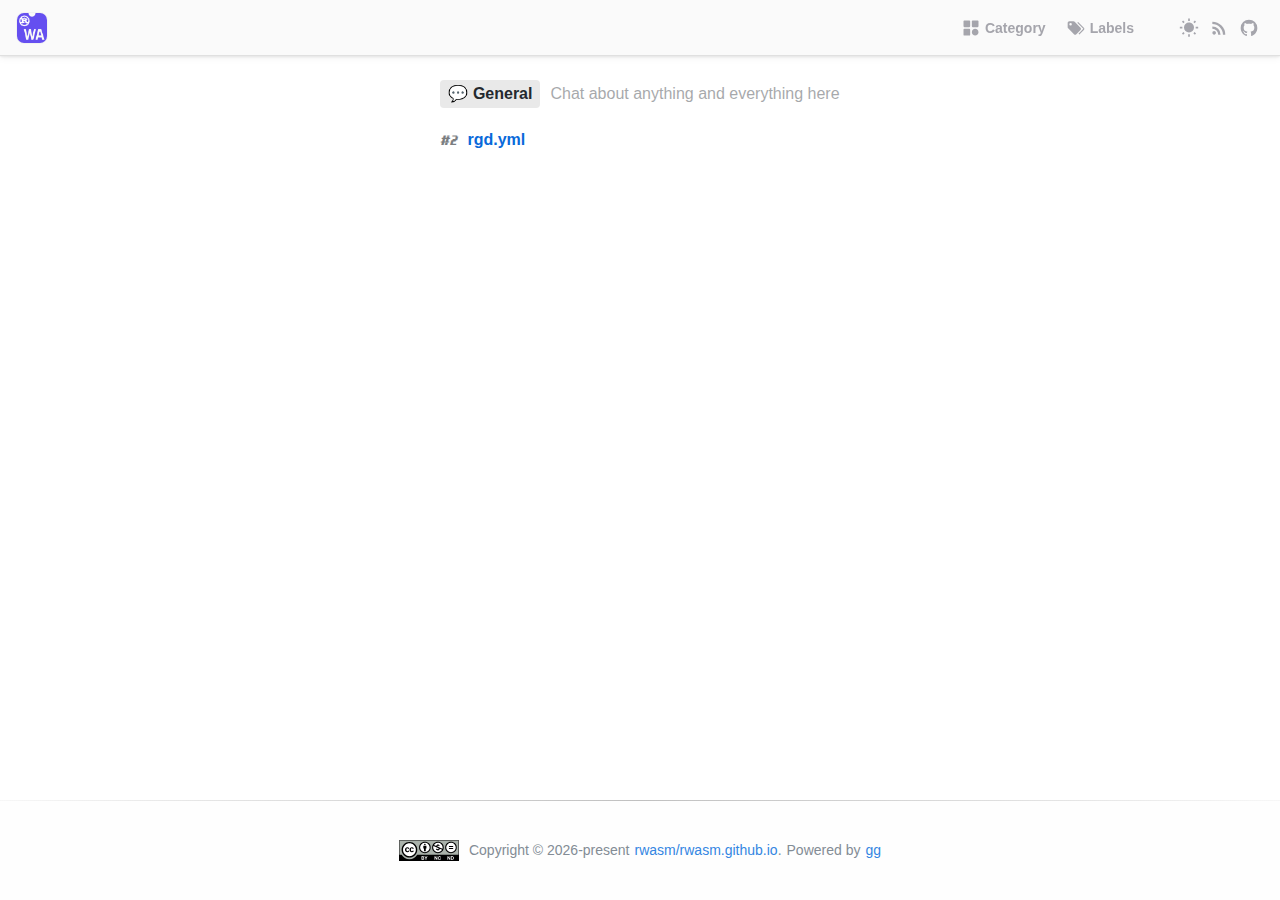
<file: category/general/index.html>
<!DOCTYPE html><html><head><meta charSet="utf-8"/><meta http-equiv="x-ua-compatible" content="ie=edge"/><meta name="viewport" content="width=device-width, initial-scale=1, maximum-scale=1, minimum-scale=1, user-scalable=no"/><meta name="theme-color" content="#FFFFFF"/><meta name="generator" content="Gatsby 4.8.0"/><style data-href="/styles.0123fbe97de506bac0dd.css" data-identity="gatsby-global-css">@media (prefers-color-scheme:dark){.markdown-body{--color-prettylights-syntax-comment:#8b949e;--color-prettylights-syntax-constant:#79c0ff;--color-prettylights-syntax-entity:#d2a8ff;--color-prettylights-syntax-storage-modifier-import:#c9d1d9;--color-prettylights-syntax-entity-tag:#7ee787;--color-prettylights-syntax-keyword:#ff7b72;--color-prettylights-syntax-string:#a5d6ff;--color-prettylights-syntax-variable:#ffa657;--color-prettylights-syntax-brackethighlighter-unmatched:#f85149;--color-prettylights-syntax-invalid-illegal-text:#f0f6fc;--color-prettylights-syntax-invalid-illegal-bg:#8e1519;--color-prettylights-syntax-carriage-return-text:#f0f6fc;--color-prettylights-syntax-carriage-return-bg:#b62324;--color-prettylights-syntax-string-regexp:#7ee787;--color-prettylights-syntax-markup-list:#f2cc60;--color-prettylights-syntax-markup-heading:#1f6feb;--color-prettylights-syntax-markup-italic:#c9d1d9;--color-prettylights-syntax-markup-bold:#c9d1d9;--color-prettylights-syntax-markup-deleted-text:#ffdcd7;--color-prettylights-syntax-markup-deleted-bg:#67060c;--color-prettylights-syntax-markup-inserted-text:#aff5b4;--color-prettylights-syntax-markup-inserted-bg:#033a16;--color-prettylights-syntax-markup-changed-text:#ffdfb6;--color-prettylights-syntax-markup-changed-bg:#5a1e02;--color-prettylights-syntax-markup-ignored-text:#c9d1d9;--color-prettylights-syntax-markup-ignored-bg:#1158c7;--color-prettylights-syntax-meta-diff-range:#d2a8ff;--color-prettylights-syntax-brackethighlighter-angle:#8b949e;--color-prettylights-syntax-sublimelinter-gutter-mark:#484f58;--color-prettylights-syntax-constant-other-reference-link:#a5d6ff;--color-fg-default:#c9d1d9;--color-fg-muted:#8b949e;--color-fg-subtle:#484f58;--color-canvas-default:#0d1117;--color-canvas-subtle:#161b22;--color-border-default:#30363d;--color-border-muted:#21262d;--color-neutral-muted:hsla(215,8%,47%,.4);--color-accent-fg:#58a6ff;--color-accent-emphasis:#1f6feb;--color-attention-subtle:rgba(187,128,9,.15);--color-danger-fg:#f85149;color-scheme:dark}}@media (prefers-color-scheme:light){.markdown-body{--color-prettylights-syntax-comment:#6e7781;--color-prettylights-syntax-constant:#0550ae;--color-prettylights-syntax-entity:#8250df;--color-prettylights-syntax-storage-modifier-import:#24292f;--color-prettylights-syntax-entity-tag:#116329;--color-prettylights-syntax-keyword:#cf222e;--color-prettylights-syntax-string:#0a3069;--color-prettylights-syntax-variable:#953800;--color-prettylights-syntax-brackethighlighter-unmatched:#82071e;--color-prettylights-syntax-invalid-illegal-text:#f6f8fa;--color-prettylights-syntax-invalid-illegal-bg:#82071e;--color-prettylights-syntax-carriage-return-text:#f6f8fa;--color-prettylights-syntax-carriage-return-bg:#cf222e;--color-prettylights-syntax-string-regexp:#116329;--color-prettylights-syntax-markup-list:#3b2300;--color-prettylights-syntax-markup-heading:#0550ae;--color-prettylights-syntax-markup-italic:#24292f;--color-prettylights-syntax-markup-bold:#24292f;--color-prettylights-syntax-markup-deleted-text:#82071e;--color-prettylights-syntax-markup-deleted-bg:#ffebe9;--color-prettylights-syntax-markup-inserted-text:#116329;--color-prettylights-syntax-markup-inserted-bg:#dafbe1;--color-prettylights-syntax-markup-changed-text:#953800;--color-prettylights-syntax-markup-changed-bg:#ffd8b5;--color-prettylights-syntax-markup-ignored-text:#eaeef2;--color-prettylights-syntax-markup-ignored-bg:#0550ae;--color-prettylights-syntax-meta-diff-range:#8250df;--color-prettylights-syntax-brackethighlighter-angle:#57606a;--color-prettylights-syntax-sublimelinter-gutter-mark:#8c959f;--color-prettylights-syntax-constant-other-reference-link:#0a3069;--color-fg-default:#24292f;--color-fg-muted:#57606a;--color-fg-subtle:#6e7781;--color-canvas-default:#fff;--color-canvas-subtle:#f6f8fa;--color-border-default:#d0d7de;--color-border-muted:#d8dee4;--color-neutral-muted:rgba(175,184,193,.2);--color-accent-fg:#0969da;--color-accent-emphasis:#0969da;--color-attention-subtle:#fff8c5;--color-danger-fg:#cf222e;color-scheme:light}}.markdown-body{-ms-text-size-adjust:100%;-webkit-text-size-adjust:100%;word-wrap:break-word;background-color:var(--color-canvas-default);color:var(--color-fg-default);font-family:-apple-system,BlinkMacSystemFont,Segoe UI,Helvetica,Arial,sans-serif,Apple Color Emoji,Segoe UI Emoji;font-size:16px;line-height:1.5;margin:0}.markdown-body h1:hover .anchor .octicon-link:before,.markdown-body h2:hover .anchor .octicon-link:before,.markdown-body h3:hover .anchor .octicon-link:before,.markdown-body h4:hover .anchor .octicon-link:before,.markdown-body h5:hover .anchor .octicon-link:before,.markdown-body h6:hover .anchor .octicon-link:before{background-color:currentColor;content:" ";display:inline-block;height:16px;-webkit-mask-image:url('data:image/svg+xml;charset=utf-8,<svg xmlns="http://www.w3.org/2000/svg" aria-hidden="true" viewBox="0 0 16 16"><path fill-rule="evenodd" d="M7.775 3.275a.75.75 0 0 0 1.06 1.06l1.25-1.25a2 2 0 1 1 2.83 2.83l-2.5 2.5a2 2 0 0 1-2.83 0 .75.75 0 0 0-1.06 1.06 3.5 3.5 0 0 0 4.95 0l2.5-2.5a3.5 3.5 0 0 0-4.95-4.95l-1.25 1.25zm-4.69 9.64a2 2 0 0 1 0-2.83l2.5-2.5a2 2 0 0 1 2.83 0 .75.75 0 0 0 1.06-1.06 3.5 3.5 0 0 0-4.95 0l-2.5 2.5a3.5 3.5 0 0 0 4.95 4.95l1.25-1.25a.75.75 0 0 0-1.06-1.06l-1.25 1.25a2 2 0 0 1-2.83 0z"/></svg>');mask-image:url('data:image/svg+xml;charset=utf-8,<svg xmlns="http://www.w3.org/2000/svg" aria-hidden="true" viewBox="0 0 16 16"><path fill-rule="evenodd" d="M7.775 3.275a.75.75 0 0 0 1.06 1.06l1.25-1.25a2 2 0 1 1 2.83 2.83l-2.5 2.5a2 2 0 0 1-2.83 0 .75.75 0 0 0-1.06 1.06 3.5 3.5 0 0 0 4.95 0l2.5-2.5a3.5 3.5 0 0 0-4.95-4.95l-1.25 1.25zm-4.69 9.64a2 2 0 0 1 0-2.83l2.5-2.5a2 2 0 0 1 2.83 0 .75.75 0 0 0 1.06-1.06 3.5 3.5 0 0 0-4.95 0l-2.5 2.5a3.5 3.5 0 0 0 4.95 4.95l1.25-1.25a.75.75 0 0 0-1.06-1.06l-1.25 1.25a2 2 0 0 1-2.83 0z"/></svg>');width:16px}.markdown-body details,.markdown-body figcaption,.markdown-body figure{display:block}.markdown-body summary{display:list-item}.markdown-body [hidden]{display:none!important}.markdown-body a{background-color:transparent;color:var(--color-accent-fg);text-decoration:none}.markdown-body a:active,.markdown-body a:hover{outline-width:0}.markdown-body abbr[title]{border-bottom:none;-webkit-text-decoration:underline dotted;text-decoration:underline dotted}.markdown-body b,.markdown-body strong{font-weight:600}.markdown-body dfn{font-style:italic}.markdown-body h1{border-bottom:1px solid var(--color-border-muted);font-size:2em;font-weight:600;margin:.67em 0;padding-bottom:.3em}.markdown-body mark{background-color:var(--color-attention-subtle);color:var(--color-text-primary)}.markdown-body small{font-size:90%}.markdown-body sub,.markdown-body sup{font-size:75%;line-height:0;position:relative;vertical-align:baseline}.markdown-body sub{bottom:-.25em}.markdown-body sup{top:-.5em}.markdown-body img{background-color:var(--color-canvas-default);border-style:none;box-sizing:content-box;max-width:100%}.markdown-body code,.markdown-body kbd,.markdown-body pre,.markdown-body samp{font-family:monospace,monospace;font-size:1em}.markdown-body figure{margin:1em 40px}.markdown-body hr{background:transparent;background-color:var(--color-border-default);border:0;box-sizing:content-box;height:.25em;margin:24px 0;overflow:hidden;padding:0}.markdown-body input{font:inherit;font-family:inherit;font-size:inherit;line-height:inherit;margin:0;overflow:visible}.markdown-body [type=button],.markdown-body [type=reset],.markdown-body [type=submit]{-webkit-appearance:button}.markdown-body [type=button]::-moz-focus-inner,.markdown-body [type=reset]::-moz-focus-inner,.markdown-body [type=submit]::-moz-focus-inner{border-style:none;padding:0}.markdown-body [type=button]:-moz-focusring,.markdown-body [type=reset]:-moz-focusring,.markdown-body [type=submit]:-moz-focusring{outline:1px dotted ButtonText}.markdown-body [type=checkbox],.markdown-body [type=radio]{box-sizing:border-box;padding:0}.markdown-body [type=number]::-webkit-inner-spin-button,.markdown-body [type=number]::-webkit-outer-spin-button{height:auto}.markdown-body [type=search]{-webkit-appearance:textfield;outline-offset:-2px}.markdown-body [type=search]::-webkit-search-cancel-button,.markdown-body [type=search]::-webkit-search-decoration{-webkit-appearance:none}.markdown-body ::-webkit-input-placeholder{color:inherit;opacity:.54}.markdown-body ::-webkit-file-upload-button{-webkit-appearance:button;font:inherit}.markdown-body a:hover{text-decoration:underline}.markdown-body hr:after,.markdown-body hr:before{content:"";display:table}.markdown-body hr:after{clear:both}.markdown-body table{border-collapse:collapse;border-spacing:0;display:block;max-width:100%;overflow:auto;width:-webkit-max-content;width:max-content}.markdown-body td,.markdown-body th{padding:0}.markdown-body details summary{cursor:pointer}.markdown-body details:not([open])>:not(summary){display:none!important}.markdown-body kbd{background-color:var(--color-canvas-subtle);border-bottom-color:var(--color-neutral-muted);border:1px solid var(--color-neutral-muted);border-radius:6px;box-shadow:inset 0 -1px 0 var(--color-neutral-muted);color:var(--color-fg-default);display:inline-block;font:11px ui-monospace,SFMono-Regular,SF Mono,Menlo,Consolas,Liberation Mono,monospace;line-height:10px;padding:3px 5px;vertical-align:middle}.markdown-body h1,.markdown-body h2,.markdown-body h3,.markdown-body h4,.markdown-body h5,.markdown-body h6{font-weight:600;line-height:1.25;margin-bottom:16px;margin-top:24px}.markdown-body h2{border-bottom:1px solid var(--color-border-muted);font-size:1.5em;font-weight:600;padding-bottom:.3em}.markdown-body h3{font-size:1.25em;font-weight:600}.markdown-body h4{font-size:1em;font-weight:600}.markdown-body h5{font-size:.875em;font-weight:600}.markdown-body h6{color:var(--color-fg-muted);font-size:.85em;font-weight:600}.markdown-body p{margin-bottom:10px;margin-top:0}.markdown-body blockquote{border-left:.25em solid var(--color-border-default);color:var(--color-fg-muted);margin:0;padding:0 1em}.markdown-body ol,.markdown-body ul{margin-bottom:0;margin-top:0;padding-left:2em}.markdown-body ol ol,.markdown-body ul ol{list-style-type:lower-roman}.markdown-body ol ol ol,.markdown-body ol ul ol,.markdown-body ul ol ol,.markdown-body ul ul ol{list-style-type:lower-alpha}.markdown-body dd{margin-left:0}.markdown-body code,.markdown-body pre,.markdown-body tt{font-family:ui-monospace,SFMono-Regular,SF Mono,Menlo,Consolas,Liberation Mono,monospace;font-size:12px}.markdown-body pre{word-wrap:normal;margin-bottom:0;margin-top:0}.markdown-body .octicon{fill:currentColor;display:inline-block;overflow:visible!important;vertical-align:text-bottom}.markdown-body ::-webkit-input-placeholder{color:var(--color-fg-subtle);opacity:1}.markdown-body :-ms-input-placeholder{color:var(--color-fg-subtle);opacity:1}.markdown-body ::placeholder{color:var(--color-fg-subtle);opacity:1}.markdown-body input::-webkit-inner-spin-button,.markdown-body input::-webkit-outer-spin-button{-webkit-appearance:none;appearance:none;margin:0}.markdown-body .pl-c{color:var(--color-prettylights-syntax-comment)}.markdown-body .pl-c1,.markdown-body .pl-s .pl-v{color:var(--color-prettylights-syntax-constant)}.markdown-body .pl-e,.markdown-body .pl-en{color:var(--color-prettylights-syntax-entity)}.markdown-body .pl-s .pl-s1,.markdown-body .pl-smi{color:var(--color-prettylights-syntax-storage-modifier-import)}.markdown-body .pl-ent{color:var(--color-prettylights-syntax-entity-tag)}.markdown-body .pl-k{color:var(--color-prettylights-syntax-keyword)}.markdown-body .pl-pds,.markdown-body .pl-s,.markdown-body .pl-s .pl-pse .pl-s1,.markdown-body .pl-sr,.markdown-body .pl-sr .pl-cce,.markdown-body .pl-sr .pl-sra,.markdown-body .pl-sr .pl-sre{color:var(--color-prettylights-syntax-string)}.markdown-body .pl-smw,.markdown-body .pl-v{color:var(--color-prettylights-syntax-variable)}.markdown-body .pl-bu{color:var(--color-prettylights-syntax-brackethighlighter-unmatched)}.markdown-body .pl-ii{background-color:var(--color-prettylights-syntax-invalid-illegal-bg);color:var(--color-prettylights-syntax-invalid-illegal-text)}.markdown-body .pl-c2{background-color:var(--color-prettylights-syntax-carriage-return-bg);color:var(--color-prettylights-syntax-carriage-return-text)}.markdown-body .pl-sr .pl-cce{color:var(--color-prettylights-syntax-string-regexp);font-weight:700}.markdown-body .pl-ml{color:var(--color-prettylights-syntax-markup-list)}.markdown-body .pl-mh,.markdown-body .pl-mh .pl-en,.markdown-body .pl-ms{color:var(--color-prettylights-syntax-markup-heading);font-weight:700}.markdown-body .pl-mi{color:var(--color-prettylights-syntax-markup-italic);font-style:italic}.markdown-body .pl-mb{color:var(--color-prettylights-syntax-markup-bold);font-weight:700}.markdown-body .pl-md{background-color:var(--color-prettylights-syntax-markup-deleted-bg);color:var(--color-prettylights-syntax-markup-deleted-text)}.markdown-body .pl-mi1{background-color:var(--color-prettylights-syntax-markup-inserted-bg);color:var(--color-prettylights-syntax-markup-inserted-text)}.markdown-body .pl-mc{background-color:var(--color-prettylights-syntax-markup-changed-bg);color:var(--color-prettylights-syntax-markup-changed-text)}.markdown-body .pl-mi2{background-color:var(--color-prettylights-syntax-markup-ignored-bg);color:var(--color-prettylights-syntax-markup-ignored-text)}.markdown-body .pl-mdr{color:var(--color-prettylights-syntax-meta-diff-range);font-weight:700}.markdown-body .pl-ba{color:var(--color-prettylights-syntax-brackethighlighter-angle)}.markdown-body .pl-sg{color:var(--color-prettylights-syntax-sublimelinter-gutter-mark)}.markdown-body .pl-corl{color:var(--color-prettylights-syntax-constant-other-reference-link);text-decoration:underline}.markdown-body [data-catalyst]{display:block}.markdown-body g-emoji{font-family:Apple Color Emoji,Segoe UI Emoji,Segoe UI Symbol;font-size:1em;font-style:normal!important;font-weight:400;line-height:1;vertical-align:-.075em}.markdown-body g-emoji img{height:1em;width:1em}.markdown-body:after,.markdown-body:before{content:"";display:table}.markdown-body:after{clear:both}.markdown-body>:first-child{margin-top:0!important}.markdown-body>:last-child{margin-bottom:0!important}.markdown-body a:not([href]){color:inherit;text-decoration:none}.markdown-body .absent{color:var(--color-danger-fg)}.markdown-body .anchor{float:left;line-height:1;margin-left:-20px;padding-right:4px}.markdown-body .anchor:focus{outline:none}.markdown-body blockquote,.markdown-body details,.markdown-body dl,.markdown-body ol,.markdown-body p,.markdown-body pre,.markdown-body table,.markdown-body ul{margin-bottom:16px;margin-top:0}.markdown-body blockquote>:first-child{margin-top:0}.markdown-body blockquote>:last-child{margin-bottom:0}.markdown-body sup>a:before{content:"["}.markdown-body sup>a:after{content:"]"}.markdown-body h1 .octicon-link,.markdown-body h2 .octicon-link,.markdown-body h3 .octicon-link,.markdown-body h4 .octicon-link,.markdown-body h5 .octicon-link,.markdown-body h6 .octicon-link{color:var(--color-fg-default);vertical-align:middle;visibility:hidden}.markdown-body h1:hover .anchor,.markdown-body h2:hover .anchor,.markdown-body h3:hover .anchor,.markdown-body h4:hover .anchor,.markdown-body h5:hover .anchor,.markdown-body h6:hover .anchor{text-decoration:none}.markdown-body h1:hover .anchor .octicon-link,.markdown-body h2:hover .anchor .octicon-link,.markdown-body h3:hover .anchor .octicon-link,.markdown-body h4:hover .anchor .octicon-link,.markdown-body h5:hover .anchor .octicon-link,.markdown-body h6:hover .anchor .octicon-link{visibility:visible}.markdown-body h1 code,.markdown-body h1 tt,.markdown-body h2 code,.markdown-body h2 tt,.markdown-body h3 code,.markdown-body h3 tt,.markdown-body h4 code,.markdown-body h4 tt,.markdown-body h5 code,.markdown-body h5 tt,.markdown-body h6 code,.markdown-body h6 tt{font-size:inherit;padding:0 .2em}.markdown-body ol.no-list,.markdown-body ul.no-list{list-style-type:none;padding:0}.markdown-body ol[type="1"]{list-style-type:decimal}.markdown-body ol[type=a]{list-style-type:lower-alpha}.markdown-body ol[type=i]{list-style-type:lower-roman}.markdown-body div>ol:not([type]){list-style-type:decimal}.markdown-body ol ol,.markdown-body ol ul,.markdown-body ul ol,.markdown-body ul ul{margin-bottom:0;margin-top:0}.markdown-body li>p{margin-top:16px}.markdown-body li+li{margin-top:.25em}.markdown-body dl{padding:0}.markdown-body dl dt{font-size:1em;font-style:italic;font-weight:600;margin-top:16px;padding:0}.markdown-body dl dd{margin-bottom:16px;padding:0 16px}.markdown-body table th{font-weight:600}.markdown-body table td,.markdown-body table th{border:1px solid var(--color-border-default);padding:6px 13px}.markdown-body table tr{background-color:var(--color-canvas-default);border-top:1px solid var(--color-border-muted)}.markdown-body table tr:nth-child(2n){background-color:var(--color-canvas-subtle)}.markdown-body table img{background-color:transparent}.markdown-body img[align=right]{padding-left:20px}.markdown-body img[align=left]{padding-right:20px}.markdown-body .emoji{background-color:transparent;max-width:none;vertical-align:text-top}.markdown-body span.frame{display:block;overflow:hidden}.markdown-body span.frame>span{border:1px solid var(--color-border-default);display:block;float:left;margin:13px 0 0;overflow:hidden;padding:7px;width:auto}.markdown-body span.frame span img{display:block;float:left}.markdown-body span.frame span span{clear:both;color:var(--color-fg-default);display:block;padding:5px 0 0}.markdown-body span.align-center{clear:both;display:block;overflow:hidden}.markdown-body span.align-center>span{display:block;margin:13px auto 0;overflow:hidden;text-align:center}.markdown-body span.align-center span img{margin:0 auto;text-align:center}.markdown-body span.align-right{clear:both;display:block;overflow:hidden}.markdown-body span.align-right>span{display:block;margin:13px 0 0;overflow:hidden;text-align:right}.markdown-body span.align-right span img{margin:0;text-align:right}.markdown-body span.float-left{display:block;float:left;margin-right:13px;overflow:hidden}.markdown-body span.float-left span{margin:13px 0 0}.markdown-body span.float-right{display:block;float:right;margin-left:13px;overflow:hidden}.markdown-body span.float-right>span{display:block;margin:13px auto 0;overflow:hidden;text-align:right}.markdown-body code,.markdown-body tt{background-color:var(--color-neutral-muted);border-radius:6px;font-size:85%;margin:0;padding:.2em .4em}.markdown-body code br,.markdown-body tt br{display:none}.markdown-body del code{text-decoration:inherit}.markdown-body pre code{font-size:100%}.markdown-body pre>code{background:transparent;border:0;margin:0;padding:0;white-space:pre;word-break:normal}.markdown-body .highlight{margin-bottom:16px}.markdown-body .highlight pre{margin-bottom:0;word-break:normal}.markdown-body .highlight pre,.markdown-body pre{background-color:var(--color-canvas-subtle);border-radius:6px;font-size:85%;line-height:1.45;overflow:auto;padding:16px}.markdown-body pre code,.markdown-body pre tt{word-wrap:normal;background-color:transparent;border:0;display:inline;line-height:inherit;margin:0;max-width:auto;overflow:visible;padding:0}.markdown-body .csv-data td,.markdown-body .csv-data th{font-size:12px;line-height:1;overflow:hidden;padding:5px;text-align:left;white-space:nowrap}.markdown-body .csv-data .blob-num{background:var(--color-canvas-default);border:0;padding:10px 8px 9px;text-align:right}.markdown-body .csv-data tr{border-top:0}.markdown-body .csv-data th{background:var(--color-canvas-subtle);border-top:0;font-weight:600}.markdown-body .footnotes{border-top:1px solid var(--color-border-default);color:var(--color-fg-muted);font-size:12px}.markdown-body .footnotes ol{padding-left:16px}.markdown-body .footnotes li{position:relative}.markdown-body .footnotes li:target:before{border:2px solid var(--color-accent-emphasis);border-radius:6px;bottom:-8px;content:"";left:-24px;pointer-events:none;position:absolute;right:-8px;top:-8px}.markdown-body .footnotes li:target{color:var(--color-fg-default)}.markdown-body .footnotes .data-footnote-backref g-emoji{font-family:monospace}.markdown-body .task-list-item{list-style-type:none}.markdown-body .task-list-item label{font-weight:400}.markdown-body .task-list-item.enabled label{cursor:pointer}.markdown-body .task-list-item+.task-list-item{margin-top:3px}.markdown-body .task-list-item .handle{display:none}.markdown-body .task-list-item-checkbox{margin:0 .2em .25em -1.6em;vertical-align:middle}.markdown-body .contains-task-list:dir(rtl) .task-list-item-checkbox{margin:0 -1.6em .25em .2em}.markdown-body ::-webkit-calendar-picker-indicator{-webkit-filter:invert(50%);filter:invert(50%)}@font-face{font-family:lab;src:url(/static/lab-b3a92fdc7ccdc8ebf471556b2e7b1018.woff2) format("woff2")}:root{--font-base:Inter,-apple-system,BlinkMacSystemFont,"Segoe UI",Roboto,Oxygen,Ubuntu,Cantarell,"Fira Sans","Droid Sans","Helvetica Neue",sans-serif;--layout-header-height:56px;--layout-footer-height:100px;--gg-border:hsla(0,0%,71%,.1)}*{box-sizing:border-box;transition:all .3s ease-out}html.dark{--theme-content-background-color:#232629;--theme-header-background-color:#232629;--theme-footer-background-color:#232629;--theme-text:#d8d8d8;--gg-logo:#d8d8d8;--gg-icon:#75757a}html.light{--theme-content-background-color:#fff;--theme-header-background-color:#fafafa;--theme-footer-background-color:#fefefe;--theme-text:#232629;--gg-logo:#232629;--gg-icon:#a5a5ac}body{font-family:var(--font-base);margin:0;padding:0}.icon-action{cursor:pointer;user-select:none}.page-title{align-items:center;display:flex;font-size:20px;font-weight:700;justify-content:center;margin-bottom:20px;text-align:center}.page-title .icon{margin-right:10px}.text-center{text-align:center}.gg-empty{color:hsla(0,0%,71%,.5);font-size:18px}.dark .markdown-body{--color-prettylights-syntax-comment:#8b949e;--color-prettylights-syntax-constant:#79c0ff;--color-prettylights-syntax-entity:#d2a8ff;--color-prettylights-syntax-storage-modifier-import:#c9d1d9;--color-prettylights-syntax-entity-tag:#7ee787;--color-prettylights-syntax-keyword:#ff7b72;--color-prettylights-syntax-string:#a5d6ff;--color-prettylights-syntax-variable:#ffa657;--color-prettylights-syntax-brackethighlighter-unmatched:#f85149;--color-prettylights-syntax-invalid-illegal-text:#f0f6fc;--color-prettylights-syntax-invalid-illegal-bg:#8e1519;--color-prettylights-syntax-carriage-return-text:#f0f6fc;--color-prettylights-syntax-carriage-return-bg:#b62324;--color-prettylights-syntax-string-regexp:#7ee787;--color-prettylights-syntax-markup-list:#f2cc60;--color-prettylights-syntax-markup-heading:#1f6feb;--color-prettylights-syntax-markup-italic:#c9d1d9;--color-prettylights-syntax-markup-bold:#c9d1d9;--color-prettylights-syntax-markup-deleted-text:#ffdcd7;--color-prettylights-syntax-markup-deleted-bg:#67060c;--color-prettylights-syntax-markup-inserted-text:#aff5b4;--color-prettylights-syntax-markup-inserted-bg:#033a16;--color-prettylights-syntax-markup-changed-text:#ffdfb6;--color-prettylights-syntax-markup-changed-bg:#5a1e02;--color-prettylights-syntax-markup-ignored-text:#c9d1d9;--color-prettylights-syntax-markup-ignored-bg:#1158c7;--color-prettylights-syntax-meta-diff-range:#d2a8ff;--color-prettylights-syntax-brackethighlighter-angle:#8b949e;--color-prettylights-syntax-sublimelinter-gutter-mark:#484f58;--color-prettylights-syntax-constant-other-reference-link:#a5d6ff;--color-fg-default:#c9d1d9;--color-fg-muted:#8b949e;--color-fg-subtle:#484f58;--color-canvas-default:#232629;--color-canvas-subtle:#161b22;--color-border-default:#30363d;--color-border-muted:#21262d;--color-neutral-muted:hsla(215,8%,47%,.4);--color-accent-fg:#58a6ff;--color-accent-emphasis:#1f6feb;--color-attention-subtle:rgba(187,128,9,.15);--color-danger-fg:#f85149;color-scheme:dark}.light .markdown-body{--color-prettylights-syntax-comment:#6e7781;--color-prettylights-syntax-constant:#0550ae;--color-prettylights-syntax-entity:#8250df;--color-prettylights-syntax-storage-modifier-import:#24292f;--color-prettylights-syntax-entity-tag:#116329;--color-prettylights-syntax-keyword:#cf222e;--color-prettylights-syntax-string:#0a3069;--color-prettylights-syntax-variable:#953800;--color-prettylights-syntax-brackethighlighter-unmatched:#82071e;--color-prettylights-syntax-invalid-illegal-text:#f6f8fa;--color-prettylights-syntax-invalid-illegal-bg:#82071e;--color-prettylights-syntax-carriage-return-text:#f6f8fa;--color-prettylights-syntax-carriage-return-bg:#cf222e;--color-prettylights-syntax-string-regexp:#116329;--color-prettylights-syntax-markup-list:#3b2300;--color-prettylights-syntax-markup-heading:#0550ae;--color-prettylights-syntax-markup-italic:#24292f;--color-prettylights-syntax-markup-bold:#24292f;--color-prettylights-syntax-markup-deleted-text:#82071e;--color-prettylights-syntax-markup-deleted-bg:#ffebe9;--color-prettylights-syntax-markup-inserted-text:#116329;--color-prettylights-syntax-markup-inserted-bg:#dafbe1;--color-prettylights-syntax-markup-changed-text:#953800;--color-prettylights-syntax-markup-changed-bg:#ffd8b5;--color-prettylights-syntax-markup-ignored-text:#eaeef2;--color-prettylights-syntax-markup-ignored-bg:#0550ae;--color-prettylights-syntax-meta-diff-range:#8250df;--color-prettylights-syntax-brackethighlighter-angle:#57606a;--color-prettylights-syntax-sublimelinter-gutter-mark:#8c959f;--color-prettylights-syntax-constant-other-reference-link:#0a3069;--color-fg-default:#24292f;--color-fg-muted:#57606a;--color-fg-subtle:#6e7781;--color-canvas-default:#fff;--color-canvas-subtle:#f6f8fa;--color-border-default:#d0d7de;--color-border-muted:#d8dee4;--color-neutral-muted:rgba(175,184,193,.2);--color-accent-fg:#0969da;--color-accent-emphasis:#0969da;--color-attention-subtle:#fff8c5;--color-danger-fg:#cf222e;color-scheme:light}.markdown-body{margin:0 auto;max-width:720px;padding:0 20px 20px}h1{border-bottom:none!important}.gg-logo{text-rendering:optimizelegibility;-webkit-font-smoothing:antialiased;display:inline-block;font-style:normal;line-height:0;outline:none;text-align:center;text-transform:none;vertical-align:-.125em}.gg-logo,.gg-theme-toggle{cursor:pointer;-webkit-user-select:none;-ms-user-select:none;user-select:none}.gg-nav{height:var(--layout-header-height)}.gg-nav *{transition:none}.gg-nav .icons,.gg-nav .nav-screen nav li{align-items:center;display:flex}.gg-nav .nav-screen nav li{color:var(--gg-icon);cursor:pointer;font-weight:700;list-style:none}@media screen and (max-width:720px){.gg-nav{align-items:center;display:flex}.gg-nav .nav-icon{cursor:pointer;height:24px;overflow:hidden;width:24px}.gg-nav .nav-icon span{background:#999;display:block;height:3px;margin:4px 0;transition:all .3s ease;width:24px}.gg-nav .nav-icon .top{-webkit-transform:translateX(6px);transform:translateX(6px)}.gg-nav .nav-icon .bottom{-webkit-transform:translateX(8px);transform:translateX(8px)}.gg-nav .nav-icon.active .top{-webkit-transform:rotate(225deg) translateY(-5px) translateX(-5px);transform:rotate(225deg) translateY(-5px) translateX(-5px)}.gg-nav .nav-icon.active .middle{-webkit-transform:translateX(24px);transform:translateX(24px)}.gg-nav .nav-icon.active .bottom{-webkit-transform:rotate(135deg) translateY(5px) translateX(-5px);transform:rotate(135deg) translateY(5px) translateX(-5px)}.nav-icon{display:block}.nav-screen{background-color:var(--theme-header-background-color);height:0;left:0;overflow:hidden;position:fixed;top:var(--layout-header-height);transition:height .15s ease-out;width:100%;z-index:1000}.nav-screen>div{padding:20px}.nav-screen.open{height:calc(100vh - var(--layout-header-height))}.nav-screen nav{font-size:16px;text-align:center}.nav-screen nav svg{font-size:24px;margin-right:10px}.nav-screen nav li{justify-content:center;padding:8px 0}.nav-screen .icons{justify-content:center;margin-top:40px}.nav-screen .icons .icon-action{margin:0 10px}}@media screen and (min-width:721px){.nav-icon{display:none}.nav-screen{height:100%;justify-content:space-between}.nav-screen,.nav-screen>div{display:flex}.nav-screen .icons .icon-action{margin:0 5px}.nav-screen nav{margin-right:20px}.nav-screen nav svg{margin-right:4px}.nav-screen nav li{float:left;font-size:14px;height:100%;margin-right:20px}}#gg-backtop{align-items:center;border-radius:50%;bottom:20px;box-shadow:inset 0 0 5px hsla(0,0%,59%,.5);cursor:pointer;display:flex;height:42px;justify-content:center;position:fixed;right:20px;transition:all .5s ease;-webkit-user-select:none;-ms-user-select:none;user-select:none;width:42px}@media screen and (max-width:767px){#gg-backtop{height:36px;width:36px}}#gg-backtop svg{width:50%}#gg-backtop.hide{opacity:0;-webkit-transform:scale(0);transform:scale(0)}#gg-backtop.show{opacity:1;-webkit-transform:scale(1);transform:scale(1)}.gg-container{display:flex;flex-direction:column;min-height:100vh}.gg-container header{align-items:center;background-color:#fff;background-color:var(--theme-header-background-color);border-bottom:1px solid hsla(0,0%,47%,.2);box-shadow:0 1px 2px rgba(0,0,0,.05),0 1px 4px rgba(0,0,0,.05),0 2px 8px rgba(0,0,0,.05);display:flex;height:var(--layout-header-height);justify-content:space-between;padding:0 16px;position:fixed;top:0;width:100%;z-index:999}.gg-container header .imglogo{border:1px solid var(--gg-border);border-radius:8px;cursor:pointer;width:32px}.gg-container main{background-color:var(--theme-content-background-color);min-height:calc(100vh - var(--layout-footer-height));padding-top:80px}.gg-container footer{align-items:center;background-color:var(--theme-footer-background-color);color:#838c95;display:flex;font-size:14px;height:var(--layout-footer-height);justify-content:center;padding:0 10px;position:relative;text-align:center;width:100%}.gg-container footer:after{background:radial-gradient(hsla(0,0%,59%,.6),transparent 80%);content:"";display:block;height:1px;position:absolute;top:0;width:100%}.gg-container footer img{vertical-align:middle}.gg-container footer .owner{color:#3486e2;cursor:pointer;margin-left:5px;text-decoration:none}.gg-container footer .copyright{margin-left:10px}.gg-container footer .powered{margin-left:5px}@media screen and (max-width:720px){.gg-container footer{flex-direction:column}.gg-container footer .copyright,.gg-container footer .powered{margin-left:0;margin-top:5px}}.issues-page h1{text-align:center}.author-info{margin-bottom:3px}.author-info .author{cursor:pointer}.author-info .author .name{font-weight:500}.author-info .author img{border-radius:50%;margin-right:5px;vertical-align:middle;width:30px}.author-info i,.author-info span{font-size:14px}.author-info .date{margin-left:10px;opacity:.4}.author-info .number{float:right;line-height:26px;opacity:.3}.issues-num{color:var(--color-fg-default)!important;cursor:pointer;font-family:lab;font-style:italic;font-variation-settings:"size" 30,"quad" 40,"bevl" 20,"oval" 30;opacity:.6}.issues-list .issues-item{align-items:baseline;display:flex;margin-bottom:10px;text-align:left}.issues-list .issues-item .issues-num{font-size:12px;margin-right:10px}.gg-category,.issues-list .issues-item .title{font-weight:700}.gg-category{background:hsla(0,0%,71%,.3)!important;border-radius:4px;color:var(--color-fg-default)!important;cursor:pointer;display:inline-block;font-size:10px;height:18px;line-height:18px;margin-right:10px;padding:0 5px;text-decoration:none!important;vertical-align:middle}.home-page .issues-list{max-width:unset}.home-page .issues-list>div{display:flex;flex-wrap:wrap;margin:0 auto;max-width:960px}.home-page .issues-list .author-info{margin-bottom:3px}.home-page .issues-list .author-info .author img{width:24px}.home-page .issues-list .author-info i,.home-page .issues-list .author-info span{font-size:12px}.home-page .issues-list .author-info .number{float:right;line-height:26px;opacity:.3}.home-page .issues-list .post-info .title{font-size:15px;font-weight:700;text-decoration:none;vertical-align:middle}@media screen and (min-width:721px){.home-page .issues-list .item{border:1px solid var(--gg-border);border-radius:5px;margin:0 10px 20px;max-width:100%;min-width:200px;overflow:hidden;width:calc(50% - 20px)}.home-page .issues-list .item .author-info{background-color:var(--gg-border);padding:3px 5px}.home-page .issues-list .item .post-info{padding:5px}}@media screen and (max-width:720px){.home-page .issues-list .item{border-bottom:1px solid hsla(0,0%,59%,.2);padding:15px 0 12px;width:100%}.home-page .issues-list .item .author-info{margin-bottom:5px}}.category-page{text-align:center}.category-page .markdown-body{display:inline-block}.category-page .category-head{cursor:pointer;margin-bottom:20px}.category-page .category-head .gg-category{font-size:16px;font-weight:700;height:28px;line-height:28px;padding:0 8px}.category-page .category-head .desc{opacity:.4;vertical-align:middle}.gg-label{border-radius:4px;border-style:solid;border-width:1px;cursor:pointer;display:inline-block;font-size:12px;height:18px;line-height:17px;overflow:hidden;vertical-align:middle}.gg-label b{color:#fff;padding:0 3px 0 2px}.gg-label b,.gg-label em{display:inline-block;height:100%}.gg-label em{border-bottom-right-radius:3px;border-top-right-radius:3px;color:var(--theme-text);padding:0 3px}.gg-issues-prev-next{align-items:stretch;border:1px solid hsla(0,0%,59%,.3);border-radius:5px;display:flex;margin:30px 0}.gg-issues-prev-next:after{clear:both;content:"";display:block}.gg-issues-prev-next a{flex:1 1;padding:15px 10px;width:50%}.gg-issues-prev-next a>span{align-items:center;display:flex;height:100%}.gg-issues-prev-next a .icon-action{min-width:20px}.gg-issues-prev-next .prev{text-align:left}.gg-issues-prev-next .prev>span{float:left}.gg-issues-prev-next .prev .icon-action{margin-right:5px}.gg-issues-prev-next .next{text-align:right}.gg-issues-prev-next .next>span{float:right}.gg-issues-prev-next .next .icon-action{margin-left:5px}@media screen and (max-width:720px){.gg-issues-prev-next{font-size:14px}}.issues-page h1{font-size:24px}.issues-page h1>span{background:linear-gradient(180deg,transparent 50%,hsla(0,0%,71%,.5) 0);padding:0 5px}.issues-page h1 .issues-num{font-size:18px;margin-right:10px}.issues-page .widget{margin-bottom:20px;text-align:center}.issues-page .gg-label{margin:2px 4px}.issues-page .ques-content{display:flex;margin-top:5px;min-height:120px}.issues-page .ques-content .quesicon{margin-right:3px}.issues-page .ques-content .quescontent{width:100%}.issues-page .vote{align-items:center;display:flex;flex-direction:column;font-style:normal}.issues-page .answer-content .answericon{background-color:hsla(0,0%,71%,.3);border-radius:5px;margin-bottom:20px;padding:5px 0 0;text-align:center}.issues-page .comments-item{border-left:1px solid hsla(0,0%,71%,.3);padding-bottom:1px;padding-left:3px}.issues-page .comments-item-content{margin-left:20px}.nav-category-page .gg-category{font-size:14px;font-weight:700;height:36px;line-height:36px;margin:10px;padding:0 12px}.nav-labels-page .gg-label{font-size:16px;font-weight:700;height:30px;line-height:29px;margin:5px}.nav-labels-page .gg-label b,.nav-labels-page .gg-label em{padding:0 10px}</style><link rel="icon" href="/favicon-32x32.png?v=bab43b4f772e8ad7f2d943095bbd3933" type="image/png"/><link rel="manifest" href="/manifest.webmanifest" crossorigin="anonymous"/><link rel="apple-touch-icon" sizes="48x48" href="/icons/icon-48x48.png?v=bab43b4f772e8ad7f2d943095bbd3933"/><link rel="apple-touch-icon" sizes="72x72" href="/icons/icon-72x72.png?v=bab43b4f772e8ad7f2d943095bbd3933"/><link rel="apple-touch-icon" sizes="96x96" href="/icons/icon-96x96.png?v=bab43b4f772e8ad7f2d943095bbd3933"/><link rel="apple-touch-icon" sizes="144x144" href="/icons/icon-144x144.png?v=bab43b4f772e8ad7f2d943095bbd3933"/><link rel="apple-touch-icon" sizes="192x192" href="/icons/icon-192x192.png?v=bab43b4f772e8ad7f2d943095bbd3933"/><link rel="apple-touch-icon" sizes="256x256" href="/icons/icon-256x256.png?v=bab43b4f772e8ad7f2d943095bbd3933"/><link rel="apple-touch-icon" sizes="384x384" href="/icons/icon-384x384.png?v=bab43b4f772e8ad7f2d943095bbd3933"/><link rel="apple-touch-icon" sizes="512x512" href="/icons/icon-512x512.png?v=bab43b4f772e8ad7f2d943095bbd3933"/><link as="script" rel="preload" href="/webpack-runtime-aab90d2ee32080c0667d.js"/><link as="script" rel="preload" href="/framework-92d98ba9b4c694040198.js"/><link as="script" rel="preload" href="/app-1d90242a5b3332d2bf24.js"/><link as="script" rel="preload" href="/00fd1588ab8d3a06e298b4927922e9939f8d8d28-cef316d7a7d958df7100.js"/><link as="script" rel="preload" href="/component---src-templates-category-tsx-429dcabb196092bef60a.js"/><link as="fetch" rel="preload" href="/page-data/category/general/page-data.json" crossorigin="anonymous"/><link as="fetch" rel="preload" href="/page-data/sq/d/2861350382.json" crossorigin="anonymous"/><link as="fetch" rel="preload" href="/page-data/sq/d/3138273236.json" crossorigin="anonymous"/><link as="fetch" rel="preload" href="/page-data/app-data.json" crossorigin="anonymous"/><script>
(function() {
  window.__onThemeChange = function() {};
  function setTheme(newTheme) {
    window.__theme = newTheme;
    preferredTheme = newTheme;
    document.querySelector('html').className = newTheme;
    window.__onThemeChange(newTheme);
  }
  var preferredTheme;
  try {
    preferredTheme = localStorage.getItem('theme');
  } catch (err) { }
  window.__setPreferredTheme = function(newTheme) {
    setTheme(newTheme);
    try {
      localStorage.setItem('theme', newTheme);
    } catch (err) {}
  }
  var darkQuery = window.matchMedia('(prefers-color-scheme: dark)');
  darkQuery.addListener(function(e) {
    window.__setPreferredTheme(e.matches ? 'dark' : 'light')
  });

  setTheme(preferredTheme || (darkQuery.matches ? 'dark' : 'light'));
})()</script></head><body><div id="___gatsby"><div style="outline:none" tabindex="-1" id="gatsby-focus-wrapper"><div class="gg-container category-page"><header><img class="imglogo" src="/static/logo-10848be193effc5a26f89f7483a1d09a.png" alt="logo"/><div class="gg-nav"><span class="nav-icon"><span class="top"></span><span class="middle"></span><span class="bottom"></span></span><div class="nav-screen"><div><nav><li><svg xmlns="http://www.w3.org/2000/svg" xmlns:xlink="http://www.w3.org/1999/xlink" aria-hidden="true" role="img" style="color:var(--gg-icon)" class="icon-action" font-size="20" width="1em" height="1em" preserveAspectRatio="xMidYMid meet" viewBox="0 0 24 24"><path fill="currentColor" d="M4 11h6a1 1 0 0 0 1-1V4a1 1 0 0 0-1-1H4a1 1 0 0 0-1 1v6a1 1 0 0 0 1 1zm10 0h6a1 1 0 0 0 1-1V4a1 1 0 0 0-1-1h-6a1 1 0 0 0-1 1v6a1 1 0 0 0 1 1zM4 21h6a1 1 0 0 0 1-1v-6a1 1 0 0 0-1-1H4a1 1 0 0 0-1 1v6a1 1 0 0 0 1 1zm13 0c2.206 0 4-1.794 4-4s-1.794-4-4-4s-4 1.794-4 4s1.794 4 4 4z"/></svg>Category</li><li><svg xmlns="http://www.w3.org/2000/svg" xmlns:xlink="http://www.w3.org/1999/xlink" aria-hidden="true" role="img" style="color:var(--gg-icon)" class="icon-action" font-size="20" width="1em" height="1em" preserveAspectRatio="xMidYMid meet" viewBox="0 0 24 24"><path fill="currentColor" d="M5.5 9A1.5 1.5 0 0 0 7 7.5A1.5 1.5 0 0 0 5.5 6A1.5 1.5 0 0 0 4 7.5A1.5 1.5 0 0 0 5.5 9m11.91 2.58c.36.36.59.86.59 1.42c0 .55-.22 1.05-.59 1.41l-5 5a1.996 1.996 0 0 1-2.83 0l-6.99-6.99C2.22 12.05 2 11.55 2 11V6c0-1.11.89-2 2-2h5c.55 0 1.05.22 1.41.58l7 7m-3.87-5.87l1-1l6.87 6.87c.37.36.59.87.59 1.42c0 .55-.22 1.05-.58 1.41l-5.38 5.38l-1-1L20.75 13l-7.21-7.29Z"/></svg>Labels</li></nav><div class="icons"><svg xmlns="http://www.w3.org/2000/svg" xmlns:xlink="http://www.w3.org/1999/xlink" aria-hidden="true" role="img" style="color:var(--gg-icon)" class="gg-theme-toggle icon-action" font-size="20" width="1em" height="1em" preserveAspectRatio="xMidYMid meet" viewBox="0 0 24 24"><path fill="currentColor" d="m3.55 18.54l1.41 1.41l1.8-1.79l-1.42-1.42M11 22.45h2V19.5h-2m1-14a6 6 0 0 0-6 6a6 6 0 0 0 6 6a6 6 0 0 0 6-6c0-3.32-2.69-6-6-6m8 7h3v-2h-3m-2.76 7.66l1.8 1.79l1.41-1.41l-1.79-1.8m1.79-12.28l-1.41-1.41l-1.8 1.79l1.42 1.42M13 .55h-2V3.5h2m-9 7H1v2h3m2.76-7.66l-1.8-1.79l-1.41 1.41l1.79 1.8l1.42-1.42Z"/></svg><svg xmlns="http://www.w3.org/2000/svg" xmlns:xlink="http://www.w3.org/1999/xlink" aria-hidden="true" role="img" style="color:var(--gg-icon)" class="icon-action" font-size="20" width="1em" height="1em" preserveAspectRatio="xMidYMid meet" viewBox="0 0 24 24"><path fill="currentColor" d="M6.18 15.64a2.18 2.18 0 0 1 2.18 2.18C8.36 19 7.38 20 6.18 20C5 20 4 19 4 17.82a2.18 2.18 0 0 1 2.18-2.18M4 4.44A15.56 15.56 0 0 1 19.56 20h-2.83A12.73 12.73 0 0 0 4 7.27V4.44m0 5.66a9.9 9.9 0 0 1 9.9 9.9h-2.83A7.07 7.07 0 0 0 4 12.93V10.1Z"/></svg><svg xmlns="http://www.w3.org/2000/svg" xmlns:xlink="http://www.w3.org/1999/xlink" aria-hidden="true" role="img" style="color:var(--gg-icon)" class="icon-action" font-size="20" width="1em" height="1em" preserveAspectRatio="xMidYMid meet" viewBox="0 0 24 24"><path fill="currentColor" d="M12 2A10 10 0 0 0 2 12c0 4.42 2.87 8.17 6.84 9.5c.5.08.66-.23.66-.5v-1.69c-2.77.6-3.36-1.34-3.36-1.34c-.46-1.16-1.11-1.47-1.11-1.47c-.91-.62.07-.6.07-.6c1 .07 1.53 1.03 1.53 1.03c.87 1.52 2.34 1.07 2.91.83c.09-.65.35-1.09.63-1.34c-2.22-.25-4.55-1.11-4.55-4.92c0-1.11.38-2 1.03-2.71c-.1-.25-.45-1.29.1-2.64c0 0 .84-.27 2.75 1.02c.79-.22 1.65-.33 2.5-.33c.85 0 1.71.11 2.5.33c1.91-1.29 2.75-1.02 2.75-1.02c.55 1.35.2 2.39.1 2.64c.65.71 1.03 1.6 1.03 2.71c0 3.82-2.34 4.66-4.57 4.91c.36.31.69.92.69 1.85V21c0 .27.16.59.67.5C19.14 20.16 22 16.42 22 12A10 10 0 0 0 12 2Z"/></svg></div></div></div></div></header><main><div class="content"><div class="markdown-body"><div class="category-head" title="rwasm.github.io/discussions/categories/general"><a class="gg-category" target="_blank" href="/category/general/rwasm.github.io/discussions/categories/general">💬<!-- --> <!-- -->General</a><span class="desc">Chat about anything and everything here</span></div><div class="issues-list"><div class="issues-item"><a class="number issues-num" href="https://github.com/rwasm/rwasm.github.io/discussions/2" target="_blank">#2</a><a class="title" href="/issues/2">rgd.yml</a></div></div></div></div></main><footer><div class="license"><a rel="license" href="http://creativecommons.org/licenses/by-nc-nd/4.0/" target="_blank"><img style="width:60px;height:21px" src="/static/license-83d755bd405fbe51c87dc088baf26299.svg" alt="License"/></a></div><div class="copyright"><span>Copyright ©<!-- --> <!-- -->2022<!-- -->-present</span><a class="owner" href="https://github.com/rwasm/rwasm.github.io" target="_blank">rwasm/rwasm.github.io</a>.</div><span class="powered">Powered by<a class="owner" title="GG (Gatsby + GitHub) - A gatsby website builder based on github discussions" href="https://github.com/lencx/gg" target="_blank">gg</a></span></footer></div><div id="gg-backtop" class="hide"><svg viewBox="0 0 98 125" xmlns="http://www.w3.org/2000/svg"><path d="m.41627505 120.505813c.36557376-2.799314 38.38567845-112.09375627 40.40633855-116.52273479 2.0206601-4.42897853 7.0443939-6.06190829 10.0049342.20172081 1.9736935 4.17575274 17.3630227 42.22464148 46.1679874 114.14666598.3068629 1.030234.4237748 1.755017.3507358 2.174348-.4483666 2.574161-2.3292736 3.429521-4.6125739 2.516093-15.0683018-6.028033-36.2681037-23.1692513-43.8663627-23.1692513-7.5982589 0-27.0568176 12.9171643-43.18383202 23.1692513-.96511235.613531-1.91473089 1.069619-2.88840599 1.149501s-2.74439509-.86628-2.37882134-3.665594z" fill="var(--gg-icon)" fill-rule="evenodd"></path></svg></div></div><div id="gatsby-announcer" style="position:absolute;top:0;width:1px;height:1px;padding:0;overflow:hidden;clip:rect(0, 0, 0, 0);white-space:nowrap;border:0" aria-live="assertive" aria-atomic="true"></div></div><script id="gatsby-script-loader">/*<![CDATA[*/window.pagePath="/category/general";window.___webpackCompilationHash="31ee4412c9860bd82899";/*]]>*/</script><script id="gatsby-chunk-mapping">/*<![CDATA[*/window.___chunkMapping={"polyfill":["/polyfill-6b142dfc5ae0a26612ff.js"],"app":["/app-1d90242a5b3332d2bf24.js"],"component---cache-caches-gatsby-plugin-offline-app-shell-js":["/component---cache-caches-gatsby-plugin-offline-app-shell-js-dd4d67c7f16ca2da6f3b.js"],"component---src-pages-404-tsx":["/component---src-pages-404-tsx-01300f4cb0c6054a6d5f.js"],"component---src-templates-archives-tsx":["/component---src-templates-archives-tsx-1ff9335044c4a35495f4.js"],"component---src-templates-category-tsx":["/component---src-templates-category-tsx-429dcabb196092bef60a.js"],"component---src-templates-issues-tsx":["/component---src-templates-issues-tsx-5fbda3a334ed3cc27f9b.js"],"component---src-templates-nav-category-tsx":["/component---src-templates-nav-category-tsx-8e905f6225bccb0f0d3d.js"],"component---src-templates-nav-labels-tsx":["/component---src-templates-nav-labels-tsx-8e99123ddaca001801ce.js"]};/*]]>*/</script><script src="/polyfill-6b142dfc5ae0a26612ff.js" nomodule=""></script><script src="/component---src-templates-category-tsx-429dcabb196092bef60a.js" async=""></script><script src="/00fd1588ab8d3a06e298b4927922e9939f8d8d28-cef316d7a7d958df7100.js" async=""></script><script src="/app-1d90242a5b3332d2bf24.js" async=""></script><script src="/framework-92d98ba9b4c694040198.js" async=""></script><script src="/webpack-runtime-aab90d2ee32080c0667d.js" async=""></script></body></html>
</file>
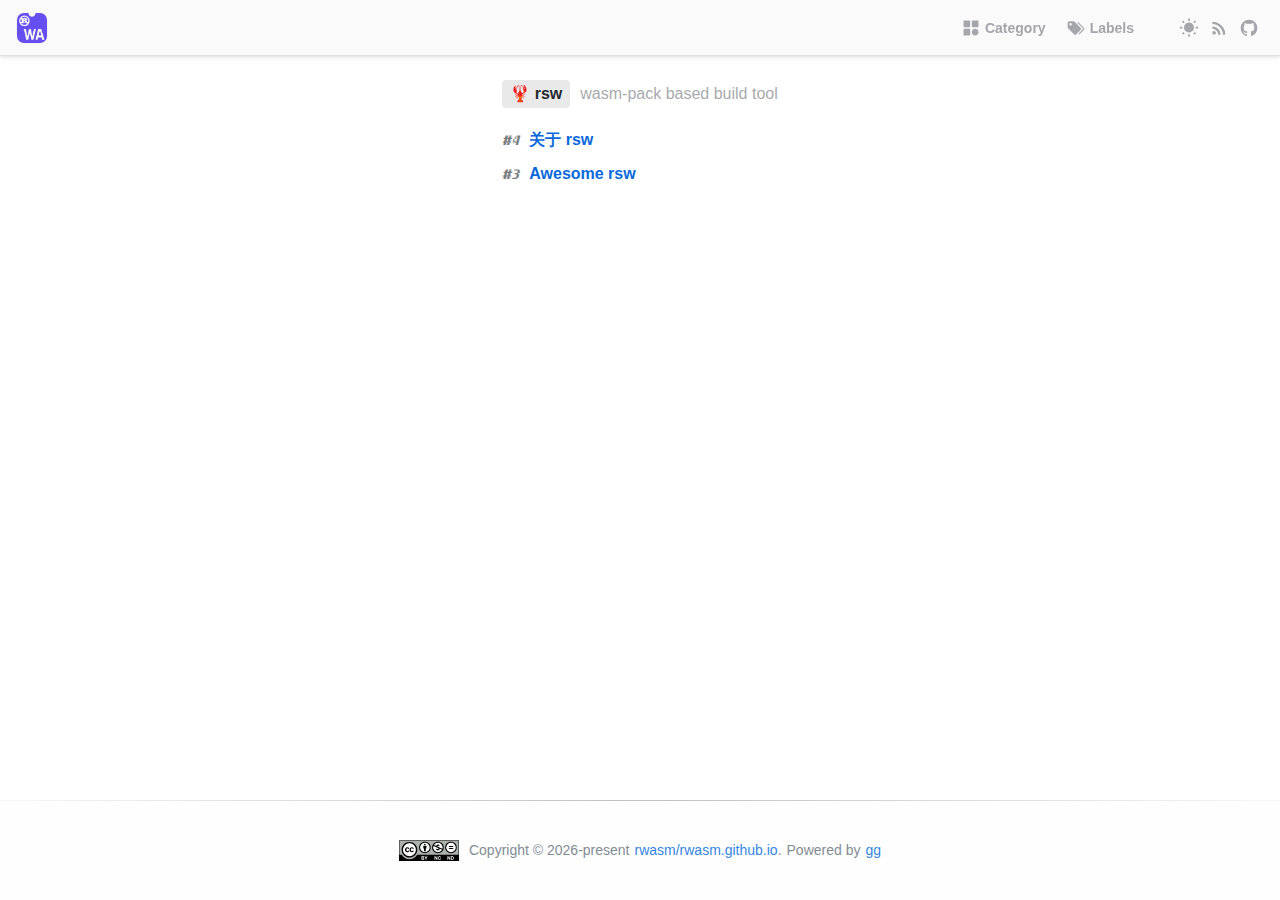
<file: category/rsw/index.html>
<!DOCTYPE html><html><head><meta charSet="utf-8"/><meta http-equiv="x-ua-compatible" content="ie=edge"/><meta name="viewport" content="width=device-width, initial-scale=1, maximum-scale=1, minimum-scale=1, user-scalable=no"/><meta name="theme-color" content="#FFFFFF"/><meta name="generator" content="Gatsby 4.8.0"/><style data-href="/styles.0123fbe97de506bac0dd.css" data-identity="gatsby-global-css">@media (prefers-color-scheme:dark){.markdown-body{--color-prettylights-syntax-comment:#8b949e;--color-prettylights-syntax-constant:#79c0ff;--color-prettylights-syntax-entity:#d2a8ff;--color-prettylights-syntax-storage-modifier-import:#c9d1d9;--color-prettylights-syntax-entity-tag:#7ee787;--color-prettylights-syntax-keyword:#ff7b72;--color-prettylights-syntax-string:#a5d6ff;--color-prettylights-syntax-variable:#ffa657;--color-prettylights-syntax-brackethighlighter-unmatched:#f85149;--color-prettylights-syntax-invalid-illegal-text:#f0f6fc;--color-prettylights-syntax-invalid-illegal-bg:#8e1519;--color-prettylights-syntax-carriage-return-text:#f0f6fc;--color-prettylights-syntax-carriage-return-bg:#b62324;--color-prettylights-syntax-string-regexp:#7ee787;--color-prettylights-syntax-markup-list:#f2cc60;--color-prettylights-syntax-markup-heading:#1f6feb;--color-prettylights-syntax-markup-italic:#c9d1d9;--color-prettylights-syntax-markup-bold:#c9d1d9;--color-prettylights-syntax-markup-deleted-text:#ffdcd7;--color-prettylights-syntax-markup-deleted-bg:#67060c;--color-prettylights-syntax-markup-inserted-text:#aff5b4;--color-prettylights-syntax-markup-inserted-bg:#033a16;--color-prettylights-syntax-markup-changed-text:#ffdfb6;--color-prettylights-syntax-markup-changed-bg:#5a1e02;--color-prettylights-syntax-markup-ignored-text:#c9d1d9;--color-prettylights-syntax-markup-ignored-bg:#1158c7;--color-prettylights-syntax-meta-diff-range:#d2a8ff;--color-prettylights-syntax-brackethighlighter-angle:#8b949e;--color-prettylights-syntax-sublimelinter-gutter-mark:#484f58;--color-prettylights-syntax-constant-other-reference-link:#a5d6ff;--color-fg-default:#c9d1d9;--color-fg-muted:#8b949e;--color-fg-subtle:#484f58;--color-canvas-default:#0d1117;--color-canvas-subtle:#161b22;--color-border-default:#30363d;--color-border-muted:#21262d;--color-neutral-muted:hsla(215,8%,47%,.4);--color-accent-fg:#58a6ff;--color-accent-emphasis:#1f6feb;--color-attention-subtle:rgba(187,128,9,.15);--color-danger-fg:#f85149;color-scheme:dark}}@media (prefers-color-scheme:light){.markdown-body{--color-prettylights-syntax-comment:#6e7781;--color-prettylights-syntax-constant:#0550ae;--color-prettylights-syntax-entity:#8250df;--color-prettylights-syntax-storage-modifier-import:#24292f;--color-prettylights-syntax-entity-tag:#116329;--color-prettylights-syntax-keyword:#cf222e;--color-prettylights-syntax-string:#0a3069;--color-prettylights-syntax-variable:#953800;--color-prettylights-syntax-brackethighlighter-unmatched:#82071e;--color-prettylights-syntax-invalid-illegal-text:#f6f8fa;--color-prettylights-syntax-invalid-illegal-bg:#82071e;--color-prettylights-syntax-carriage-return-text:#f6f8fa;--color-prettylights-syntax-carriage-return-bg:#cf222e;--color-prettylights-syntax-string-regexp:#116329;--color-prettylights-syntax-markup-list:#3b2300;--color-prettylights-syntax-markup-heading:#0550ae;--color-prettylights-syntax-markup-italic:#24292f;--color-prettylights-syntax-markup-bold:#24292f;--color-prettylights-syntax-markup-deleted-text:#82071e;--color-prettylights-syntax-markup-deleted-bg:#ffebe9;--color-prettylights-syntax-markup-inserted-text:#116329;--color-prettylights-syntax-markup-inserted-bg:#dafbe1;--color-prettylights-syntax-markup-changed-text:#953800;--color-prettylights-syntax-markup-changed-bg:#ffd8b5;--color-prettylights-syntax-markup-ignored-text:#eaeef2;--color-prettylights-syntax-markup-ignored-bg:#0550ae;--color-prettylights-syntax-meta-diff-range:#8250df;--color-prettylights-syntax-brackethighlighter-angle:#57606a;--color-prettylights-syntax-sublimelinter-gutter-mark:#8c959f;--color-prettylights-syntax-constant-other-reference-link:#0a3069;--color-fg-default:#24292f;--color-fg-muted:#57606a;--color-fg-subtle:#6e7781;--color-canvas-default:#fff;--color-canvas-subtle:#f6f8fa;--color-border-default:#d0d7de;--color-border-muted:#d8dee4;--color-neutral-muted:rgba(175,184,193,.2);--color-accent-fg:#0969da;--color-accent-emphasis:#0969da;--color-attention-subtle:#fff8c5;--color-danger-fg:#cf222e;color-scheme:light}}.markdown-body{-ms-text-size-adjust:100%;-webkit-text-size-adjust:100%;word-wrap:break-word;background-color:var(--color-canvas-default);color:var(--color-fg-default);font-family:-apple-system,BlinkMacSystemFont,Segoe UI,Helvetica,Arial,sans-serif,Apple Color Emoji,Segoe UI Emoji;font-size:16px;line-height:1.5;margin:0}.markdown-body h1:hover .anchor .octicon-link:before,.markdown-body h2:hover .anchor .octicon-link:before,.markdown-body h3:hover .anchor .octicon-link:before,.markdown-body h4:hover .anchor .octicon-link:before,.markdown-body h5:hover .anchor .octicon-link:before,.markdown-body h6:hover .anchor .octicon-link:before{background-color:currentColor;content:" ";display:inline-block;height:16px;-webkit-mask-image:url('data:image/svg+xml;charset=utf-8,<svg xmlns="http://www.w3.org/2000/svg" aria-hidden="true" viewBox="0 0 16 16"><path fill-rule="evenodd" d="M7.775 3.275a.75.75 0 0 0 1.06 1.06l1.25-1.25a2 2 0 1 1 2.83 2.83l-2.5 2.5a2 2 0 0 1-2.83 0 .75.75 0 0 0-1.06 1.06 3.5 3.5 0 0 0 4.95 0l2.5-2.5a3.5 3.5 0 0 0-4.95-4.95l-1.25 1.25zm-4.69 9.64a2 2 0 0 1 0-2.83l2.5-2.5a2 2 0 0 1 2.83 0 .75.75 0 0 0 1.06-1.06 3.5 3.5 0 0 0-4.95 0l-2.5 2.5a3.5 3.5 0 0 0 4.95 4.95l1.25-1.25a.75.75 0 0 0-1.06-1.06l-1.25 1.25a2 2 0 0 1-2.83 0z"/></svg>');mask-image:url('data:image/svg+xml;charset=utf-8,<svg xmlns="http://www.w3.org/2000/svg" aria-hidden="true" viewBox="0 0 16 16"><path fill-rule="evenodd" d="M7.775 3.275a.75.75 0 0 0 1.06 1.06l1.25-1.25a2 2 0 1 1 2.83 2.83l-2.5 2.5a2 2 0 0 1-2.83 0 .75.75 0 0 0-1.06 1.06 3.5 3.5 0 0 0 4.95 0l2.5-2.5a3.5 3.5 0 0 0-4.95-4.95l-1.25 1.25zm-4.69 9.64a2 2 0 0 1 0-2.83l2.5-2.5a2 2 0 0 1 2.83 0 .75.75 0 0 0 1.06-1.06 3.5 3.5 0 0 0-4.95 0l-2.5 2.5a3.5 3.5 0 0 0 4.95 4.95l1.25-1.25a.75.75 0 0 0-1.06-1.06l-1.25 1.25a2 2 0 0 1-2.83 0z"/></svg>');width:16px}.markdown-body details,.markdown-body figcaption,.markdown-body figure{display:block}.markdown-body summary{display:list-item}.markdown-body [hidden]{display:none!important}.markdown-body a{background-color:transparent;color:var(--color-accent-fg);text-decoration:none}.markdown-body a:active,.markdown-body a:hover{outline-width:0}.markdown-body abbr[title]{border-bottom:none;-webkit-text-decoration:underline dotted;text-decoration:underline dotted}.markdown-body b,.markdown-body strong{font-weight:600}.markdown-body dfn{font-style:italic}.markdown-body h1{border-bottom:1px solid var(--color-border-muted);font-size:2em;font-weight:600;margin:.67em 0;padding-bottom:.3em}.markdown-body mark{background-color:var(--color-attention-subtle);color:var(--color-text-primary)}.markdown-body small{font-size:90%}.markdown-body sub,.markdown-body sup{font-size:75%;line-height:0;position:relative;vertical-align:baseline}.markdown-body sub{bottom:-.25em}.markdown-body sup{top:-.5em}.markdown-body img{background-color:var(--color-canvas-default);border-style:none;box-sizing:content-box;max-width:100%}.markdown-body code,.markdown-body kbd,.markdown-body pre,.markdown-body samp{font-family:monospace,monospace;font-size:1em}.markdown-body figure{margin:1em 40px}.markdown-body hr{background:transparent;background-color:var(--color-border-default);border:0;box-sizing:content-box;height:.25em;margin:24px 0;overflow:hidden;padding:0}.markdown-body input{font:inherit;font-family:inherit;font-size:inherit;line-height:inherit;margin:0;overflow:visible}.markdown-body [type=button],.markdown-body [type=reset],.markdown-body [type=submit]{-webkit-appearance:button}.markdown-body [type=button]::-moz-focus-inner,.markdown-body [type=reset]::-moz-focus-inner,.markdown-body [type=submit]::-moz-focus-inner{border-style:none;padding:0}.markdown-body [type=button]:-moz-focusring,.markdown-body [type=reset]:-moz-focusring,.markdown-body [type=submit]:-moz-focusring{outline:1px dotted ButtonText}.markdown-body [type=checkbox],.markdown-body [type=radio]{box-sizing:border-box;padding:0}.markdown-body [type=number]::-webkit-inner-spin-button,.markdown-body [type=number]::-webkit-outer-spin-button{height:auto}.markdown-body [type=search]{-webkit-appearance:textfield;outline-offset:-2px}.markdown-body [type=search]::-webkit-search-cancel-button,.markdown-body [type=search]::-webkit-search-decoration{-webkit-appearance:none}.markdown-body ::-webkit-input-placeholder{color:inherit;opacity:.54}.markdown-body ::-webkit-file-upload-button{-webkit-appearance:button;font:inherit}.markdown-body a:hover{text-decoration:underline}.markdown-body hr:after,.markdown-body hr:before{content:"";display:table}.markdown-body hr:after{clear:both}.markdown-body table{border-collapse:collapse;border-spacing:0;display:block;max-width:100%;overflow:auto;width:-webkit-max-content;width:max-content}.markdown-body td,.markdown-body th{padding:0}.markdown-body details summary{cursor:pointer}.markdown-body details:not([open])>:not(summary){display:none!important}.markdown-body kbd{background-color:var(--color-canvas-subtle);border-bottom-color:var(--color-neutral-muted);border:1px solid var(--color-neutral-muted);border-radius:6px;box-shadow:inset 0 -1px 0 var(--color-neutral-muted);color:var(--color-fg-default);display:inline-block;font:11px ui-monospace,SFMono-Regular,SF Mono,Menlo,Consolas,Liberation Mono,monospace;line-height:10px;padding:3px 5px;vertical-align:middle}.markdown-body h1,.markdown-body h2,.markdown-body h3,.markdown-body h4,.markdown-body h5,.markdown-body h6{font-weight:600;line-height:1.25;margin-bottom:16px;margin-top:24px}.markdown-body h2{border-bottom:1px solid var(--color-border-muted);font-size:1.5em;font-weight:600;padding-bottom:.3em}.markdown-body h3{font-size:1.25em;font-weight:600}.markdown-body h4{font-size:1em;font-weight:600}.markdown-body h5{font-size:.875em;font-weight:600}.markdown-body h6{color:var(--color-fg-muted);font-size:.85em;font-weight:600}.markdown-body p{margin-bottom:10px;margin-top:0}.markdown-body blockquote{border-left:.25em solid var(--color-border-default);color:var(--color-fg-muted);margin:0;padding:0 1em}.markdown-body ol,.markdown-body ul{margin-bottom:0;margin-top:0;padding-left:2em}.markdown-body ol ol,.markdown-body ul ol{list-style-type:lower-roman}.markdown-body ol ol ol,.markdown-body ol ul ol,.markdown-body ul ol ol,.markdown-body ul ul ol{list-style-type:lower-alpha}.markdown-body dd{margin-left:0}.markdown-body code,.markdown-body pre,.markdown-body tt{font-family:ui-monospace,SFMono-Regular,SF Mono,Menlo,Consolas,Liberation Mono,monospace;font-size:12px}.markdown-body pre{word-wrap:normal;margin-bottom:0;margin-top:0}.markdown-body .octicon{fill:currentColor;display:inline-block;overflow:visible!important;vertical-align:text-bottom}.markdown-body ::-webkit-input-placeholder{color:var(--color-fg-subtle);opacity:1}.markdown-body :-ms-input-placeholder{color:var(--color-fg-subtle);opacity:1}.markdown-body ::placeholder{color:var(--color-fg-subtle);opacity:1}.markdown-body input::-webkit-inner-spin-button,.markdown-body input::-webkit-outer-spin-button{-webkit-appearance:none;appearance:none;margin:0}.markdown-body .pl-c{color:var(--color-prettylights-syntax-comment)}.markdown-body .pl-c1,.markdown-body .pl-s .pl-v{color:var(--color-prettylights-syntax-constant)}.markdown-body .pl-e,.markdown-body .pl-en{color:var(--color-prettylights-syntax-entity)}.markdown-body .pl-s .pl-s1,.markdown-body .pl-smi{color:var(--color-prettylights-syntax-storage-modifier-import)}.markdown-body .pl-ent{color:var(--color-prettylights-syntax-entity-tag)}.markdown-body .pl-k{color:var(--color-prettylights-syntax-keyword)}.markdown-body .pl-pds,.markdown-body .pl-s,.markdown-body .pl-s .pl-pse .pl-s1,.markdown-body .pl-sr,.markdown-body .pl-sr .pl-cce,.markdown-body .pl-sr .pl-sra,.markdown-body .pl-sr .pl-sre{color:var(--color-prettylights-syntax-string)}.markdown-body .pl-smw,.markdown-body .pl-v{color:var(--color-prettylights-syntax-variable)}.markdown-body .pl-bu{color:var(--color-prettylights-syntax-brackethighlighter-unmatched)}.markdown-body .pl-ii{background-color:var(--color-prettylights-syntax-invalid-illegal-bg);color:var(--color-prettylights-syntax-invalid-illegal-text)}.markdown-body .pl-c2{background-color:var(--color-prettylights-syntax-carriage-return-bg);color:var(--color-prettylights-syntax-carriage-return-text)}.markdown-body .pl-sr .pl-cce{color:var(--color-prettylights-syntax-string-regexp);font-weight:700}.markdown-body .pl-ml{color:var(--color-prettylights-syntax-markup-list)}.markdown-body .pl-mh,.markdown-body .pl-mh .pl-en,.markdown-body .pl-ms{color:var(--color-prettylights-syntax-markup-heading);font-weight:700}.markdown-body .pl-mi{color:var(--color-prettylights-syntax-markup-italic);font-style:italic}.markdown-body .pl-mb{color:var(--color-prettylights-syntax-markup-bold);font-weight:700}.markdown-body .pl-md{background-color:var(--color-prettylights-syntax-markup-deleted-bg);color:var(--color-prettylights-syntax-markup-deleted-text)}.markdown-body .pl-mi1{background-color:var(--color-prettylights-syntax-markup-inserted-bg);color:var(--color-prettylights-syntax-markup-inserted-text)}.markdown-body .pl-mc{background-color:var(--color-prettylights-syntax-markup-changed-bg);color:var(--color-prettylights-syntax-markup-changed-text)}.markdown-body .pl-mi2{background-color:var(--color-prettylights-syntax-markup-ignored-bg);color:var(--color-prettylights-syntax-markup-ignored-text)}.markdown-body .pl-mdr{color:var(--color-prettylights-syntax-meta-diff-range);font-weight:700}.markdown-body .pl-ba{color:var(--color-prettylights-syntax-brackethighlighter-angle)}.markdown-body .pl-sg{color:var(--color-prettylights-syntax-sublimelinter-gutter-mark)}.markdown-body .pl-corl{color:var(--color-prettylights-syntax-constant-other-reference-link);text-decoration:underline}.markdown-body [data-catalyst]{display:block}.markdown-body g-emoji{font-family:Apple Color Emoji,Segoe UI Emoji,Segoe UI Symbol;font-size:1em;font-style:normal!important;font-weight:400;line-height:1;vertical-align:-.075em}.markdown-body g-emoji img{height:1em;width:1em}.markdown-body:after,.markdown-body:before{content:"";display:table}.markdown-body:after{clear:both}.markdown-body>:first-child{margin-top:0!important}.markdown-body>:last-child{margin-bottom:0!important}.markdown-body a:not([href]){color:inherit;text-decoration:none}.markdown-body .absent{color:var(--color-danger-fg)}.markdown-body .anchor{float:left;line-height:1;margin-left:-20px;padding-right:4px}.markdown-body .anchor:focus{outline:none}.markdown-body blockquote,.markdown-body details,.markdown-body dl,.markdown-body ol,.markdown-body p,.markdown-body pre,.markdown-body table,.markdown-body ul{margin-bottom:16px;margin-top:0}.markdown-body blockquote>:first-child{margin-top:0}.markdown-body blockquote>:last-child{margin-bottom:0}.markdown-body sup>a:before{content:"["}.markdown-body sup>a:after{content:"]"}.markdown-body h1 .octicon-link,.markdown-body h2 .octicon-link,.markdown-body h3 .octicon-link,.markdown-body h4 .octicon-link,.markdown-body h5 .octicon-link,.markdown-body h6 .octicon-link{color:var(--color-fg-default);vertical-align:middle;visibility:hidden}.markdown-body h1:hover .anchor,.markdown-body h2:hover .anchor,.markdown-body h3:hover .anchor,.markdown-body h4:hover .anchor,.markdown-body h5:hover .anchor,.markdown-body h6:hover .anchor{text-decoration:none}.markdown-body h1:hover .anchor .octicon-link,.markdown-body h2:hover .anchor .octicon-link,.markdown-body h3:hover .anchor .octicon-link,.markdown-body h4:hover .anchor .octicon-link,.markdown-body h5:hover .anchor .octicon-link,.markdown-body h6:hover .anchor .octicon-link{visibility:visible}.markdown-body h1 code,.markdown-body h1 tt,.markdown-body h2 code,.markdown-body h2 tt,.markdown-body h3 code,.markdown-body h3 tt,.markdown-body h4 code,.markdown-body h4 tt,.markdown-body h5 code,.markdown-body h5 tt,.markdown-body h6 code,.markdown-body h6 tt{font-size:inherit;padding:0 .2em}.markdown-body ol.no-list,.markdown-body ul.no-list{list-style-type:none;padding:0}.markdown-body ol[type="1"]{list-style-type:decimal}.markdown-body ol[type=a]{list-style-type:lower-alpha}.markdown-body ol[type=i]{list-style-type:lower-roman}.markdown-body div>ol:not([type]){list-style-type:decimal}.markdown-body ol ol,.markdown-body ol ul,.markdown-body ul ol,.markdown-body ul ul{margin-bottom:0;margin-top:0}.markdown-body li>p{margin-top:16px}.markdown-body li+li{margin-top:.25em}.markdown-body dl{padding:0}.markdown-body dl dt{font-size:1em;font-style:italic;font-weight:600;margin-top:16px;padding:0}.markdown-body dl dd{margin-bottom:16px;padding:0 16px}.markdown-body table th{font-weight:600}.markdown-body table td,.markdown-body table th{border:1px solid var(--color-border-default);padding:6px 13px}.markdown-body table tr{background-color:var(--color-canvas-default);border-top:1px solid var(--color-border-muted)}.markdown-body table tr:nth-child(2n){background-color:var(--color-canvas-subtle)}.markdown-body table img{background-color:transparent}.markdown-body img[align=right]{padding-left:20px}.markdown-body img[align=left]{padding-right:20px}.markdown-body .emoji{background-color:transparent;max-width:none;vertical-align:text-top}.markdown-body span.frame{display:block;overflow:hidden}.markdown-body span.frame>span{border:1px solid var(--color-border-default);display:block;float:left;margin:13px 0 0;overflow:hidden;padding:7px;width:auto}.markdown-body span.frame span img{display:block;float:left}.markdown-body span.frame span span{clear:both;color:var(--color-fg-default);display:block;padding:5px 0 0}.markdown-body span.align-center{clear:both;display:block;overflow:hidden}.markdown-body span.align-center>span{display:block;margin:13px auto 0;overflow:hidden;text-align:center}.markdown-body span.align-center span img{margin:0 auto;text-align:center}.markdown-body span.align-right{clear:both;display:block;overflow:hidden}.markdown-body span.align-right>span{display:block;margin:13px 0 0;overflow:hidden;text-align:right}.markdown-body span.align-right span img{margin:0;text-align:right}.markdown-body span.float-left{display:block;float:left;margin-right:13px;overflow:hidden}.markdown-body span.float-left span{margin:13px 0 0}.markdown-body span.float-right{display:block;float:right;margin-left:13px;overflow:hidden}.markdown-body span.float-right>span{display:block;margin:13px auto 0;overflow:hidden;text-align:right}.markdown-body code,.markdown-body tt{background-color:var(--color-neutral-muted);border-radius:6px;font-size:85%;margin:0;padding:.2em .4em}.markdown-body code br,.markdown-body tt br{display:none}.markdown-body del code{text-decoration:inherit}.markdown-body pre code{font-size:100%}.markdown-body pre>code{background:transparent;border:0;margin:0;padding:0;white-space:pre;word-break:normal}.markdown-body .highlight{margin-bottom:16px}.markdown-body .highlight pre{margin-bottom:0;word-break:normal}.markdown-body .highlight pre,.markdown-body pre{background-color:var(--color-canvas-subtle);border-radius:6px;font-size:85%;line-height:1.45;overflow:auto;padding:16px}.markdown-body pre code,.markdown-body pre tt{word-wrap:normal;background-color:transparent;border:0;display:inline;line-height:inherit;margin:0;max-width:auto;overflow:visible;padding:0}.markdown-body .csv-data td,.markdown-body .csv-data th{font-size:12px;line-height:1;overflow:hidden;padding:5px;text-align:left;white-space:nowrap}.markdown-body .csv-data .blob-num{background:var(--color-canvas-default);border:0;padding:10px 8px 9px;text-align:right}.markdown-body .csv-data tr{border-top:0}.markdown-body .csv-data th{background:var(--color-canvas-subtle);border-top:0;font-weight:600}.markdown-body .footnotes{border-top:1px solid var(--color-border-default);color:var(--color-fg-muted);font-size:12px}.markdown-body .footnotes ol{padding-left:16px}.markdown-body .footnotes li{position:relative}.markdown-body .footnotes li:target:before{border:2px solid var(--color-accent-emphasis);border-radius:6px;bottom:-8px;content:"";left:-24px;pointer-events:none;position:absolute;right:-8px;top:-8px}.markdown-body .footnotes li:target{color:var(--color-fg-default)}.markdown-body .footnotes .data-footnote-backref g-emoji{font-family:monospace}.markdown-body .task-list-item{list-style-type:none}.markdown-body .task-list-item label{font-weight:400}.markdown-body .task-list-item.enabled label{cursor:pointer}.markdown-body .task-list-item+.task-list-item{margin-top:3px}.markdown-body .task-list-item .handle{display:none}.markdown-body .task-list-item-checkbox{margin:0 .2em .25em -1.6em;vertical-align:middle}.markdown-body .contains-task-list:dir(rtl) .task-list-item-checkbox{margin:0 -1.6em .25em .2em}.markdown-body ::-webkit-calendar-picker-indicator{-webkit-filter:invert(50%);filter:invert(50%)}@font-face{font-family:lab;src:url(/static/lab-b3a92fdc7ccdc8ebf471556b2e7b1018.woff2) format("woff2")}:root{--font-base:Inter,-apple-system,BlinkMacSystemFont,"Segoe UI",Roboto,Oxygen,Ubuntu,Cantarell,"Fira Sans","Droid Sans","Helvetica Neue",sans-serif;--layout-header-height:56px;--layout-footer-height:100px;--gg-border:hsla(0,0%,71%,.1)}*{box-sizing:border-box;transition:all .3s ease-out}html.dark{--theme-content-background-color:#232629;--theme-header-background-color:#232629;--theme-footer-background-color:#232629;--theme-text:#d8d8d8;--gg-logo:#d8d8d8;--gg-icon:#75757a}html.light{--theme-content-background-color:#fff;--theme-header-background-color:#fafafa;--theme-footer-background-color:#fefefe;--theme-text:#232629;--gg-logo:#232629;--gg-icon:#a5a5ac}body{font-family:var(--font-base);margin:0;padding:0}.icon-action{cursor:pointer;user-select:none}.page-title{align-items:center;display:flex;font-size:20px;font-weight:700;justify-content:center;margin-bottom:20px;text-align:center}.page-title .icon{margin-right:10px}.text-center{text-align:center}.gg-empty{color:hsla(0,0%,71%,.5);font-size:18px}.dark .markdown-body{--color-prettylights-syntax-comment:#8b949e;--color-prettylights-syntax-constant:#79c0ff;--color-prettylights-syntax-entity:#d2a8ff;--color-prettylights-syntax-storage-modifier-import:#c9d1d9;--color-prettylights-syntax-entity-tag:#7ee787;--color-prettylights-syntax-keyword:#ff7b72;--color-prettylights-syntax-string:#a5d6ff;--color-prettylights-syntax-variable:#ffa657;--color-prettylights-syntax-brackethighlighter-unmatched:#f85149;--color-prettylights-syntax-invalid-illegal-text:#f0f6fc;--color-prettylights-syntax-invalid-illegal-bg:#8e1519;--color-prettylights-syntax-carriage-return-text:#f0f6fc;--color-prettylights-syntax-carriage-return-bg:#b62324;--color-prettylights-syntax-string-regexp:#7ee787;--color-prettylights-syntax-markup-list:#f2cc60;--color-prettylights-syntax-markup-heading:#1f6feb;--color-prettylights-syntax-markup-italic:#c9d1d9;--color-prettylights-syntax-markup-bold:#c9d1d9;--color-prettylights-syntax-markup-deleted-text:#ffdcd7;--color-prettylights-syntax-markup-deleted-bg:#67060c;--color-prettylights-syntax-markup-inserted-text:#aff5b4;--color-prettylights-syntax-markup-inserted-bg:#033a16;--color-prettylights-syntax-markup-changed-text:#ffdfb6;--color-prettylights-syntax-markup-changed-bg:#5a1e02;--color-prettylights-syntax-markup-ignored-text:#c9d1d9;--color-prettylights-syntax-markup-ignored-bg:#1158c7;--color-prettylights-syntax-meta-diff-range:#d2a8ff;--color-prettylights-syntax-brackethighlighter-angle:#8b949e;--color-prettylights-syntax-sublimelinter-gutter-mark:#484f58;--color-prettylights-syntax-constant-other-reference-link:#a5d6ff;--color-fg-default:#c9d1d9;--color-fg-muted:#8b949e;--color-fg-subtle:#484f58;--color-canvas-default:#232629;--color-canvas-subtle:#161b22;--color-border-default:#30363d;--color-border-muted:#21262d;--color-neutral-muted:hsla(215,8%,47%,.4);--color-accent-fg:#58a6ff;--color-accent-emphasis:#1f6feb;--color-attention-subtle:rgba(187,128,9,.15);--color-danger-fg:#f85149;color-scheme:dark}.light .markdown-body{--color-prettylights-syntax-comment:#6e7781;--color-prettylights-syntax-constant:#0550ae;--color-prettylights-syntax-entity:#8250df;--color-prettylights-syntax-storage-modifier-import:#24292f;--color-prettylights-syntax-entity-tag:#116329;--color-prettylights-syntax-keyword:#cf222e;--color-prettylights-syntax-string:#0a3069;--color-prettylights-syntax-variable:#953800;--color-prettylights-syntax-brackethighlighter-unmatched:#82071e;--color-prettylights-syntax-invalid-illegal-text:#f6f8fa;--color-prettylights-syntax-invalid-illegal-bg:#82071e;--color-prettylights-syntax-carriage-return-text:#f6f8fa;--color-prettylights-syntax-carriage-return-bg:#cf222e;--color-prettylights-syntax-string-regexp:#116329;--color-prettylights-syntax-markup-list:#3b2300;--color-prettylights-syntax-markup-heading:#0550ae;--color-prettylights-syntax-markup-italic:#24292f;--color-prettylights-syntax-markup-bold:#24292f;--color-prettylights-syntax-markup-deleted-text:#82071e;--color-prettylights-syntax-markup-deleted-bg:#ffebe9;--color-prettylights-syntax-markup-inserted-text:#116329;--color-prettylights-syntax-markup-inserted-bg:#dafbe1;--color-prettylights-syntax-markup-changed-text:#953800;--color-prettylights-syntax-markup-changed-bg:#ffd8b5;--color-prettylights-syntax-markup-ignored-text:#eaeef2;--color-prettylights-syntax-markup-ignored-bg:#0550ae;--color-prettylights-syntax-meta-diff-range:#8250df;--color-prettylights-syntax-brackethighlighter-angle:#57606a;--color-prettylights-syntax-sublimelinter-gutter-mark:#8c959f;--color-prettylights-syntax-constant-other-reference-link:#0a3069;--color-fg-default:#24292f;--color-fg-muted:#57606a;--color-fg-subtle:#6e7781;--color-canvas-default:#fff;--color-canvas-subtle:#f6f8fa;--color-border-default:#d0d7de;--color-border-muted:#d8dee4;--color-neutral-muted:rgba(175,184,193,.2);--color-accent-fg:#0969da;--color-accent-emphasis:#0969da;--color-attention-subtle:#fff8c5;--color-danger-fg:#cf222e;color-scheme:light}.markdown-body{margin:0 auto;max-width:720px;padding:0 20px 20px}h1{border-bottom:none!important}.gg-logo{text-rendering:optimizelegibility;-webkit-font-smoothing:antialiased;display:inline-block;font-style:normal;line-height:0;outline:none;text-align:center;text-transform:none;vertical-align:-.125em}.gg-logo,.gg-theme-toggle{cursor:pointer;-webkit-user-select:none;-ms-user-select:none;user-select:none}.gg-nav{height:var(--layout-header-height)}.gg-nav *{transition:none}.gg-nav .icons,.gg-nav .nav-screen nav li{align-items:center;display:flex}.gg-nav .nav-screen nav li{color:var(--gg-icon);cursor:pointer;font-weight:700;list-style:none}@media screen and (max-width:720px){.gg-nav{align-items:center;display:flex}.gg-nav .nav-icon{cursor:pointer;height:24px;overflow:hidden;width:24px}.gg-nav .nav-icon span{background:#999;display:block;height:3px;margin:4px 0;transition:all .3s ease;width:24px}.gg-nav .nav-icon .top{-webkit-transform:translateX(6px);transform:translateX(6px)}.gg-nav .nav-icon .bottom{-webkit-transform:translateX(8px);transform:translateX(8px)}.gg-nav .nav-icon.active .top{-webkit-transform:rotate(225deg) translateY(-5px) translateX(-5px);transform:rotate(225deg) translateY(-5px) translateX(-5px)}.gg-nav .nav-icon.active .middle{-webkit-transform:translateX(24px);transform:translateX(24px)}.gg-nav .nav-icon.active .bottom{-webkit-transform:rotate(135deg) translateY(5px) translateX(-5px);transform:rotate(135deg) translateY(5px) translateX(-5px)}.nav-icon{display:block}.nav-screen{background-color:var(--theme-header-background-color);height:0;left:0;overflow:hidden;position:fixed;top:var(--layout-header-height);transition:height .15s ease-out;width:100%;z-index:1000}.nav-screen>div{padding:20px}.nav-screen.open{height:calc(100vh - var(--layout-header-height))}.nav-screen nav{font-size:16px;text-align:center}.nav-screen nav svg{font-size:24px;margin-right:10px}.nav-screen nav li{justify-content:center;padding:8px 0}.nav-screen .icons{justify-content:center;margin-top:40px}.nav-screen .icons .icon-action{margin:0 10px}}@media screen and (min-width:721px){.nav-icon{display:none}.nav-screen{height:100%;justify-content:space-between}.nav-screen,.nav-screen>div{display:flex}.nav-screen .icons .icon-action{margin:0 5px}.nav-screen nav{margin-right:20px}.nav-screen nav svg{margin-right:4px}.nav-screen nav li{float:left;font-size:14px;height:100%;margin-right:20px}}#gg-backtop{align-items:center;border-radius:50%;bottom:20px;box-shadow:inset 0 0 5px hsla(0,0%,59%,.5);cursor:pointer;display:flex;height:42px;justify-content:center;position:fixed;right:20px;transition:all .5s ease;-webkit-user-select:none;-ms-user-select:none;user-select:none;width:42px}@media screen and (max-width:767px){#gg-backtop{height:36px;width:36px}}#gg-backtop svg{width:50%}#gg-backtop.hide{opacity:0;-webkit-transform:scale(0);transform:scale(0)}#gg-backtop.show{opacity:1;-webkit-transform:scale(1);transform:scale(1)}.gg-container{display:flex;flex-direction:column;min-height:100vh}.gg-container header{align-items:center;background-color:#fff;background-color:var(--theme-header-background-color);border-bottom:1px solid hsla(0,0%,47%,.2);box-shadow:0 1px 2px rgba(0,0,0,.05),0 1px 4px rgba(0,0,0,.05),0 2px 8px rgba(0,0,0,.05);display:flex;height:var(--layout-header-height);justify-content:space-between;padding:0 16px;position:fixed;top:0;width:100%;z-index:999}.gg-container header .imglogo{border:1px solid var(--gg-border);border-radius:8px;cursor:pointer;width:32px}.gg-container main{background-color:var(--theme-content-background-color);min-height:calc(100vh - var(--layout-footer-height));padding-top:80px}.gg-container footer{align-items:center;background-color:var(--theme-footer-background-color);color:#838c95;display:flex;font-size:14px;height:var(--layout-footer-height);justify-content:center;padding:0 10px;position:relative;text-align:center;width:100%}.gg-container footer:after{background:radial-gradient(hsla(0,0%,59%,.6),transparent 80%);content:"";display:block;height:1px;position:absolute;top:0;width:100%}.gg-container footer img{vertical-align:middle}.gg-container footer .owner{color:#3486e2;cursor:pointer;margin-left:5px;text-decoration:none}.gg-container footer .copyright{margin-left:10px}.gg-container footer .powered{margin-left:5px}@media screen and (max-width:720px){.gg-container footer{flex-direction:column}.gg-container footer .copyright,.gg-container footer .powered{margin-left:0;margin-top:5px}}.issues-page h1{text-align:center}.author-info{margin-bottom:3px}.author-info .author{cursor:pointer}.author-info .author .name{font-weight:500}.author-info .author img{border-radius:50%;margin-right:5px;vertical-align:middle;width:30px}.author-info i,.author-info span{font-size:14px}.author-info .date{margin-left:10px;opacity:.4}.author-info .number{float:right;line-height:26px;opacity:.3}.issues-num{color:var(--color-fg-default)!important;cursor:pointer;font-family:lab;font-style:italic;font-variation-settings:"size" 30,"quad" 40,"bevl" 20,"oval" 30;opacity:.6}.issues-list .issues-item{align-items:baseline;display:flex;margin-bottom:10px;text-align:left}.issues-list .issues-item .issues-num{font-size:12px;margin-right:10px}.gg-category,.issues-list .issues-item .title{font-weight:700}.gg-category{background:hsla(0,0%,71%,.3)!important;border-radius:4px;color:var(--color-fg-default)!important;cursor:pointer;display:inline-block;font-size:10px;height:18px;line-height:18px;margin-right:10px;padding:0 5px;text-decoration:none!important;vertical-align:middle}.home-page .issues-list{max-width:unset}.home-page .issues-list>div{display:flex;flex-wrap:wrap;margin:0 auto;max-width:960px}.home-page .issues-list .author-info{margin-bottom:3px}.home-page .issues-list .author-info .author img{width:24px}.home-page .issues-list .author-info i,.home-page .issues-list .author-info span{font-size:12px}.home-page .issues-list .author-info .number{float:right;line-height:26px;opacity:.3}.home-page .issues-list .post-info .title{font-size:15px;font-weight:700;text-decoration:none;vertical-align:middle}@media screen and (min-width:721px){.home-page .issues-list .item{border:1px solid var(--gg-border);border-radius:5px;margin:0 10px 20px;max-width:100%;min-width:200px;overflow:hidden;width:calc(50% - 20px)}.home-page .issues-list .item .author-info{background-color:var(--gg-border);padding:3px 5px}.home-page .issues-list .item .post-info{padding:5px}}@media screen and (max-width:720px){.home-page .issues-list .item{border-bottom:1px solid hsla(0,0%,59%,.2);padding:15px 0 12px;width:100%}.home-page .issues-list .item .author-info{margin-bottom:5px}}.category-page{text-align:center}.category-page .markdown-body{display:inline-block}.category-page .category-head{cursor:pointer;margin-bottom:20px}.category-page .category-head .gg-category{font-size:16px;font-weight:700;height:28px;line-height:28px;padding:0 8px}.category-page .category-head .desc{opacity:.4;vertical-align:middle}.gg-label{border-radius:4px;border-style:solid;border-width:1px;cursor:pointer;display:inline-block;font-size:12px;height:18px;line-height:17px;overflow:hidden;vertical-align:middle}.gg-label b{color:#fff;padding:0 3px 0 2px}.gg-label b,.gg-label em{display:inline-block;height:100%}.gg-label em{border-bottom-right-radius:3px;border-top-right-radius:3px;color:var(--theme-text);padding:0 3px}.gg-issues-prev-next{align-items:stretch;border:1px solid hsla(0,0%,59%,.3);border-radius:5px;display:flex;margin:30px 0}.gg-issues-prev-next:after{clear:both;content:"";display:block}.gg-issues-prev-next a{flex:1 1;padding:15px 10px;width:50%}.gg-issues-prev-next a>span{align-items:center;display:flex;height:100%}.gg-issues-prev-next a .icon-action{min-width:20px}.gg-issues-prev-next .prev{text-align:left}.gg-issues-prev-next .prev>span{float:left}.gg-issues-prev-next .prev .icon-action{margin-right:5px}.gg-issues-prev-next .next{text-align:right}.gg-issues-prev-next .next>span{float:right}.gg-issues-prev-next .next .icon-action{margin-left:5px}@media screen and (max-width:720px){.gg-issues-prev-next{font-size:14px}}.issues-page h1{font-size:24px}.issues-page h1>span{background:linear-gradient(180deg,transparent 50%,hsla(0,0%,71%,.5) 0);padding:0 5px}.issues-page h1 .issues-num{font-size:18px;margin-right:10px}.issues-page .widget{margin-bottom:20px;text-align:center}.issues-page .gg-label{margin:2px 4px}.issues-page .ques-content{display:flex;margin-top:5px;min-height:120px}.issues-page .ques-content .quesicon{margin-right:3px}.issues-page .ques-content .quescontent{width:100%}.issues-page .vote{align-items:center;display:flex;flex-direction:column;font-style:normal}.issues-page .answer-content .answericon{background-color:hsla(0,0%,71%,.3);border-radius:5px;margin-bottom:20px;padding:5px 0 0;text-align:center}.issues-page .comments-item{border-left:1px solid hsla(0,0%,71%,.3);padding-bottom:1px;padding-left:3px}.issues-page .comments-item-content{margin-left:20px}.nav-category-page .gg-category{font-size:14px;font-weight:700;height:36px;line-height:36px;margin:10px;padding:0 12px}.nav-labels-page .gg-label{font-size:16px;font-weight:700;height:30px;line-height:29px;margin:5px}.nav-labels-page .gg-label b,.nav-labels-page .gg-label em{padding:0 10px}</style><link rel="icon" href="/favicon-32x32.png?v=bab43b4f772e8ad7f2d943095bbd3933" type="image/png"/><link rel="manifest" href="/manifest.webmanifest" crossorigin="anonymous"/><link rel="apple-touch-icon" sizes="48x48" href="/icons/icon-48x48.png?v=bab43b4f772e8ad7f2d943095bbd3933"/><link rel="apple-touch-icon" sizes="72x72" href="/icons/icon-72x72.png?v=bab43b4f772e8ad7f2d943095bbd3933"/><link rel="apple-touch-icon" sizes="96x96" href="/icons/icon-96x96.png?v=bab43b4f772e8ad7f2d943095bbd3933"/><link rel="apple-touch-icon" sizes="144x144" href="/icons/icon-144x144.png?v=bab43b4f772e8ad7f2d943095bbd3933"/><link rel="apple-touch-icon" sizes="192x192" href="/icons/icon-192x192.png?v=bab43b4f772e8ad7f2d943095bbd3933"/><link rel="apple-touch-icon" sizes="256x256" href="/icons/icon-256x256.png?v=bab43b4f772e8ad7f2d943095bbd3933"/><link rel="apple-touch-icon" sizes="384x384" href="/icons/icon-384x384.png?v=bab43b4f772e8ad7f2d943095bbd3933"/><link rel="apple-touch-icon" sizes="512x512" href="/icons/icon-512x512.png?v=bab43b4f772e8ad7f2d943095bbd3933"/><link as="script" rel="preload" href="/webpack-runtime-aab90d2ee32080c0667d.js"/><link as="script" rel="preload" href="/framework-92d98ba9b4c694040198.js"/><link as="script" rel="preload" href="/app-1d90242a5b3332d2bf24.js"/><link as="script" rel="preload" href="/00fd1588ab8d3a06e298b4927922e9939f8d8d28-cef316d7a7d958df7100.js"/><link as="script" rel="preload" href="/component---src-templates-category-tsx-429dcabb196092bef60a.js"/><link as="fetch" rel="preload" href="/page-data/category/rsw/page-data.json" crossorigin="anonymous"/><link as="fetch" rel="preload" href="/page-data/sq/d/2861350382.json" crossorigin="anonymous"/><link as="fetch" rel="preload" href="/page-data/sq/d/3138273236.json" crossorigin="anonymous"/><link as="fetch" rel="preload" href="/page-data/app-data.json" crossorigin="anonymous"/><script>
(function() {
  window.__onThemeChange = function() {};
  function setTheme(newTheme) {
    window.__theme = newTheme;
    preferredTheme = newTheme;
    document.querySelector('html').className = newTheme;
    window.__onThemeChange(newTheme);
  }
  var preferredTheme;
  try {
    preferredTheme = localStorage.getItem('theme');
  } catch (err) { }
  window.__setPreferredTheme = function(newTheme) {
    setTheme(newTheme);
    try {
      localStorage.setItem('theme', newTheme);
    } catch (err) {}
  }
  var darkQuery = window.matchMedia('(prefers-color-scheme: dark)');
  darkQuery.addListener(function(e) {
    window.__setPreferredTheme(e.matches ? 'dark' : 'light')
  });

  setTheme(preferredTheme || (darkQuery.matches ? 'dark' : 'light'));
})()</script></head><body><div id="___gatsby"><div style="outline:none" tabindex="-1" id="gatsby-focus-wrapper"><div class="gg-container category-page"><header><img class="imglogo" src="/static/logo-10848be193effc5a26f89f7483a1d09a.png" alt="logo"/><div class="gg-nav"><span class="nav-icon"><span class="top"></span><span class="middle"></span><span class="bottom"></span></span><div class="nav-screen"><div><nav><li><svg xmlns="http://www.w3.org/2000/svg" xmlns:xlink="http://www.w3.org/1999/xlink" aria-hidden="true" role="img" style="color:var(--gg-icon)" class="icon-action" font-size="20" width="1em" height="1em" preserveAspectRatio="xMidYMid meet" viewBox="0 0 24 24"><path fill="currentColor" d="M4 11h6a1 1 0 0 0 1-1V4a1 1 0 0 0-1-1H4a1 1 0 0 0-1 1v6a1 1 0 0 0 1 1zm10 0h6a1 1 0 0 0 1-1V4a1 1 0 0 0-1-1h-6a1 1 0 0 0-1 1v6a1 1 0 0 0 1 1zM4 21h6a1 1 0 0 0 1-1v-6a1 1 0 0 0-1-1H4a1 1 0 0 0-1 1v6a1 1 0 0 0 1 1zm13 0c2.206 0 4-1.794 4-4s-1.794-4-4-4s-4 1.794-4 4s1.794 4 4 4z"/></svg>Category</li><li><svg xmlns="http://www.w3.org/2000/svg" xmlns:xlink="http://www.w3.org/1999/xlink" aria-hidden="true" role="img" style="color:var(--gg-icon)" class="icon-action" font-size="20" width="1em" height="1em" preserveAspectRatio="xMidYMid meet" viewBox="0 0 24 24"><path fill="currentColor" d="M5.5 9A1.5 1.5 0 0 0 7 7.5A1.5 1.5 0 0 0 5.5 6A1.5 1.5 0 0 0 4 7.5A1.5 1.5 0 0 0 5.5 9m11.91 2.58c.36.36.59.86.59 1.42c0 .55-.22 1.05-.59 1.41l-5 5a1.996 1.996 0 0 1-2.83 0l-6.99-6.99C2.22 12.05 2 11.55 2 11V6c0-1.11.89-2 2-2h5c.55 0 1.05.22 1.41.58l7 7m-3.87-5.87l1-1l6.87 6.87c.37.36.59.87.59 1.42c0 .55-.22 1.05-.58 1.41l-5.38 5.38l-1-1L20.75 13l-7.21-7.29Z"/></svg>Labels</li></nav><div class="icons"><svg xmlns="http://www.w3.org/2000/svg" xmlns:xlink="http://www.w3.org/1999/xlink" aria-hidden="true" role="img" style="color:var(--gg-icon)" class="gg-theme-toggle icon-action" font-size="20" width="1em" height="1em" preserveAspectRatio="xMidYMid meet" viewBox="0 0 24 24"><path fill="currentColor" d="m3.55 18.54l1.41 1.41l1.8-1.79l-1.42-1.42M11 22.45h2V19.5h-2m1-14a6 6 0 0 0-6 6a6 6 0 0 0 6 6a6 6 0 0 0 6-6c0-3.32-2.69-6-6-6m8 7h3v-2h-3m-2.76 7.66l1.8 1.79l1.41-1.41l-1.79-1.8m1.79-12.28l-1.41-1.41l-1.8 1.79l1.42 1.42M13 .55h-2V3.5h2m-9 7H1v2h3m2.76-7.66l-1.8-1.79l-1.41 1.41l1.79 1.8l1.42-1.42Z"/></svg><svg xmlns="http://www.w3.org/2000/svg" xmlns:xlink="http://www.w3.org/1999/xlink" aria-hidden="true" role="img" style="color:var(--gg-icon)" class="icon-action" font-size="20" width="1em" height="1em" preserveAspectRatio="xMidYMid meet" viewBox="0 0 24 24"><path fill="currentColor" d="M6.18 15.64a2.18 2.18 0 0 1 2.18 2.18C8.36 19 7.38 20 6.18 20C5 20 4 19 4 17.82a2.18 2.18 0 0 1 2.18-2.18M4 4.44A15.56 15.56 0 0 1 19.56 20h-2.83A12.73 12.73 0 0 0 4 7.27V4.44m0 5.66a9.9 9.9 0 0 1 9.9 9.9h-2.83A7.07 7.07 0 0 0 4 12.93V10.1Z"/></svg><svg xmlns="http://www.w3.org/2000/svg" xmlns:xlink="http://www.w3.org/1999/xlink" aria-hidden="true" role="img" style="color:var(--gg-icon)" class="icon-action" font-size="20" width="1em" height="1em" preserveAspectRatio="xMidYMid meet" viewBox="0 0 24 24"><path fill="currentColor" d="M12 2A10 10 0 0 0 2 12c0 4.42 2.87 8.17 6.84 9.5c.5.08.66-.23.66-.5v-1.69c-2.77.6-3.36-1.34-3.36-1.34c-.46-1.16-1.11-1.47-1.11-1.47c-.91-.62.07-.6.07-.6c1 .07 1.53 1.03 1.53 1.03c.87 1.52 2.34 1.07 2.91.83c.09-.65.35-1.09.63-1.34c-2.22-.25-4.55-1.11-4.55-4.92c0-1.11.38-2 1.03-2.71c-.1-.25-.45-1.29.1-2.64c0 0 .84-.27 2.75 1.02c.79-.22 1.65-.33 2.5-.33c.85 0 1.71.11 2.5.33c1.91-1.29 2.75-1.02 2.75-1.02c.55 1.35.2 2.39.1 2.64c.65.71 1.03 1.6 1.03 2.71c0 3.82-2.34 4.66-4.57 4.91c.36.31.69.92.69 1.85V21c0 .27.16.59.67.5C19.14 20.16 22 16.42 22 12A10 10 0 0 0 12 2Z"/></svg></div></div></div></div></header><main><div class="content"><div class="markdown-body"><div class="category-head" title="rwasm.github.io/discussions/categories/rsw"><a class="gg-category" target="_blank" href="/category/rsw/rwasm.github.io/discussions/categories/rsw">🦞<!-- --> <!-- -->rsw</a><span class="desc">wasm-pack based build tool</span></div><div class="issues-list"><div class="issues-item"><a class="number issues-num" href="https://github.com/rwasm/rwasm.github.io/discussions/4" target="_blank">#4</a><a class="title" href="/issues/4">关于 rsw</a></div><div class="issues-item"><a class="number issues-num" href="https://github.com/rwasm/rwasm.github.io/discussions/3" target="_blank">#3</a><a class="title" href="/issues/3">Awesome rsw</a></div></div></div></div></main><footer><div class="license"><a rel="license" href="http://creativecommons.org/licenses/by-nc-nd/4.0/" target="_blank"><img style="width:60px;height:21px" src="/static/license-83d755bd405fbe51c87dc088baf26299.svg" alt="License"/></a></div><div class="copyright"><span>Copyright ©<!-- --> <!-- -->2022<!-- -->-present</span><a class="owner" href="https://github.com/rwasm/rwasm.github.io" target="_blank">rwasm/rwasm.github.io</a>.</div><span class="powered">Powered by<a class="owner" title="GG (Gatsby + GitHub) - A gatsby website builder based on github discussions" href="https://github.com/lencx/gg" target="_blank">gg</a></span></footer></div><div id="gg-backtop" class="hide"><svg viewBox="0 0 98 125" xmlns="http://www.w3.org/2000/svg"><path d="m.41627505 120.505813c.36557376-2.799314 38.38567845-112.09375627 40.40633855-116.52273479 2.0206601-4.42897853 7.0443939-6.06190829 10.0049342.20172081 1.9736935 4.17575274 17.3630227 42.22464148 46.1679874 114.14666598.3068629 1.030234.4237748 1.755017.3507358 2.174348-.4483666 2.574161-2.3292736 3.429521-4.6125739 2.516093-15.0683018-6.028033-36.2681037-23.1692513-43.8663627-23.1692513-7.5982589 0-27.0568176 12.9171643-43.18383202 23.1692513-.96511235.613531-1.91473089 1.069619-2.88840599 1.149501s-2.74439509-.86628-2.37882134-3.665594z" fill="var(--gg-icon)" fill-rule="evenodd"></path></svg></div></div><div id="gatsby-announcer" style="position:absolute;top:0;width:1px;height:1px;padding:0;overflow:hidden;clip:rect(0, 0, 0, 0);white-space:nowrap;border:0" aria-live="assertive" aria-atomic="true"></div></div><script id="gatsby-script-loader">/*<![CDATA[*/window.pagePath="/category/rsw";window.___webpackCompilationHash="31ee4412c9860bd82899";/*]]>*/</script><script id="gatsby-chunk-mapping">/*<![CDATA[*/window.___chunkMapping={"polyfill":["/polyfill-6b142dfc5ae0a26612ff.js"],"app":["/app-1d90242a5b3332d2bf24.js"],"component---cache-caches-gatsby-plugin-offline-app-shell-js":["/component---cache-caches-gatsby-plugin-offline-app-shell-js-dd4d67c7f16ca2da6f3b.js"],"component---src-pages-404-tsx":["/component---src-pages-404-tsx-01300f4cb0c6054a6d5f.js"],"component---src-templates-archives-tsx":["/component---src-templates-archives-tsx-1ff9335044c4a35495f4.js"],"component---src-templates-category-tsx":["/component---src-templates-category-tsx-429dcabb196092bef60a.js"],"component---src-templates-issues-tsx":["/component---src-templates-issues-tsx-5fbda3a334ed3cc27f9b.js"],"component---src-templates-nav-category-tsx":["/component---src-templates-nav-category-tsx-8e905f6225bccb0f0d3d.js"],"component---src-templates-nav-labels-tsx":["/component---src-templates-nav-labels-tsx-8e99123ddaca001801ce.js"]};/*]]>*/</script><script src="/polyfill-6b142dfc5ae0a26612ff.js" nomodule=""></script><script src="/component---src-templates-category-tsx-429dcabb196092bef60a.js" async=""></script><script src="/00fd1588ab8d3a06e298b4927922e9939f8d8d28-cef316d7a7d958df7100.js" async=""></script><script src="/app-1d90242a5b3332d2bf24.js" async=""></script><script src="/framework-92d98ba9b4c694040198.js" async=""></script><script src="/webpack-runtime-aab90d2ee32080c0667d.js" async=""></script></body></html>
</file>
